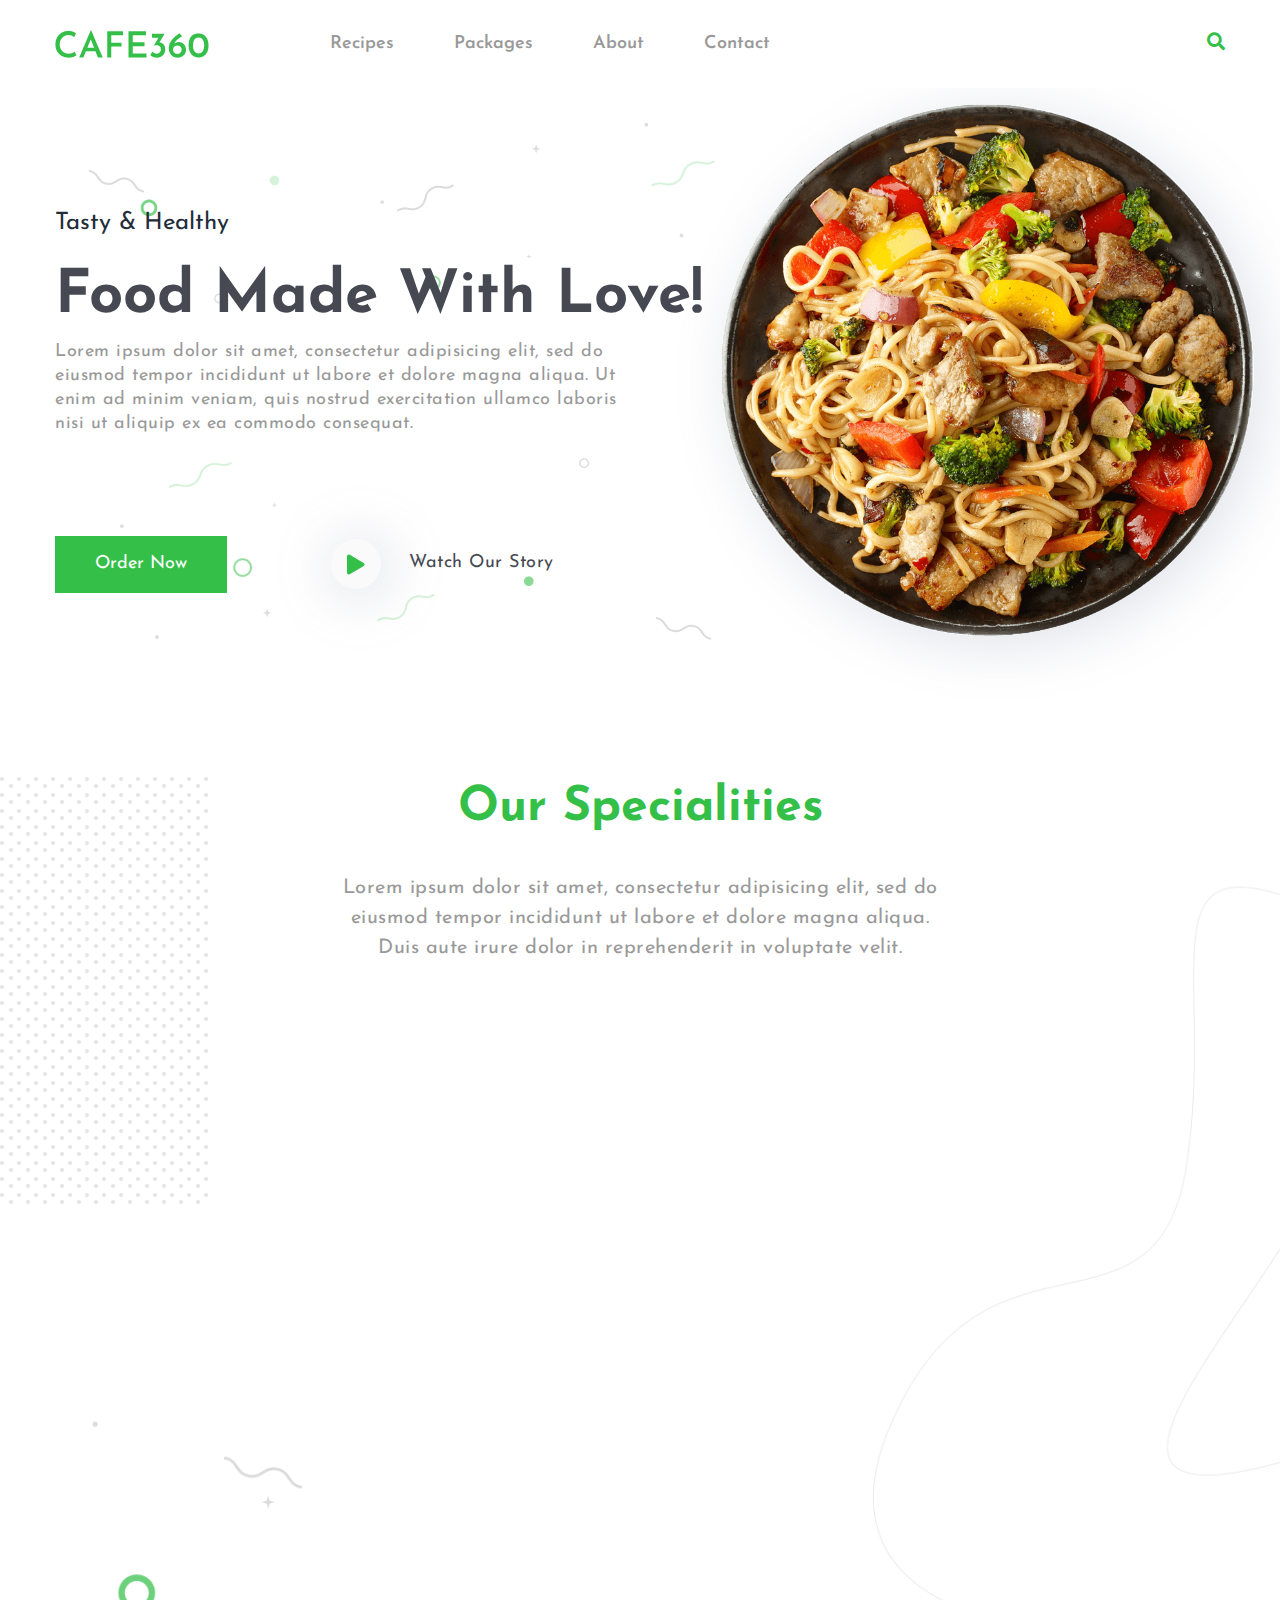
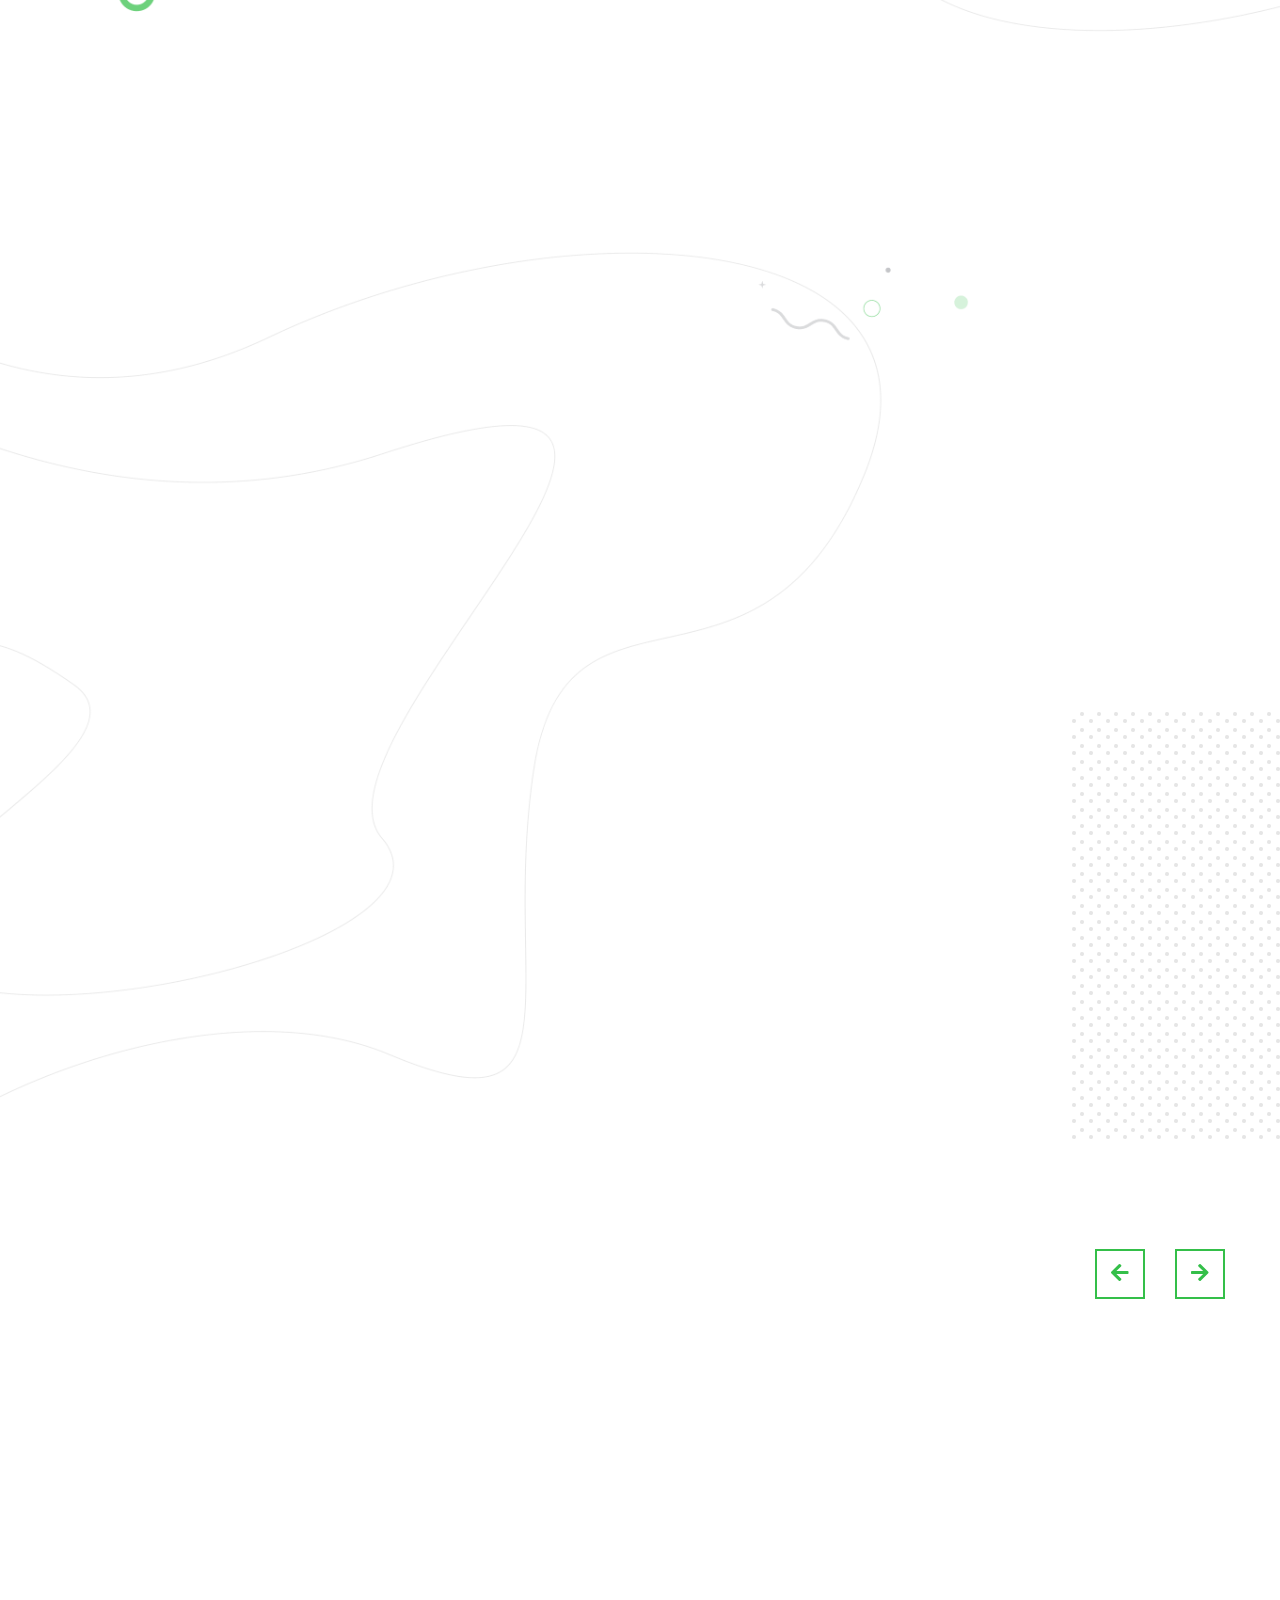
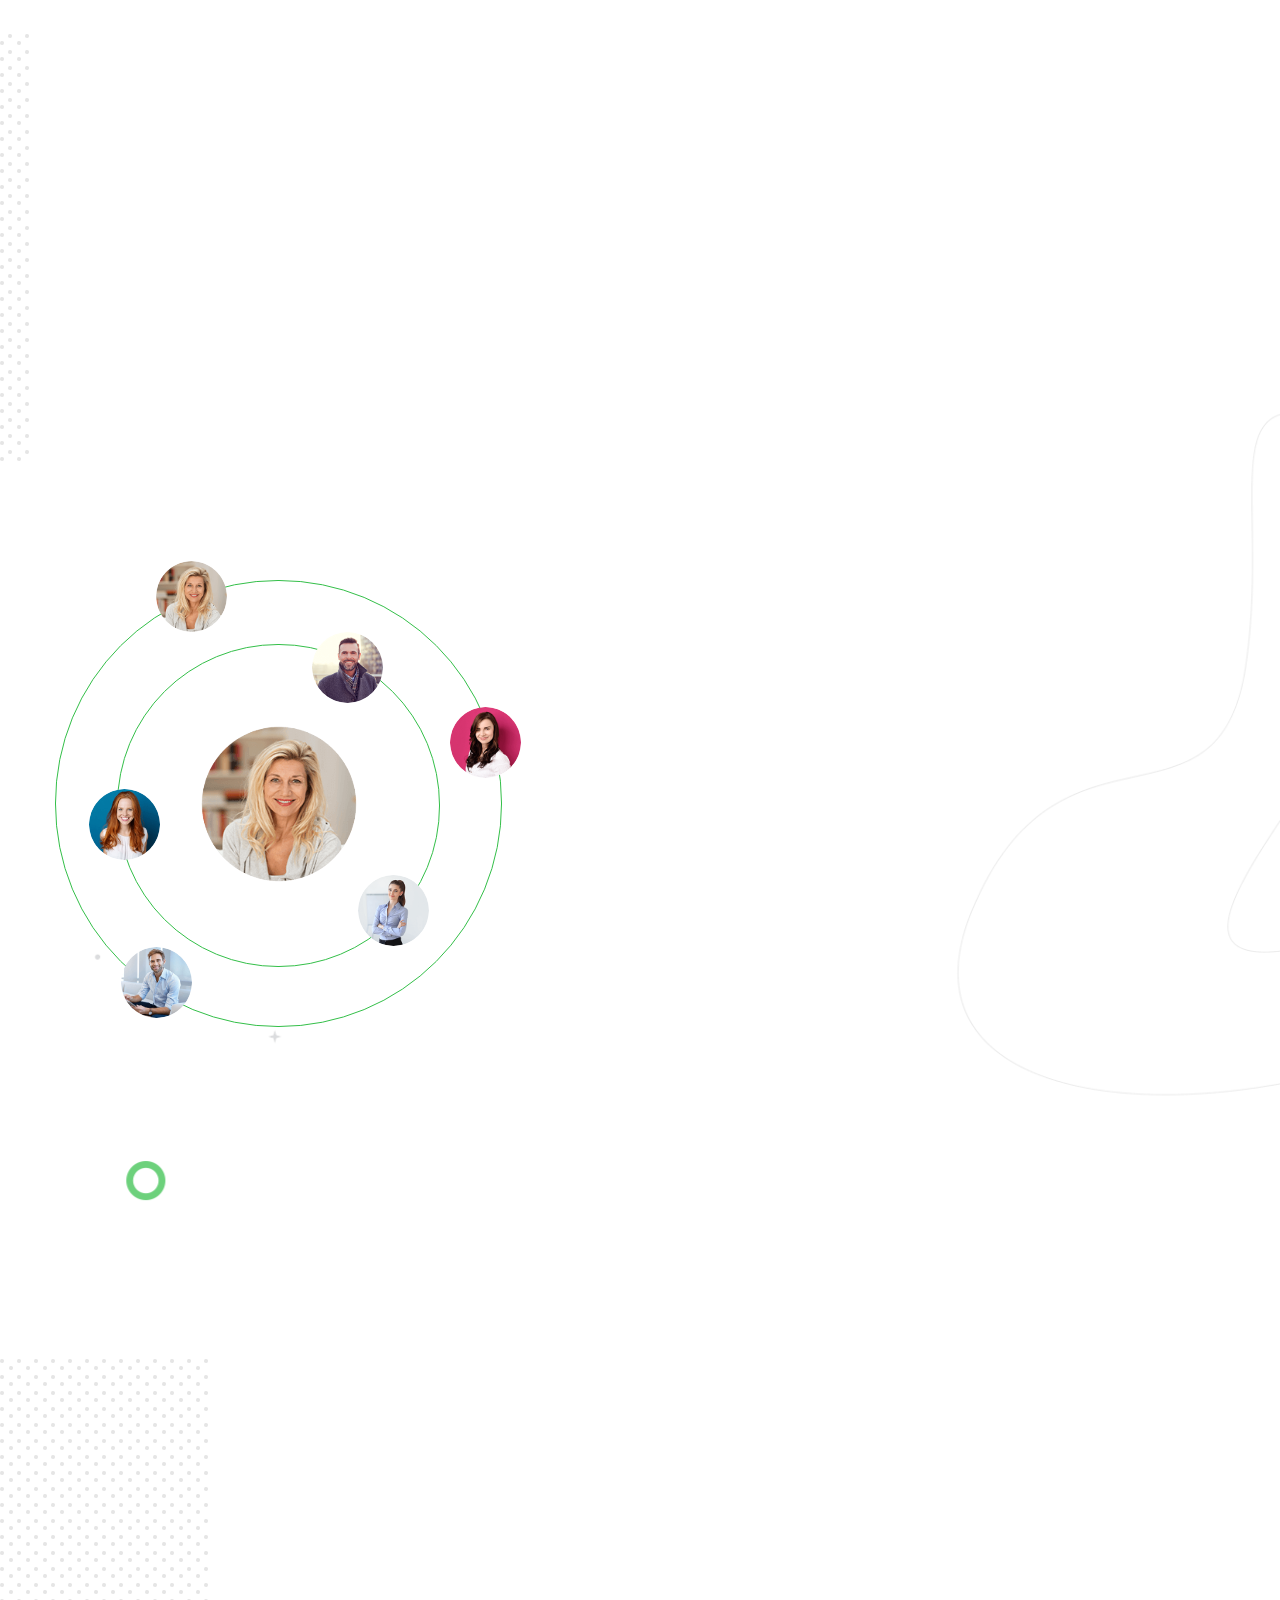
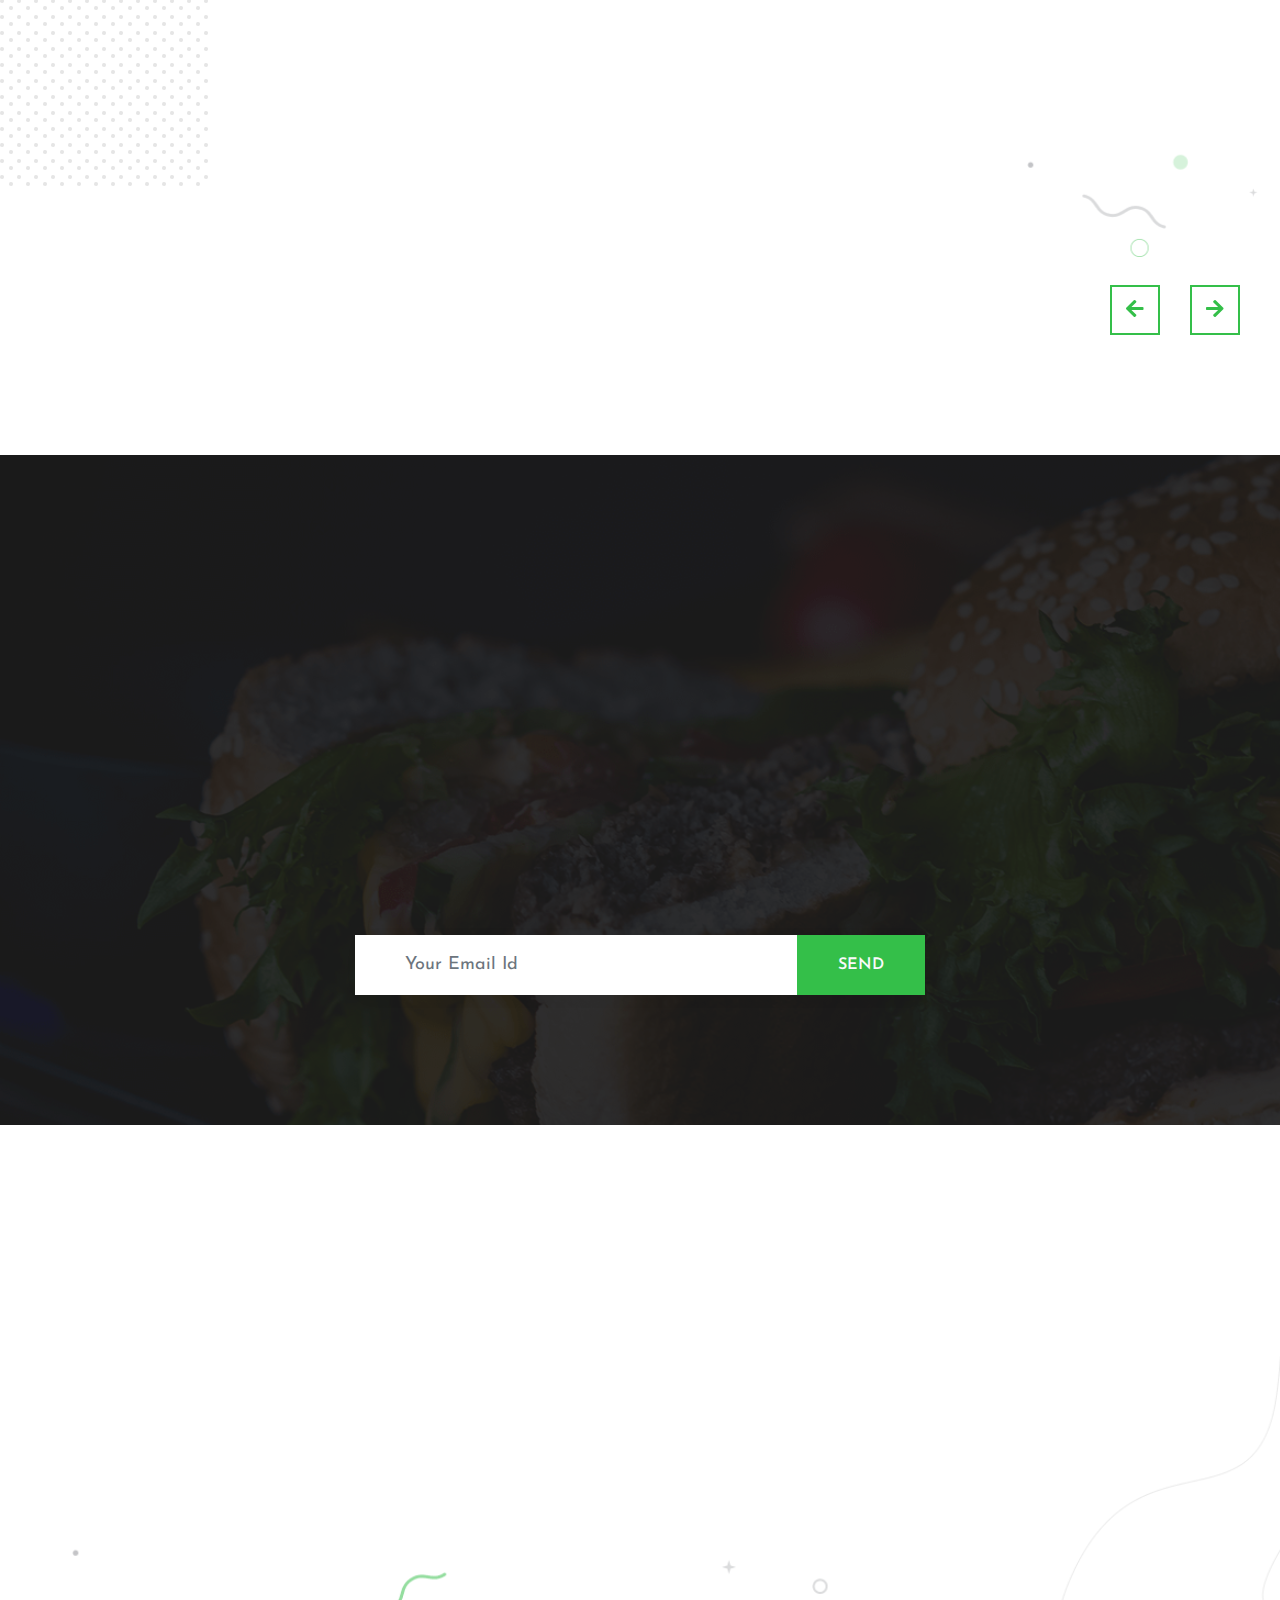
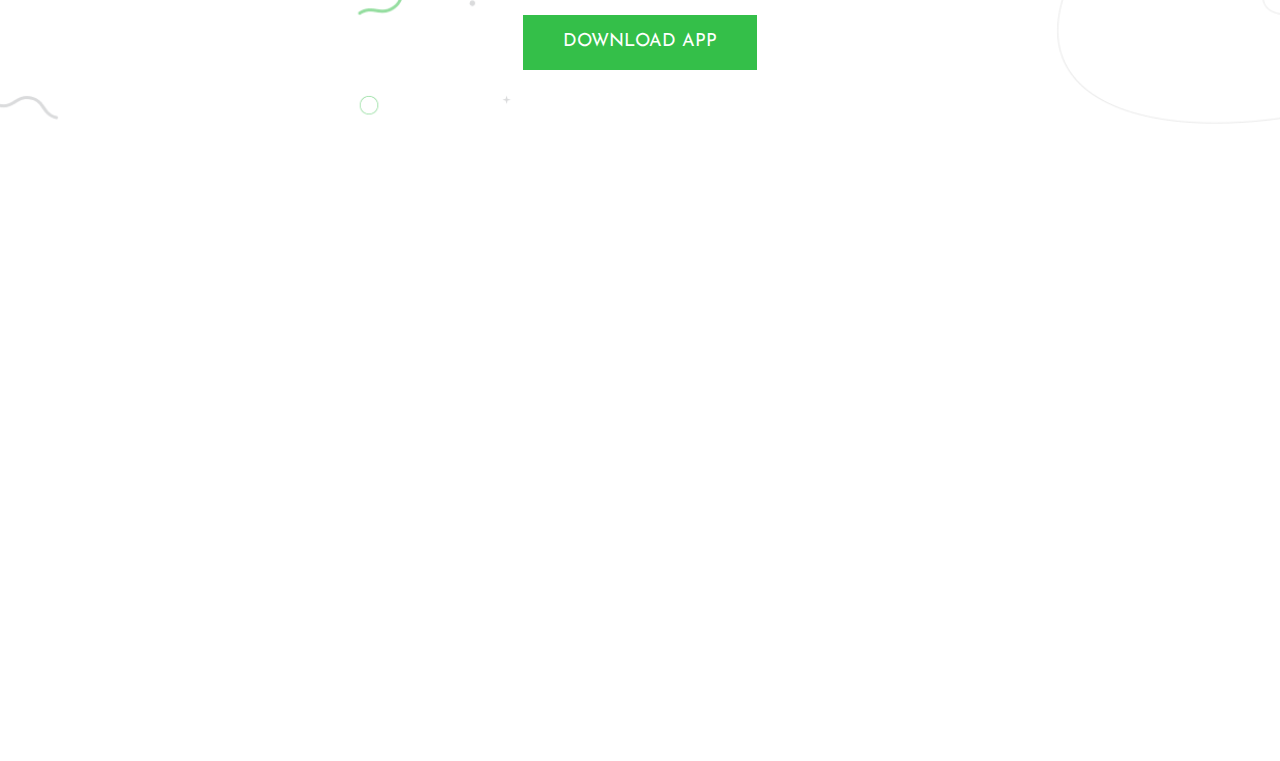
<file: index.html>
<!DOCTYPE html>
<html lang="zxx" dir="ltr">

<!-- Mirrored from up2client.com/envato/cafe360-HTML/main-file/index.html by HTTrack Website Copier/3.x [XR&CO'2014], Fri, 05 Apr 2024 13:11:04 GMT -->
<head>
    <meta charset="utf-8">
    <meta http-equiv="X-UA-Compatible" content="IE=edge">
    <meta name="viewport" content="width=device-width, initial-scale=1, shrink-to-fit=no">
    <link href="assets/images/logo/favicon.ico" rel="icon">
    <title>Cafe360 - landing page</title>
    <link href="https://fonts.googleapis.com/css2?family=Josefin+Sans:wght@300;400;500;600;700&amp;display=swap" rel="stylesheet">
    <link rel="stylesheet" href="assets/css/animate.css" type="text/css">
    <link rel="stylesheet" type="text/css" href="assets/css/fontawesome-all-min.css">
    <link rel="stylesheet" href="assets/css/bootstrap.min.css" type="text/css">
    <link rel="stylesheet" type="text/css" href="assets/css/animate.css">
    <link rel="stylesheet" type="text/css" href="assets/css/style.css">
    <link rel="stylesheet" type="text/css" href="assets/css/media-query.css">
</head>

<body data-spy="scroll" data-target="#myHeader">

<!-- Preloader -->
<div class="preloader">
    <svg version="1.1" id="Capa_1" xmlns="http://www.w3.org/2000/svg" xmlns:xlink="http://www.w3.org/1999/xlink" x="0px" y="0px" viewBox="0 0 35.235 35.235" xml:space="preserve">
        <g>
            <g id="b103_soup">
                <path id="cap" d="M26.776,12.687H19.25c0.68,0,1.233-0.553,1.233-1.234s-0.554-1.23-1.233-1.23h-3.078c-0.68,0-1.232,0.549-1.232,1.23
                    s0.553,1.234,1.232,1.234H8.645c-2.094,0-3.828,1.877-4.165,3.875h26.464C30.605,14.563,28.871,12.687,26.776,12.687z"></path>
                <path id="body" d="M31.005,18.677v-0.352H4.479H4.417H0v1.762h4.417v10.918c0,2.338,1.894,4.229,4.228,4.229h18.132
                c2.336,0,4.229-1.891,4.229-4.229V20.439h4.229v-1.762H31.005z"></path>
                <path class="smell" id="elem-1" d="M11.24,4.235c0.123,0.162,0.254,0.318,0.391,0.465l0.341,0.342c0.216,0.217,0.417,0.434,0.577,0.629
                    c0.08,0.098,0.146,0.191,0.195,0.268c0.047,0.076,0.09,0.135,0.1,0.223c0.012,0.094-0.037,0.221-0.133,0.348
                    c-0.096,0.125-0.23,0.246-0.387,0.367c0.186,0.072,0.389,0.096,0.605,0.07c0.215-0.025,0.451-0.121,0.648-0.326
                    c0.195-0.205,0.304-0.508,0.321-0.775c0.019-0.27-0.022-0.514-0.083-0.734c-0.123-0.438-0.327-0.793-0.545-1.119
                    c-0.109-0.16-0.244-0.322-0.34-0.447c-0.096-0.113-0.185-0.229-0.266-0.344c-0.33-0.459-0.561-0.873-0.647-1.359
                    c-0.09-0.492,0.01-1.121,0.307-1.842c-0.771,0.162-1.457,0.807-1.681,1.709c-0.111,0.445-0.087,0.934,0.032,1.363
                    C10.793,3.511,11.002,3.897,11.24,4.235z"></path>
                <path class="smell" id="elem-2" d="M15.809,4.235C15.932,4.397,16.064,4.553,16.2,4.7l0.34,0.342c0.216,0.217,0.416,0.434,0.58,0.629
                    c0.077,0.098,0.143,0.191,0.193,0.268c0.049,0.076,0.09,0.135,0.098,0.223c0.013,0.094-0.035,0.221-0.131,0.348
                    c-0.095,0.125-0.23,0.246-0.389,0.367c0.188,0.072,0.392,0.096,0.607,0.07c0.214-0.025,0.453-0.121,0.648-0.326
                    c0.197-0.205,0.304-0.508,0.322-0.775c0.019-0.27-0.021-0.514-0.082-0.734c-0.125-0.438-0.33-0.793-0.548-1.119
                    c-0.107-0.16-0.243-0.322-0.339-0.447c-0.094-0.113-0.185-0.229-0.264-0.344c-0.331-0.459-0.563-0.873-0.649-1.359
                    c-0.09-0.49,0.008-1.119,0.304-1.84c-0.77,0.162-1.455,0.807-1.678,1.709c-0.111,0.445-0.088,0.934,0.031,1.363
                    C15.363,3.511,15.568,3.897,15.809,4.235z"></path>
                <path class="smell" id="elem-3" d="M19.972,4.235c0.122,0.162,0.253,0.318,0.39,0.465l0.341,0.342c0.216,0.217,0.415,0.434,0.577,0.629
                    c0.08,0.098,0.146,0.191,0.195,0.268c0.047,0.076,0.088,0.135,0.1,0.223c0.013,0.094-0.037,0.221-0.133,0.348
                    c-0.095,0.125-0.23,0.246-0.389,0.367c0.188,0.072,0.392,0.096,0.605,0.07c0.215-0.025,0.453-0.121,0.65-0.326
                    c0.195-0.205,0.303-0.508,0.32-0.775c0.02-0.27-0.021-0.514-0.082-0.734c-0.123-0.438-0.326-0.793-0.545-1.119
                    c-0.109-0.16-0.244-0.322-0.34-0.447c-0.096-0.113-0.186-0.229-0.266-0.344c-0.33-0.459-0.561-0.873-0.646-1.359
                    c-0.091-0.492,0.009-1.121,0.304-1.842c-0.77,0.162-1.457,0.807-1.679,1.709c-0.11,0.445-0.087,0.934,0.032,1.363
                    C19.524,3.511,19.731,3.897,19.972,4.235z"></path>
            </g>
            <g id="Capa_1_128_"></g>
        </g>
    </svg>
</div>
<!-- Page Wrapper -->
<div id="wrap">
    <!-- Start Header -->
    <header class="header" id="myHeader">
        <div class="container">
            <div class="row align-items-center">
                <div class="col-6 col-md-4 col-lg-2">
                    <div class="logo">
                        <a href="index.html">
                            <img src="assets/images/logo/logo.png" class="img-fluid" alt="The cafe360 Logo Image">
                        </a>
                    </div>
                </div>
                <div class="col-6 col-md-8 col-lg-10">
                    <!-- Nav -->
                    <nav class="navbar navbar-expand-lg nabar-own p-0">
                        <button class="navbar-toggler collapsed" type="button" data-toggle="collapse"
                                data-target="#navbarSupportedContent" aria-controls="navbarSupportedContent"
                                aria-expanded="false" aria-label="Toggle navigation"> 
                            <span class="navbar-toggler-icon">
                            <span class="menu_line_1"></span>
                            <span class="menu_line_2"></span>
                            <span class="menu_line_3"></span>
                            </span>
                        </button>
                        <div class="collapse navbar-collapse tr-nabar-collapse" id="navbarSupportedContent">
                            <ul class="navbar-nav mr-auto align-self-center">
                                <li class="nav-item tr-nav-item"><a class="nav-link" href="#Recipes">Recipes</a>
                                </li>
                                <li class="nav-item tr-nav-item"><a class="nav-link" href="#Packages">Packages</a>
                                </li>
                                <li class="nav-item tr-nav-item"><a class="nav-link" href="#About">About</a>
                                </li>
                                <li class="nav-item tr-nav-item"><a class="nav-link" href="#Contact">Contact</a>
                                </li>
                            </ul>
                        <div class="header-search"><input type="text" class="form-control header-input" placeholder="Search" ><span class="search-icon"><i class="fas fa-search"></i></span><span class='close-icon'><i class='fas fa-times'></i></span></div></div>
                    </nav>
                </div>
            </div>
        </div>
    </header>
    <!-- End Header -->
    <!-- start slider section -->
    <section class="home-slider">
        <div class="home-slider-image  wow fadeInRight col-xl-5 col-lg-6 col-md-6 col-12 p-0" data-wow-duration="2s" data-wow-delay=".4s">
            <img src="assets/images/silders/dish.png" class="img-fluid" alt="tasty and healthy food made" data-wow-delay="1s"> 
        </div>
        <div class="container">
            <div class="row">
                <div class="col-12 col-sm-11 col-md-6 col-lg-9 col-xl-10">
                    <div class="slider-content">
                        <span class="wow fadeInDown" data-wow-duration="1s" data-wow-delay=".3s">Tasty & Healthy</span>
                        <h1 class="wow fadeInDown" data-wow-duration="1.5s" data-wow-delay=".4s">Food Made With Love!</h1>
                        <p class="mb-0 wow fadeInDown"  data-wow-duration="2s" data-wow-delay=".5s">Lorem ipsum dolor sit amet, consectetur adipisicing elit, sed do eiusmod tempor incididunt ut labore et dolore magna aliqua. Ut enim ad minim veniam, quis nostrud exercitation ullamco laboris nisi ut aliquip ex ea commodo consequat.</p>
                    </div>
                    <div class="slider-video-section wow fadeInUp" data-wow-duration="1.5s" data-wow-delay=".4s">
                        <div class="slider-obutton">
                            <a href="javascript:void(0);" class="btn">Order Now</a>
                        </div>
                        <div class="slider-pbutton">
                            <div class="play-button" data-toggle="modal" data-target="#exampleModalCenter">
                                <img src="assets/images/silders/paly-icon.png" alt="the Girl on the beach - best destination Image" >
                            </div>
                            <p class="mb-0 ml-4">Watch Our Story</p>                            
                            
                        </div>

                    </div>
                </div>
            </div>
        </div>
    </section>
    <!-- END slider section -->

    <!-- start specialities section -->
    <section class="specialities position-relative" id="Recipes">
        <h2 class="d-none">hidden</h2>
        <div class="shape-image-one">
            <img src="assets/images/background-shape/dottd-squre.png" class="img-fluid" alt="the background decorated dotted square image">
        </div>
        <div class="container">
            <div class="row specialities-top">
                <div class="col-12 col-md-12 col-lg-12">
                    <div class="wow fadeInDown" data-wow-duration="2s" data-wow-delay=".4s">
                        <h2 class="mb-0">Our Specialities</h2>
                    </div>
                     <p class="wow fadeIn" data-wow-duration="2s" data-wow-delay=".4s">Lorem ipsum dolor sit amet, consectetur adipisicing elit, sed do eiusmod tempor incididunt ut labore et dolore magna aliqua. Duis aute irure dolor in reprehenderit in voluptate velit.</p>
                </div>
            </div>
            <div class="row specialities-section">
                <div class="col-12 col-md-6 col-lg-5">
                    <div class="specialities-image wow fadeInLeft" data-wow-duration="2s" data-wow-delay=".4s">
                        <img src="assets/images/specialities/specialities1.png" alt="find your best healthy food" >
                    </div>
                </div>
                <div class="col-12 col-lg-1 d-lg-block d-none p-0"></div>
                <div class="col-12 col-md-6 col-lg-6 p-lg-0 specialities-column">
                    <div class="wow fadeInRight" data-wow-duration="2s" data-wow-delay=".4s">
                        <h3 class="mb-0">Find the best healthy food<br>
                            from us</h3>
                    </div>
                    <p class="wow fadeIn mb-0" data-wow-duration="2s" data-wow-delay=".4s">
                        Slightly believable here are many variations of passages of Lorem Ipsum available, but the majority have suffered alteration in top some form, by injected humour, or randomised words which is to don't look even.</p>
                </div>
            </div>
            <div class="row specialities-section">
                <div class="col-12 col-md-6 col-lg-6 p-lg-0 specialities-column specialities-middle">
                    <div class="wow fadeInLeft" data-wow-duration="2s" data-wow-delay=".4s">
                        <h3 class="mb-0"> The most attractive dishes<br>
                            for you</h3>                           
                    </div>
                    <p class="wow fadeIn mb-0" data-wow-duration="2s" data-wow-delay=".4s">
                        Slightly believable here are many variations of passages of Lorem Ipsum available, but the majority have suffered alteration in top some form, by injected humour, or randomised words which is to don't look even.</p>
                </div>
                <div class="col-12 col-lg-1 d-lg-block d-none p-0"></div>
                <div class="col-12 col-md-6 col-lg-5">
                     <div class="specialities-image wow fadeInRight" data-wow-duration="2s" data-wow-delay=".4s">
                        <img src="assets/images/specialities/specialities2.png" alt="attractive dish for yoy" >
                    </div>
                </div>
            </div>
            <div class="row specialities-section">
                <div class="col-12 col-md-6 col-lg-5">
                     <div class="specialities-image wow fadeInLeft" data-wow-duration="2s" data-wow-delay=".4s">
                        <img src="assets/images/specialities/specialities3.png" alt="home delivery dishes" >
                    </div>
                </div>
                <div class="col-12 col-lg-1 d-lg-block d-none p-0"></div>
                <div class="col-12 col-md-6 col-lg-6 p-lg-0 specialities-column">
                    <div class="wow fadeInRight" data-wow-duration="2s" data-wow-delay=".4s">
                        <h3 class="mb-0"> Super fast home delivery<br>
                            service</h3>                        
                    </div>
                    <p class="wow fadeIn mb-0" data-wow-duration="2s" data-wow-delay=".4s">
                        Slightly believable here are many variations of passages of Lorem Ipsum available, but the majority have suffered alteration in top some form, by injected humour, or randomised words which is to don't look even.</p>
                </div>
            </div>  
        </div>
    </section>
    <!-- END specialities section -->

    <!-- start our item section -->
    <section class="our-item-section position-relative" id="Packages">
        <h2 class="d-none">hidden</h2>
         <div class="shape-image-two">
            <img src="assets/images/background-shape/dottd-squre.png" class="img-fluid" alt="the background decorated image">
        </div>
        <div class="container">
            <div class="row specialities-top">
                <div class="col-12 col-md-12 col-lg-12">
                    <div class="wow fadeInDown" data-wow-duration="2s" data-wow-delay=".4s">
                        <h2 class="mb-0">Top Item's We Have</h2>
                    </div>
                     <p class="wow fadeIn" data-wow-duration="2s" data-wow-delay=".4s">Lorem ipsum dolor sit amet, consectetur adipisicing elit, sed do eiusmod tempor incididunt ut labore et dolore magna aliqua. Duis aute irure dolor in reprehenderit in voluptate velit.</p>
                </div>
            </div>
            <div class="row mx-md-0">
                <div class="col-12 col-md-4 col-lg-3 p-lg-0">
                    <ul class="our-item-tab nav nav-tabs flex-column pl-0 wow fadeIn" data-wow-duration="2s" data-wow-delay=".4s">
                      <li class="nav-item">
                        <a class="nav-link active" href="#Breakfast" data-toggle="tab">Breakfast</a>
                      </li>
                      <li class="nav-item">
                        <a class="nav-link" href="#Launch" data-toggle="tab">Launch</a>
                      </li>
                      <li class="nav-item">
                        <a class="nav-link" href="#Dinner" data-toggle="tab">Dinner</a>
                      </li>
                      <li class="nav-item">
                        <a class="nav-link" href="#Dessert" data-toggle="tab">Dessert</a>
                      </li>
                      <li class="nav-item">
                        <a class="nav-link" href="#Shake" data-toggle="tab">Shake</a>
                      </li>
                    </ul>
                </div>
                <div class="col-12 col-lg-1 d-lg-block d-none p-0"></div>
                <div class="col-12 col-md-8 col-lg-8 p-lg-0">
                    <div class="tab-content " id="tabs">
                        <div class="tab-pane active" id="Breakfast">
                            <div class="our-item-slider breakfast-slider">                                
                                 <div class="our-item">
                                    <div class="our-item-inner">
                                        <div class="wow fadeInRight" data-wow-duration="2s" data-wow-delay=".4s">
                                            <h3 class="mb-0"> Bread buuter with zam<br>
                                                        and milk shake</h3>    
                                        </div>
                                        <div class="item_order">
                                            <p class="wow fadeIn mb-0" data-wow-duration="2s" data-wow-delay=".4s">
                                                Slightly believable here are many variations of passages of Lorem Ipsum available, but the majority have suffered alteration in top some form, by injected humour, or randomised words which is to don't look even .</p>
                                            <div class="our-item-button wow fadeIn" data-wow-duration="2s" data-wow-delay=".4s">
                                                    <button class="btn">Order Now</button>
                                            </div>
                                        </div>   
                                        <div class="our-item-image wow fadeIn" data-wow-duration="2s" data-wow-delay=".4s">
                                            <img src="assets/images/our-item/breakfast/breakfast-2.png" alt="pasta ieth tomato and chiken source" >
                                            <div class="item-price">$20</div>
                                        </div>
                                    </div>
                                 </div>
                                 <div class="our-item">
                                    <div class="our-item-inner">
                                        <div class="wow fadeInRight" data-wow-duration="2s" data-wow-delay=".4s">
                                            <h3 class="mb-0"> Milk in the fruite and zam <br>
                                                        Tomato Paniyaram</h3>    
                                        </div>
                                        <div class="item_order">
                                            <p class="wow fadeIn mb-0" data-wow-duration="2s" data-wow-delay=".4s">
                                                Slightly believable here are many variations of passages of Lorem Ipsum available, but the majority have suffered alteration in top some form, by injected humour, or randomised words which is to don't look even .</p>
                                            <div class="our-item-button wow fadeIn" data-wow-duration="2s" data-wow-delay=".4s">
                                                    <button class="btn">Order Now</button>
                                            </div>
                                        </div>   
                                        <div class="our-item-image wow fadeIn" data-wow-duration="2s" data-wow-delay=".4s">
                                            <img src="assets/images/our-item/breakfast/breakfast-1.png" alt="pasta ieth tomato and chiken source" >
                                            <div class="item-price">$20</div>
                                        </div>
                                    </div>
                                 </div>                                    
                            </div>
                        </div> 
                        <div class="tab-pane" id="Launch">
                            <div class="our-item-slider launch-slider">
                                <div class="our-item">
                                    <div class="our-item-inner">
                                        <div class="wow fadeInRight" data-wow-duration="2s" data-wow-delay=".4s">
                                            <h3 class="mb-0">South Indian Chicken <br>
                                                        and anjir dishes</h3>    
                                        </div>
                                        <div class="item_order">
                                            <p class="wow fadeIn mb-0" data-wow-duration="2s" data-wow-delay=".4s">
                                                Slightly believable here are many variations of passages of Lorem Ipsum available, but the majority have suffered alteration in top some form, by injected humour, or randomised words which is to don't look even .</p>
                                            <div class="our-item-button wow fadeIn" data-wow-duration="2s" data-wow-delay=".4s">
                                                    <button class="btn">Order Now</button>
                                            </div>
                                        </div>   
                                        <div class="our-item-image wow fadeIn" data-wow-duration="2s" data-wow-delay=".4s">
                                            <img src="assets/images/our-item/launch/launch-1.png" alt="pasta ieth tomato and chiken source" >
                                            <div class="item-price">$20</div>
                                        </div>
                                    </div>
                                 </div>
                                 <div class="our-item">
                                    <div class="our-item-inner">
                                        <div class="wow fadeInRight" data-wow-duration="2s" data-wow-delay=".4s">
                                            <h3 class="mb-0">Schezuan Pepper Spiced South<br>
                                                        and Indian 'sundal'</h3>    
                                        </div>
                                        <div class="item_order">
                                            <p class="wow fadeIn mb-0" data-wow-duration="2s" data-wow-delay=".4s">
                                                Slightly believable here are many variations of passages of Lorem Ipsum available, but the majority have suffered alteration in top some form, by injected humour, or randomised words which is to don't look even .</p>
                                            <div class="our-item-button wow fadeIn" data-wow-duration="2s" data-wow-delay=".4s">
                                                    <button class="btn">Order Now</button>
                                            </div>
                                        </div>   
                                        <div class="our-item-image wow fadeIn" data-wow-duration="2s" data-wow-delay=".4s">
                                            <img src="assets/images/our-item/launch/launch-2.png" alt="pasta ieth tomato and chiken source" >
                                            <div class="item-price">$20</div>
                                        </div>
                                    </div>
                                 </div>                                    
                            </div>
                        </div>
                        <div class="tab-pane" id="Dinner">
                            <div class="our-item-slider dinner-slider">
                                <div class="our-item">
                                    <div class="our-item-inner">
                                        <div class="wow fadeInRight" data-wow-duration="2s" data-wow-delay=".4s">
                                            <h3 class="mb-0"> Pasta in the shape of hearts with chicken<br>
                                                        Guilt-Free Galouti Kebab</h3>    
                                        </div>
                                        <div class="item_order">
                                            <p class="wow fadeIn mb-0" data-wow-duration="2s" data-wow-delay=".4s">
                                                Slightly believable here are many variations of passages of Lorem Ipsum available, but the majority have suffered alteration in top some form, by injected humour, or randomised words which is to don't look even .</p>
                                            <div class="our-item-button wow fadeIn" data-wow-duration="2s" data-wow-delay=".4s">
                                                    <button class="btn">Order Now</button>
                                            </div>
                                        </div>   
                                        <div class="our-item-image wow fadeIn" data-wow-duration="2s" data-wow-delay=".4s">
                                            <img src="assets/images/our-item/dinner/dinner-1.png" alt="pasta ieth tomato and chiken source" >
                                            <div class="item-price">$20</div>
                                        </div>
                                    </div>
                                 </div>
                                 <div class="our-item">
                                    <div class="our-item-inner">
                                        <div class="wow fadeInRight" data-wow-duration="2s" data-wow-delay=".4s">
                                            <h3 class="mb-0"> Keema Biryani with Makhmali Kofte<br>
                                                        Ajwaini Paneer Kofta Curry </h3>    
                                        </div>
                                        <div class="item_order">
                                            <p class="wow fadeIn mb-0" data-wow-duration="2s" data-wow-delay=".4s">
                                                Slightly believable here are many variations of passages of Lorem Ipsum available, but the majority have suffered alteration in top some form, by injected humour, or randomised words which is to don't look even .</p>
                                            <div class="our-item-button wow fadeIn" data-wow-duration="2s" data-wow-delay=".4s">
                                                    <button class="btn">Order Now</button>
                                            </div>
                                        </div>   
                                        <div class="our-item-image wow fadeIn" data-wow-duration="2s" data-wow-delay=".4s">
                                            <img src="assets/images/our-item/dinner/dinner-2.png" alt="pasta ieth tomato and chiken source" >
                                            <div class="item-price">$20</div>
                                        </div>
                                    </div>
                                 </div>                                    
                            </div>
                        </div>
                        <div class="tab-pane" id="Dessert">
                            <div class="our-item-slider dessert-slider">
                                <div class="our-item">
                                    <div class="our-item-inner">
                                        <div class="wow fadeInRight" data-wow-duration="2s" data-wow-delay=".4s">
                                            <h3 class="mb-0"> Butterfinger Cookie Cheesecake Bars<br>
                                                        and Meyer Lemon Bars</h3>    
                                        </div>
                                        <div class="item_order">
                                            <p class="wow fadeIn mb-0" data-wow-duration="2s" data-wow-delay=".4s">
                                                Slightly believable here are many variations of passages of Lorem Ipsum available, but the majority have suffered alteration in top some form, by injected humour, or randomised words which is to don't look even .</p>
                                            <div class="our-item-button wow fadeIn" data-wow-duration="2s" data-wow-delay=".4s">
                                                    <button class="btn">Order Now</button>
                                            </div>
                                        </div>   
                                        <div class="our-item-image wow fadeIn" data-wow-duration="2s" data-wow-delay=".4s">
                                            <img src="assets/images/our-item/dessert/dessert-1.png" alt="pasta ieth tomato and chiken source" >
                                            <div class="item-price">$20</div>
                                        </div>
                                    </div>
                                 </div>
                                 <div class="our-item">
                                    <div class="our-item-inner">
                                        <div class="wow fadeInRight" data-wow-duration="2s" data-wow-delay=".4s">
                                            <h3 class="mb-0"> Chocolate Chip Cookies With Nutella<br>
                                                        and Brown Butter And Sea Salt</h3>    
                                        </div>
                                        <div class="item_order">
                                            <p class="wow fadeIn mb-0" data-wow-duration="2s" data-wow-delay=".4s">
                                                Slightly believable here are many variations of passages of Lorem Ipsum available, but the majority have suffered alteration in top some form, by injected humour, or randomised words which is to don't look even .</p>
                                            <div class="our-item-button wow fadeIn" data-wow-duration="2s" data-wow-delay=".4s">
                                                    <button class="btn">Order Now</button>
                                            </div>
                                        </div>   
                                        <div class="our-item-image wow fadeIn" data-wow-duration="2s" data-wow-delay=".4s">
                                            <img src="assets/images/our-item/dessert/dessert-2.png" alt="pasta ieth tomato and chiken source" >
                                            <div class="item-price">$20</div>
                                        </div>
                                    </div>
                                 </div>                                    
                            </div>
                        </div>
                        <div class="tab-pane" id="Shake">
                            <div class="our-item-slider shake-slider">
                                <div class="our-item">
                                    <div class="our-item-inner">
                                        <div class="wow fadeInRight" data-wow-duration="2s" data-wow-delay=".4s">
                                            <h3 class="mb-0"> Olive Oil–Almond<br>
                                                        and Mocha-Hazelnut</h3>    
                                        </div>
                                        <div class="item_order">
                                            <p class="wow fadeIn mb-0" data-wow-duration="2s" data-wow-delay=".4s">
                                                Slightly believable here are many variations of passages of Lorem Ipsum available, but the majority have suffered alteration in top some form, by injected humour, or randomised words which is to don't look even .</p>
                                            <div class="our-item-button wow fadeIn" data-wow-duration="2s" data-wow-delay=".4s">
                                                    <button class="btn">Order Now</button>
                                            </div>
                                        </div>   
                                        <div class="our-item-image wow fadeIn" data-wow-duration="2s" data-wow-delay=".4s">
                                            <img src="assets/images/our-item/shake/shake-1.png" alt="pasta ieth tomato and chiken source" >
                                            <div class="item-price">$20</div>
                                        </div>
                                    </div>
                                 </div>
                                 <div class="our-item">
                                    <div class="our-item-inner">
                                        <div class="wow fadeInRight" data-wow-duration="2s" data-wow-delay=".4s">
                                            <h3 class="mb-0">Triple Chocolate Stripe<br>
                                                        with Peach Melba</h3>    
                                        </div>
                                        <div class="item_order">
                                            <p class="wow fadeIn mb-0" data-wow-duration="2s" data-wow-delay=".4s">
                                                Slightly believable here are many variations of passages of Lorem Ipsum available, but the majority have suffered alteration in top some form, by injected humour, or randomised words which is to don't look even .</p>
                                            <div class="our-item-button wow fadeIn" data-wow-duration="2s" data-wow-delay=".4s">
                                                    <button class="btn">Order Now</button>
                                            </div>
                                        </div>   
                                        <div class="our-item-image wow fadeIn" data-wow-duration="2s" data-wow-delay=".4s">
                                            <img src="assets/images/our-item/shake/shake-1.png" alt="pasta ieth tomato and chiken source" >
                                            <div class="item-price">$20</div>
                                        </div>
                                    </div>
                                 </div>                                    
                            </div>
                        </div>                                   
                    </div>
                </div>
            </div>
        </div>
    </section>
    <!-- END our item section -->

    <!-- start testimonials section -->
    <section class="testimonials position-relative">
        <h2 class="d-none">hidden</h2>
         <div class="shape-image-three">
            <img src="assets/images/background-shape/dottd-squre.png" class="img-fluid" alt="dotts background image in testiomonial">
        </div>
        <div class="container">
            <div class="row specialities-top">
                <div class="col-12 col-md-12 col-lg-12">
                    <div class="wow fadeInDown" data-wow-duration="2s" data-wow-delay=".4s">
                        <h2 class="mb-0">Our Happy User</h2>
                    </div>
                     <p class="wow fadeIn" data-wow-duration="2s" data-wow-delay=".4s">Lorem ipsum dolor sit amet, consectetur adipisicing elit, sed do eiusmod tempor incididunt ut labore et dolore magna aliqua. Duis aute irure dolor in reprehenderit in voluptate velit.</p>
                </div>
            </div>
            <div class="row">
                <div class="col-12 col-md-12 col-lg-6">
                    <div id="testimonials-slider-pager">
                        <div class="testimonials-slider-pager-one">
                            <a href="#" class="pager-item" data-slide-index="0"><img src="assets/images/testiomonial/t-1.png" class="img-fluid" alt="Sukh Kaur | Client Image"></a>
                            <a href="#" class="pager-item " data-slide-index="1"><img src="assets/images/testiomonial/t-2.png" class="img-fluid" alt="Ricardo Mendes | Client Image"></a>
                            <a href="#" class="pager-item" data-slide-index="2"><img src="assets/images/testiomonial/t-3.png" class="img-fluid" alt="Nick Carney | Client Image"></a>
                        </div>

                        <div class="testimonials-slider-pager-two">
                            <a href="#" class="pager-item " data-slide-index="3"><img src="assets/images/testiomonial/t-4.png" class="img-fluid" alt="Plixail | Client Image"></a>
                            <a href="#" class="pager-item" data-slide-index="4"><img src="assets/images/testiomonial/t-5.png" class="img-fluid" alt="Brandon Mahilios | Client Image"></a>
                            <a href="#" class="pager-item" data-slide-index="5"><img src="assets/images/testiomonial/t-6.png" class="img-fluid" alt="Clara Maria | Client Image"></a>
                        </div>
                        <div class="testimonials-slider-pager-three">
                            <a href="#" class="pager-item" data-slide-index="0"><img src="assets/images/testiomonial/t-1.png" class="img-fluid" alt="Sukh Kaur | Client Image"></a>
                            <a href="#" class="pager-item " data-slide-index="1"><img src="assets/images/testiomonial/t-2.png" class="img-fluid" alt="Ricardo Mendes | Client Image"></a>
                            <a href="#" class="pager-item" data-slide-index="2"><img src="assets/images/testiomonial/t-3.png" class="img-fluid" alt="Nick Carney | Client Image"></a>
                            <a href="#" class="pager-item" data-slide-index="3"><img src="assets/images/testiomonial/t-4.png" class="img-fluid" alt="Plixail | Client Image"></a>
                            <a href="#" class="pager-item" data-slide-index="4"><img src="assets/images/testiomonial/t-5.png" class="img-fluid" alt="Brandon Mahilios | Client Image"></a>
                            <a href="#" class="pager-item" data-slide-index="5"><img src="assets/images/testiomonial/t-6.png" class="img-fluid" alt="Clara Maria | Client Image"></a>
                            
                        </div>
                    </div>
                </div>
                <div class="col-12 col-md-12 col-lg-6">
                    <ul class="slider testimonials-slider wow fadeInwow fadeIn" data-wow-duration="2s" data-wow-delay=".4s">
                        <li class="slide-item" >
                            <div class="quote-image"><img src="assets/images/testiomonial/quote-left.png" class="img-fluid" alt="testimonials first quotes images"></div>
                            <div class="single-testi-one">
                               <p>Lorem ipsum dolor sit amet, consectetur adipisicing elit, sed do eiusmod tempor incididunt ut labore et dolore magna aliqua. Ut enim ad minim veniam, quis nostrud exercitation ullamco laboris nisi ut aliquip ex ea commodo consequat.
                               </p>
                               <p>Duis aute irure dolor in reprehenderit in voluptate velit esse cillum dolore eu fugiat nulla pariatur. Excepteur sint occaecat cupidatat non proident, sunt in culpa qui officia deserunt mollit anim id est laborum. 
                               </p>
                               <h3 class="mb-0">Shofia Anderson</h3>
                               <span>CEO, Cafe Dine </span>
                            </div>
                         </li>
                         <li class="slide-item" >
                            <div class="quote-image"><img src="assets/images/testiomonial/quote-left.png" class="img-fluid" alt="testimonials second quotes images"></div>
                            <div class="single-testi-one">
                               <p>Lorem ipsum dolor sit amet, consectetur adipisicing elit, sed do eiusmod tempor incididunt ut labore et dolore magna aliqua. Ut enim ad minim veniam, quis nostrud exercitation ullamco laboris nisi ut aliquip ex ea commodo consequat.
                               </p>
                               <p>Duis aute irure dolor in reprehenderit in voluptate velit esse cillum dolore eu fugiat nulla pariatur. Excepteur sint occaecat cupidatat non proident, sunt in culpa qui officia deserunt mollit anim id est laborum. 
                               </p>
                               <h3 class="mb-0">Shofia Anderson</h3>
                               <span>CEO, Cafe Dine </span>
                            </div>
                         </li>
                         <li class="slide-item" >
                            <div class="quote-image"><img src="assets/images/testiomonial/quote-left.png" class="img-fluid" alt="testimonials Third quotes images"></div>
                            <div class="single-testi-one">
                               <p>Lorem ipsum dolor sit amet, consectetur adipisicing elit, sed do eiusmod tempor incididunt ut labore et dolore magna aliqua. Ut enim ad minim veniam, quis nostrud exercitation ullamco laboris nisi ut aliquip ex ea commodo consequat.
                               </p>
                               <p>Duis aute irure dolor in reprehenderit in voluptate velit esse cillum dolore eu fugiat nulla pariatur. Excepteur sint occaecat cupidatat non proident, sunt in culpa qui officia deserunt mollit anim id est laborum. 
                               </p>
                               <h3 class="mb-0">Shofia Anderson</h3>
                               <span>CEO, Cafe Dine </span>
                            </div>
                         </li>
                         <li class="slide-item" >
                            <div class="quote-image"><img src="assets/images/testiomonial/quote-left.png" class="img-fluid" alt="testimonials fourth quotes images"></div>
                            <div class="single-testi-one">
                               <p>Lorem ipsum dolor sit amet, consectetur adipisicing elit, sed do eiusmod tempor incididunt ut labore et dolore magna aliqua. Ut enim ad minim veniam, quis nostrud exercitation ullamco laboris nisi ut aliquip ex ea commodo consequat.
                               </p>
                               <p>Duis aute irure dolor in reprehenderit in voluptate velit esse cillum dolore eu fugiat nulla pariatur. Excepteur sint occaecat cupidatat non proident, sunt in culpa qui officia deserunt mollit anim id est laborum. 
                               </p>
                               <h3 class="mb-0">Shofia Anderson</h3>
                               <span>CEO, Cafe Dine </span>
                            </div>
                         </li>
                         <li class="slide-item" >
                            <div class="quote-image"><img src="assets/images/testiomonial/quote-left.png" class="img-fluid" alt="testimonials five quotes images"></div>
                            <div class="single-testi-one">
                               <p>Lorem ipsum dolor sit amet, consectetur adipisicing elit, sed do eiusmod tempor incididunt ut labore et dolore magna aliqua. Ut enim ad minim veniam, quis nostrud exercitation ullamco laboris nisi ut aliquip ex ea commodo consequat.
                               </p>
                               <p>Duis aute irure dolor in reprehenderit in voluptate velit esse cillum dolore eu fugiat nulla pariatur. Excepteur sint occaecat cupidatat non proident, sunt in culpa qui officia deserunt mollit anim id est laborum. 
                               </p>
                               <h3 class="mb-0">Shofia Anderson</h3>
                               <span>CEO, Cafe Dine </span>
                            </div>
                         </li>
                        <li class="slide-item" >
                            <div class="quote-image"><img src="assets/images/testiomonial/quote-left.png" class="img-fluid" alt="testimonials six quotes images"></div>
                            <div class="single-testi-one">
                               <p>Lorem ipsum dolor sit amet, consectetur adipisicing elit, sed do eiusmod tempor incididunt ut labore et dolore magna aliqua. Ut enim ad minim veniam, quis nostrud exercitation ullamco laboris nisi ut aliquip ex ea commodo consequat.
                               </p>
                               <p>Duis aute irure dolor in reprehenderit in voluptate velit esse cillum dolore eu fugiat nulla pariatur. Excepteur sint occaecat cupidatat non proident, sunt in culpa qui officia deserunt mollit anim id est laborum. 
                               </p>
                               <h3 class="mb-0">Shofia Anderson</h3>
                               <span>CEO, Cafe Dine </span>
                            </div>
                         </li>

                    </ul>
                </div>
            </div>
        </div>
    </section>
    <!-- End testimonials section testimonials -->

    <!-- start chef section -->
    <section class="chef-section position-relative" id="About">
        <h2 class="d-none">hidden</h2>
        <div class="shape-image-four">
            <img src="assets/images/background-shape/dottd-squre.png" class="img-fluid" alt="the background decorated dotted chef square image">
        </div>
        <div class="container position-relative">
            <div class="row specialities-top">
                <div class="col-12 col-md-12 col-lg-12">
                    <div class="wow fadeInDown" data-wow-duration="2s" data-wow-delay=".4s">
                        <h2 class="mb-0">Meet Our Great Chefs</h2>
                    </div>
                     <p class="wow fadeIn" data-wow-duration="2s" data-wow-delay=".4s">Lorem ipsum dolor sit amet, consectetur adipisicing elit, sed do eiusmod tempor incididunt ut labore et dolore magna aliqua. Duis aute irure dolor in reprehenderit in voluptate velit.</p>
                </div>
            </div>
            <div class="chef-slider">
                <div class="chef-slider-inner">
                    <div class="row mx-lg-0">
                        <div class="col-12 col-md-4 col-lg-4 p-0">
                            <div class="chef-image wow fadeInLeft" data-wow-duration="2s" data-wow-delay=".4s">
                                <img src="assets/images/chef/chef-1.png" alt="meet our top level great chef" >
                            </div>
                        </div>
                        <div class="col-12 col-md-1 col-lg-1 p-lg-0 d-lg-block d-none">
                        </div>
                        <div class="col-12 col-md-8 col-lg-7 p-lg-0">
                            <div class="chef-content wow fadeIn" data-wow-duration="2s" data-wow-delay=".4s">
                                <h3 class="mb-0">Magic chef ready to cook a new dish</h3>
                                <p class="wow fadeIn" data-wow-duration="2s" data-wow-delay=".4s">Slightly believable here are many variations of passages of Lorem Ipsum available, but the majority have suffered alteration in top some form, by injected humour, or randomised words which is to don't look even.</p>
                                <p class="wow fadeIn" data-wow-duration="2s" data-wow-delay=".4s">Lorem ipsum dolor sit amet, consectetur adipisicing elit, sed do eiusmod tempor incididunt ut labore et dolore magna aliqua. Ut enim ad minim veniam, quis nostrud exercitation ullamco laboris nisi ut aliquip ex ea commodo consequat. Duis aute irure dolor in reprehenderit in voluptate velit esse cillum dolore eu fugiat nulla pariatur.</p>
                                <div class="chef-name">Jemmy Deniza</div>
                                <span>Senior Chef, Cafe 360.</span>
                                <div class="social-share">
                                    <a class="fb-ic">
                                        <i class="fab fa-facebook-f  mr-4"> </i>
                                    </a>
                                    <a class="tw-ic">
                                        <i class="fab fa-twitter  mr-4"> </i>
                                    </a>
                                    <a class="ins-ic">
                                        <i class="fab fa-instagram  mr-4"> </i>
                                    </a>
                                    <a class="pin-ic">
                                        <i class="fab fa-pinterest  mr-4"> </i>
                                    </a>
                                    <a class="sn-ic">
                                      <i class="fab fa-snapchat  mr-4"> </i>
                                    </a>
                                </div>
                            </div>
                        </div>
                    </div>
                </div>
                <div class="chef-slider-inner">
                    <div class="row mx-lg-0">
                        <div class="col-12 col-md-4 col-lg-4 p-0">
                            <div class="chef-image wow fadeInLeft" data-wow-duration="2s" data-wow-delay=".4s">
                                <img src="assets/images/chef/chef-2.png" alt="meet our best  great chef in cafe" >
                            </div>
                        </div>
                        <div class="col-12 col-md-1 col-lg-1 p-lg-0 d-lg-block d-none">
                        </div>
                        <div class="col-12 col-md-8 col-lg-7 p-lg-0">
                            <div class="chef-content wow fadeIn" data-wow-duration="2s" data-wow-delay=".4s">
                                <h3 class="mb-0">Chef made a new butter dish</h3>
                                <p class="wow fadeIn" data-wow-duration="2s" data-wow-delay=".4s">Slightly believable here are many variations of passages of Lorem Ipsum available, but the majority have suffered alteration in top some form, by injected humour, or randomised words which is to don't look even.</p>
                                <p class="wow fadeIn" data-wow-duration="2s" data-wow-delay=".4s">Lorem ipsum dolor sit amet, consectetur adipisicing elit, sed do eiusmod tempor incididunt ut labore et dolore magna aliqua. Ut enim ad minim veniam, quis nostrud exercitation ullamco laboris nisi ut aliquip ex ea commodo consequat. Duis aute irure dolor in reprehenderit in voluptate velit esse cillum dolore eu fugiat nulla pariatur.</p>
                                <div class="chef-name">Shell Desuza</div>
                                <span>Senior Chef, Cafe 360.</span>
                                <div class="social-share">
                                    <a class="fb-ic">
                                        <i class="fab fa-facebook-f  mr-4"> </i>
                                    </a>
                                    <a class="tw-ic">
                                        <i class="fab fa-twitter  mr-4"> </i>
                                    </a>
                                    <a class="ins-ic">
                                        <i class="fab fa-instagram  mr-4"> </i>
                                    </a>
                                    <a class="pin-ic">
                                        <i class="fab fa-pinterest  mr-4"> </i>
                                    </a>
                                    <a class="sn-ic">
                                      <i class="fab fa-snapchat  mr-4"> </i>
                                    </a>
                                </div>
                            </div>
                        </div>
                    </div>
                </div>
            </div>
        </div>
    </section>
    <!-- END chef section -->
    <!--start email-subscription-->
    <section class="email-subscription position-relative" id="Contact">
        <div class="container">
             <div class="row specialities-top">
                <div class="col-12 col-md-12 col-lg-12">
                    <div class="wow fadeInDown" data-wow-duration="2s" data-wow-delay=".4s">
                        <h2 class="mb-0">Want to get the latest update?</h2>
                    </div>
                     <p class="wow fadeIn" data-wow-duration="2s" data-wow-delay=".4s">There are many variations of passagessuffered alteration or eipsum dolor sit amet, consectetur adipiscing elit, sed do teiusmod tempor.<br>Lorem ipsum dolor sit amet, consectetur adipisicing elit, sed do eiusmod tempor incididunt ut labore et dolore magna aliqua. Duis aute irure dolor in reprehenderit in voluptate velit.</p>
                </div>
            </div> 
            <div class="row justify-content-center">
                <div class="col-12 col-md-10 col-lg-6">
                    <form class="email-form">
                        <div class="form-group position-relative mb-0">
                            <input type="email" class="form-control" placeholder="Your Email Id">
                            <button type="submit" class="btn btn-primary email-form-button">SEND</button>
                        </div>
                    </form>
                </div>
            </div>
        </div>
    </section>
    <!--END  email-subscription-->

    <!--start download app-->
    <section class="download-app-section">
        <div class="container">
            <div class="row specialities-top">
                <div class="col-12 col-md-12 col-lg-12">
                    <div class="wow fadeInDown" data-wow-duration="2s" data-wow-delay=".4s">
                        <h2 class="mb-0">Download our App Today & Experience <br>Endless Possibilities</h2>
                    </div>
                    <p class="wow fadeIn" data-wow-duration="2s" data-wow-delay=".4s">Lorem ipsum dolor sit amet, consectetur adipisicing elit, sed do eiusmod tempor incididunt ut labore et dolore magna aliqua. Duis aute irure dolor in reprehenderit in voluptate velit.</p>
                    <div class="download-button text-center">
                        <button class="btn">DOWNLOAD APP</button>
                    </div>
                </div>
             </div> 
        </div>
    </section>
    <!--end download app-->
</div>
<!-- Page Wrapper -->
<!--start footer-->
<footer class="position-relative wow fadeIn" data-wow-duration="2s" data-wow-delay=".4s">
    <div class="footer-bottom">
        <div class="container position-relative">
            <div class="row">
                <div class="col-12 col-md-12 col-lg-12">
                    <div class="footer-menu text-center">
                        <ul>
                            <li class="nav-item"><a class="nav-link" href="#">Home</a>
                            </li>
                            <li class="nav-item"><a class="nav-link" href="#">About</a>
                            </li>
                            <li class="nav-item"><a class="nav-link" href="#">Story</a>
                            </li>
                            <li class="nav-item"><a class="nav-link" href="#">Booking</a>
                            </li>
                            <li class="nav-item"><a class="nav-link" href="#">Reviews</a>
                            </li>
                            <li class="nav-item"><a class="nav-link" href="#">TopFoods</a>
                            </li>
                        </ul>
                    </div>
                 </div>
            </div>
            <div class="row">
                <div class="col-12 col-md-12 col-lg-12 text-center">
                    <div class="footer-logo">
                        <img src="assets/images/footer-images/footer-logo.png" alt="the logo image | Footer cafe Logo" >
                    </div>
                </div>
            </div>
            <div class="row">
                <div class="col-md-12 footer-icon text-center">
                  <a class="fb-ic">
                    <i class="fab fa-facebook-f wow fadeInDown mr-md-5 mr-2" data-wow-duration="1.5s" data-wow-delay=".4s"> </i>
                  </a>
                  <a class="tw-ic">
                    <i class="fab fa-twitter wow fadeInUp mr-md-5 mr-2" data-wow-duration="1.5s" data-wow-delay=".4s"> </i>
                  </a>
                  <a class="ins-ic">
                    <i class="fab fa-instagram wow fadeInDown mr-md-5 mr-2" data-wow-duration="1.5s" data-wow-delay=".4s"> </i>
                  </a>
                  <a class="pin-ic">
                    <i class="fab fa-pinterest wow fadeInUp mr-md-5 mr-2" data-wow-duration="1.5s" data-wow-delay=".4s"> </i>
                  </a>
                  <a class="sn-ic">
                    <i class="fab fa-snapchat wow fadeInDown mr-md-5 mr-2" data-wow-duration="1.5s" data-wow-delay=".4s"> </i>
                  </a>
                </div>
            </div>

            <div class="row">
                <div class="col-md-12">
                    <div class="footer-copylink text-center"><span><i class="fas fa-copyright"></i> All Rights Reserved by Cafe360 I Made with <i class="fas fa-heart" style="color: #ff0000;"></i>  I 2022</span>
                    </div>
                </div>  
            </div>
        </div>
    </div>
</footer>
<!--end footer-->

<span class="scroll-top" data-scroll="up">
    <i class="fas fa-long-arrow-alt-up"></i>
</span>            

<!-- Modal -->
    <div class="modal fade" id="exampleModalCenter" tabindex="-1" role="dialog" aria-hidden="true">
      <div class="modal-dialog modal-dialog-centered modal-lg" role="document">
        <div class="modal-content">
            <button type="button" class="close" data-dismiss="modal" aria-label="Close">
              <i class="fas fa-window-close" style=""></i>
            </button>
            <div class="modal-body"> 
                <!-- video tag  -->
                <video  controls width="727" height="600">
                    <source src="assets/videos/productionID-4068787.mp4" type="video/mp4">
                </video>   
                <!-- iframe video -->                                 
               <!-- <iframe class="vid" id="yt" width="727" height="600" src="https://www.youtube.com/embed/7oDb-6kHXZo?autoplay=1" allowfullscreen allow="autoplay"></iframe>  -->
            </div>
        </div>
      </div>
    </div>
<!-- End Modal -->

<script src="assets/js/jquery-3.5.1.slim.min.js"></script>
<script src="assets/js/bootstrap.bundle.min.js"></script>
<script src="assets/js/wow.min.js"></script>
<script src="assets/js/bx-slider/jquery.bxslider.js"></script>
<script src="assets/js/bx-slider/jquery.easing.1.3.js"></script>
<script src="assets/js/bx-slider/jquery.fitvids.js"></script>
<script src="assets/js/style.js"></script>
<script src="assets/js/ajax-jquery.min.js"></script>
<script>
    new WOW().init();
</script>
</body>


<!-- Mirrored from up2client.com/envato/cafe360-HTML/main-file/index.html by HTTrack Website Copier/3.x [XR&CO'2014], Fri, 05 Apr 2024 13:11:05 GMT -->
</html>
</file>
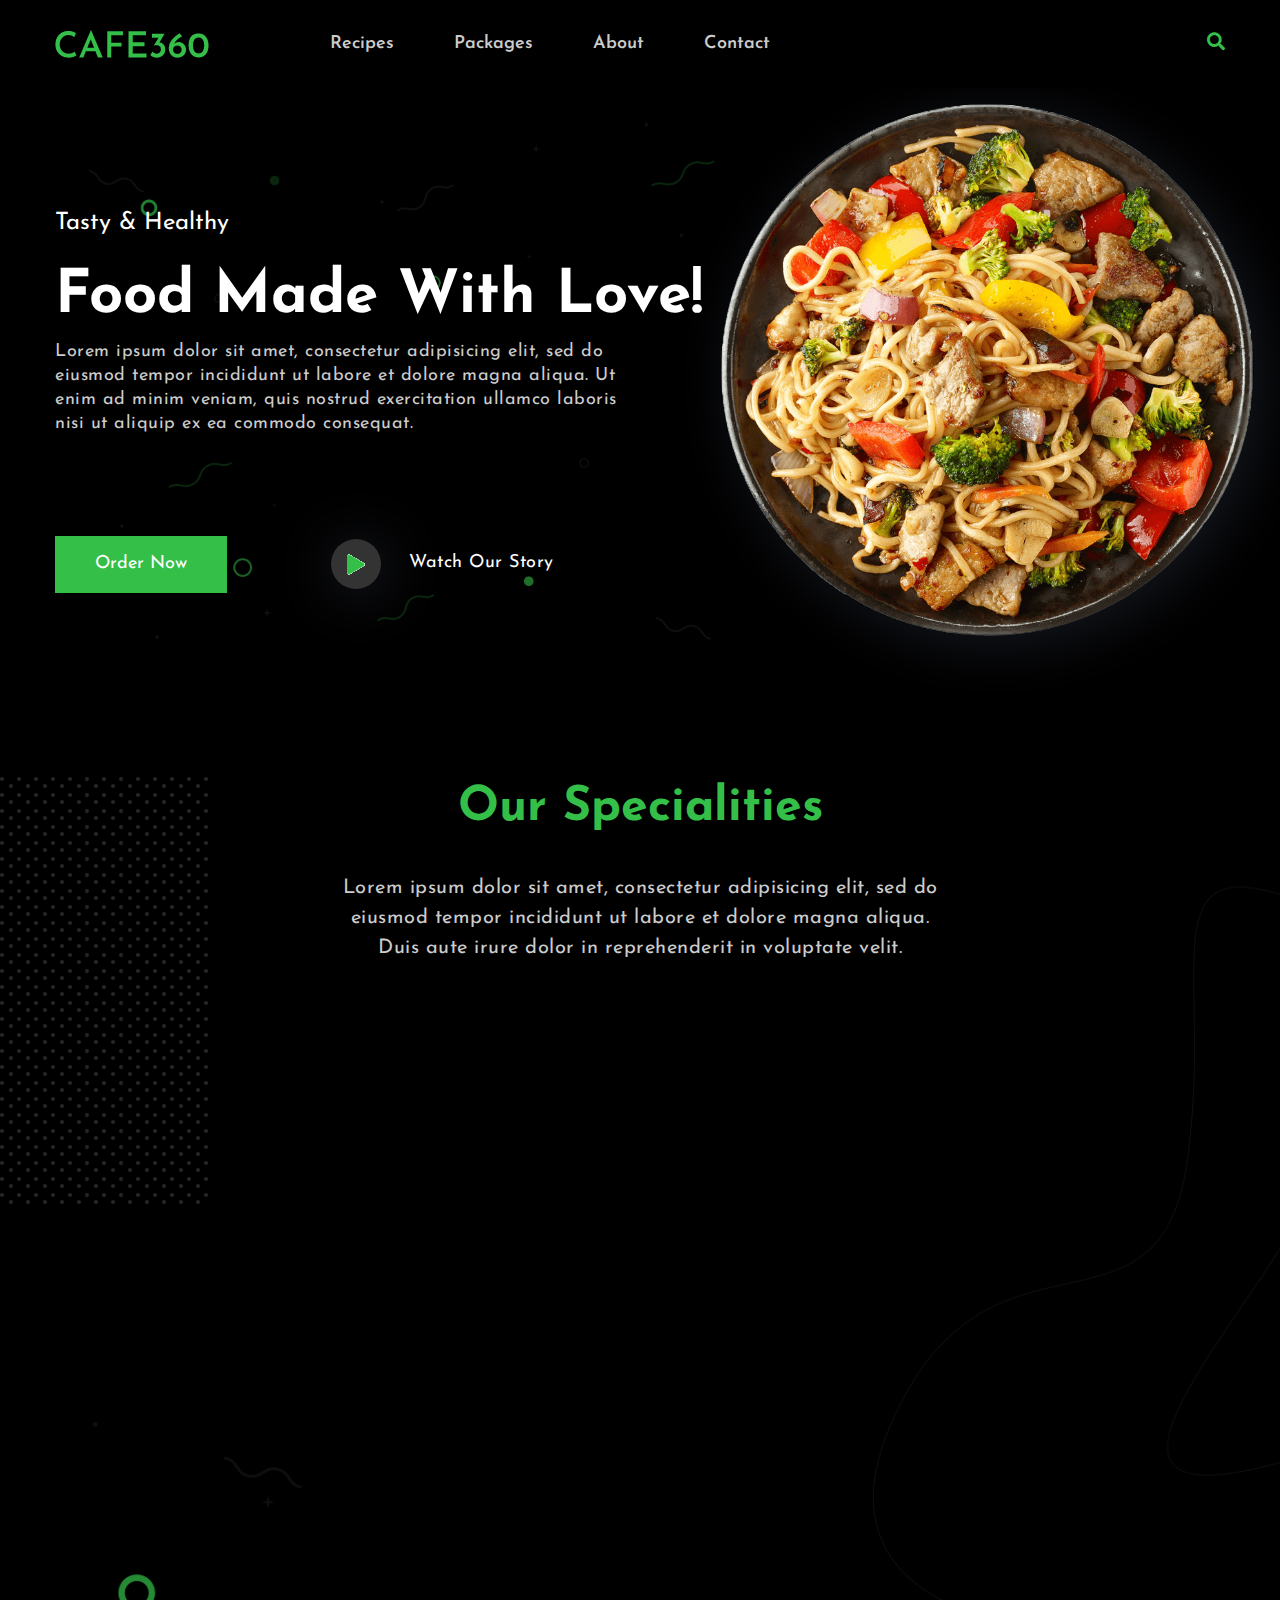
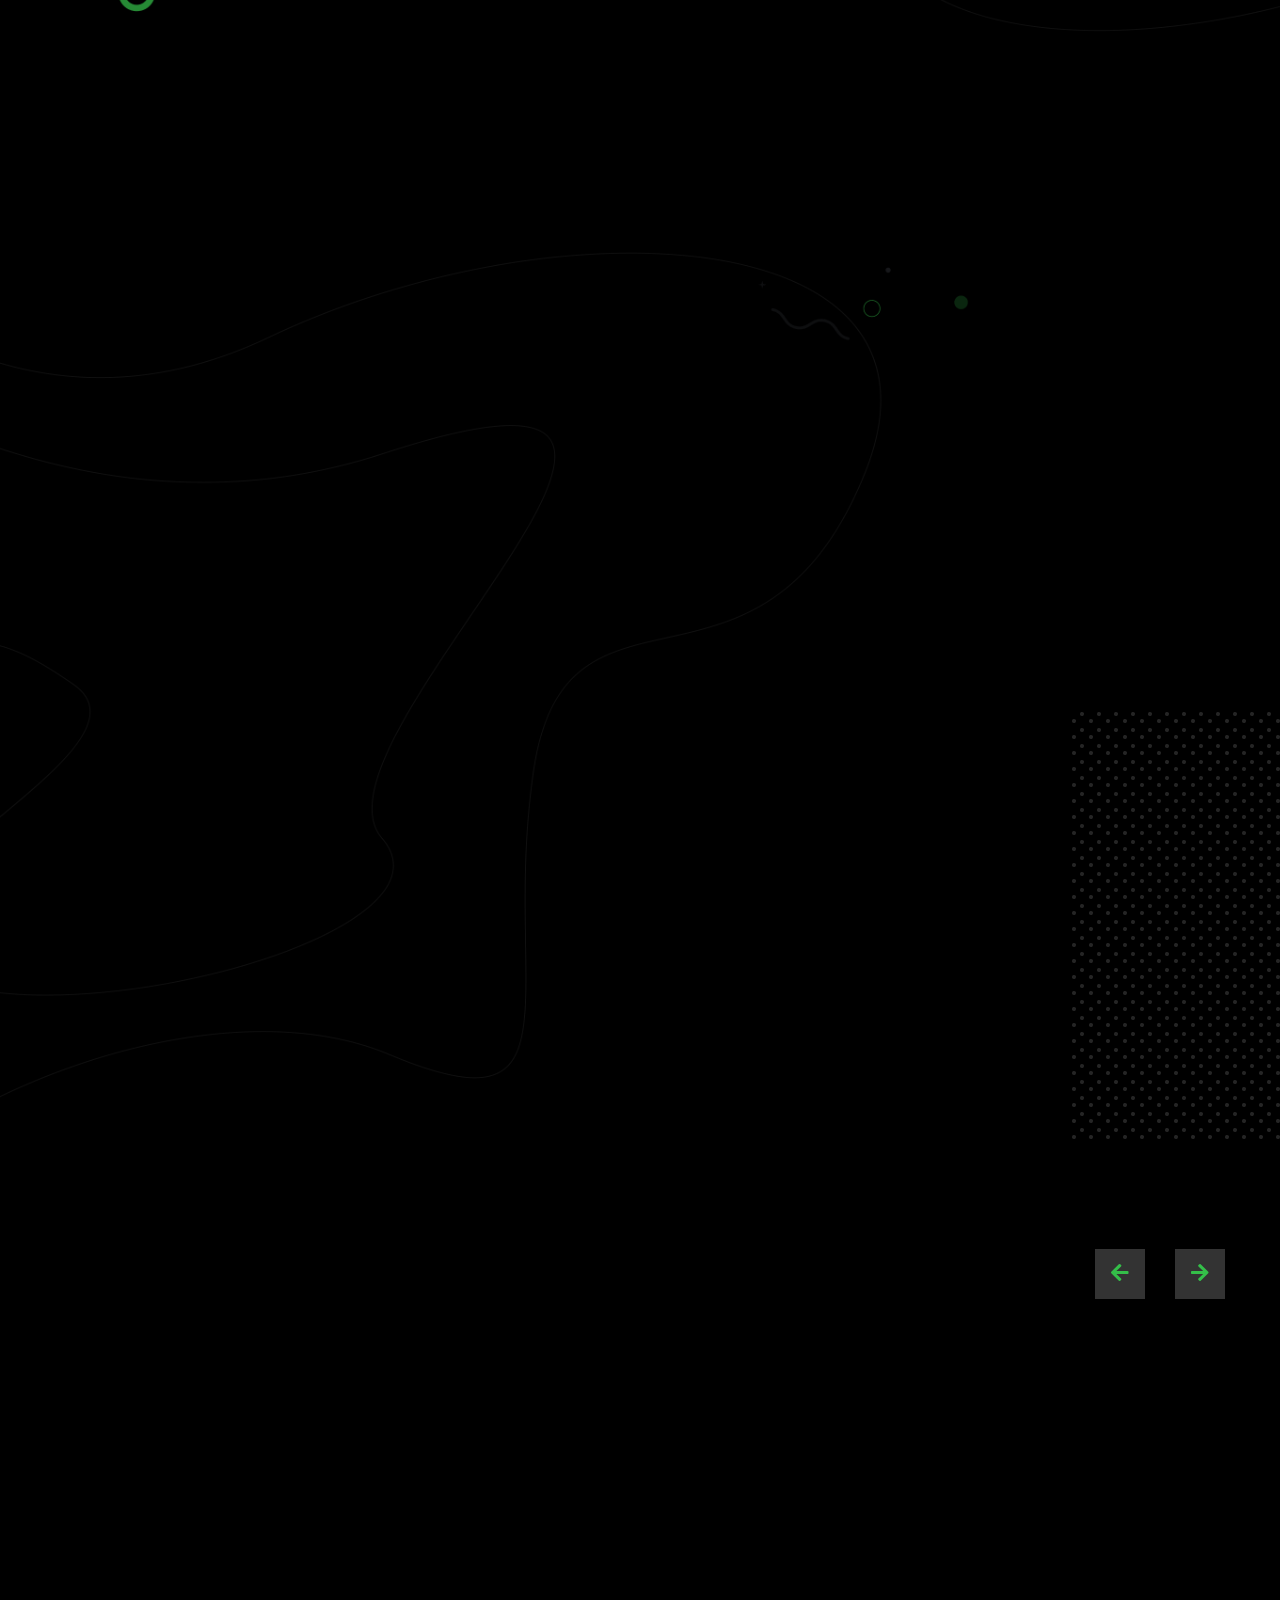
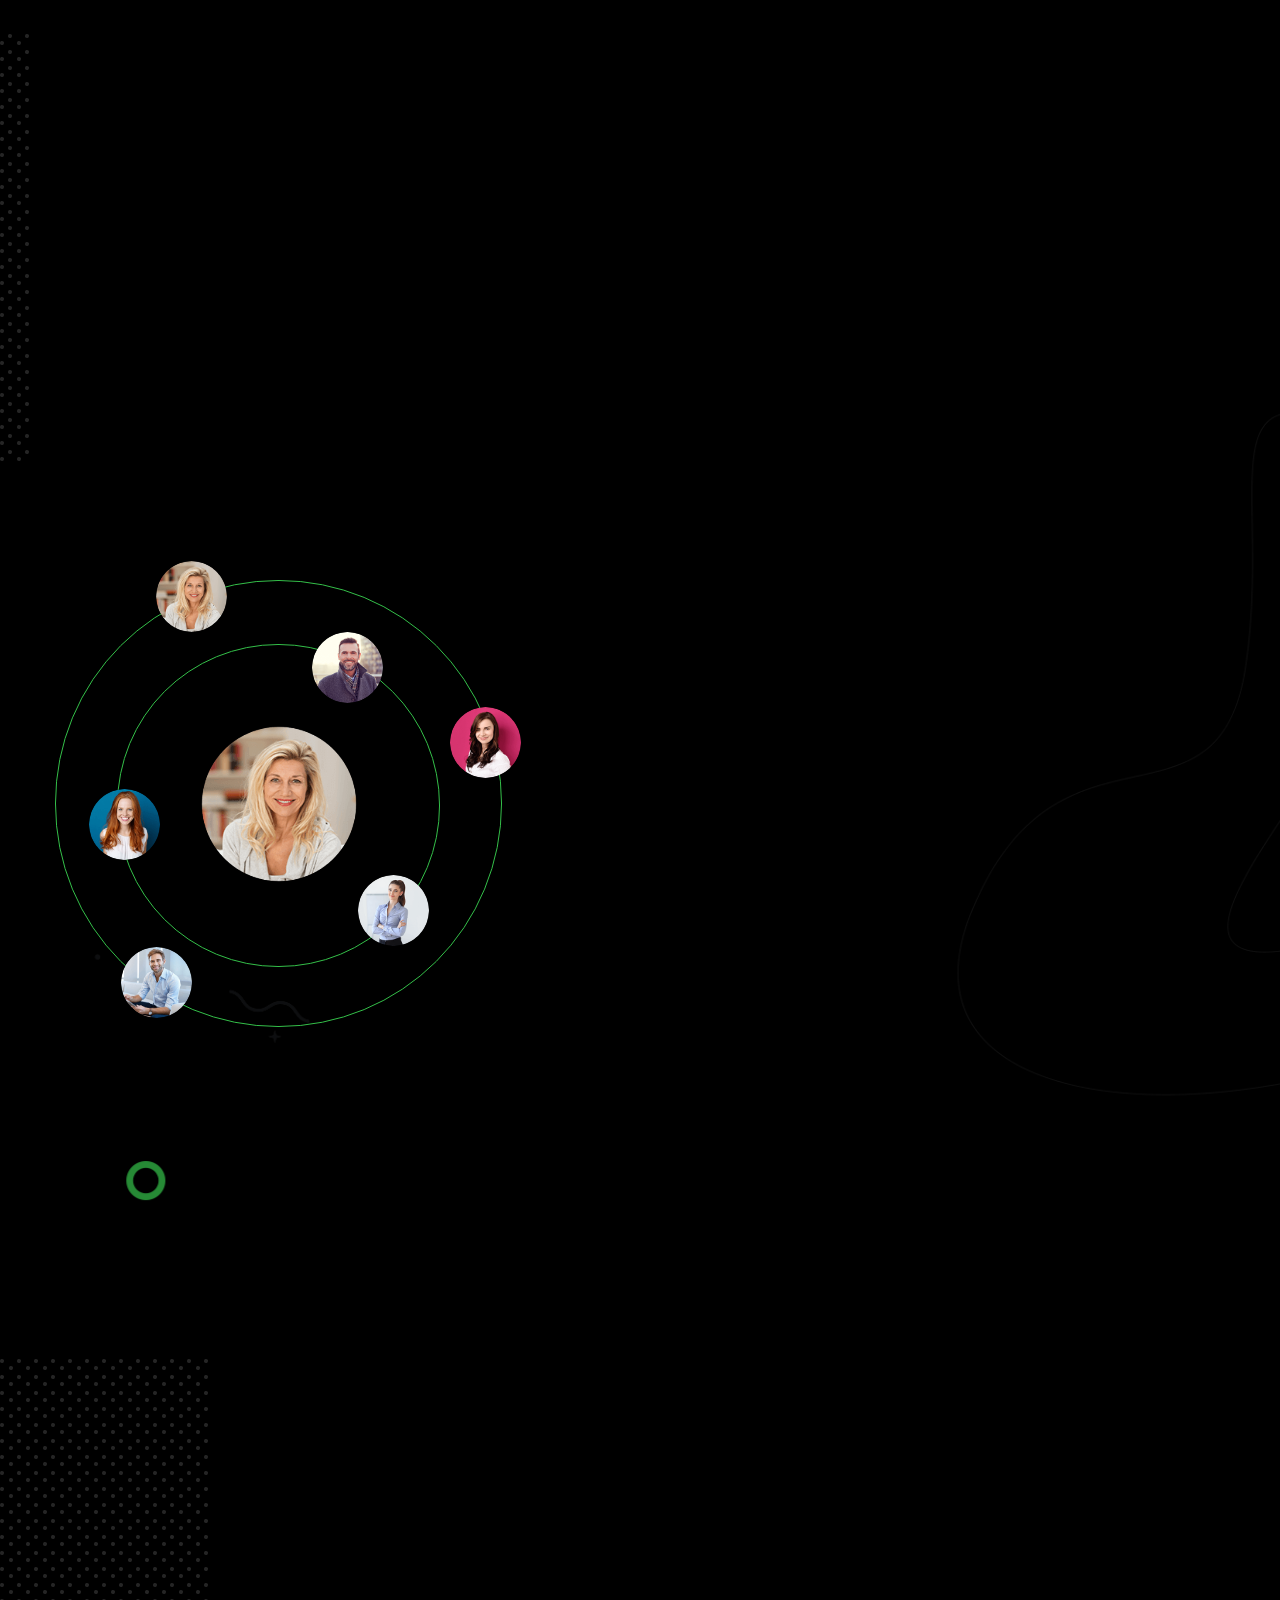
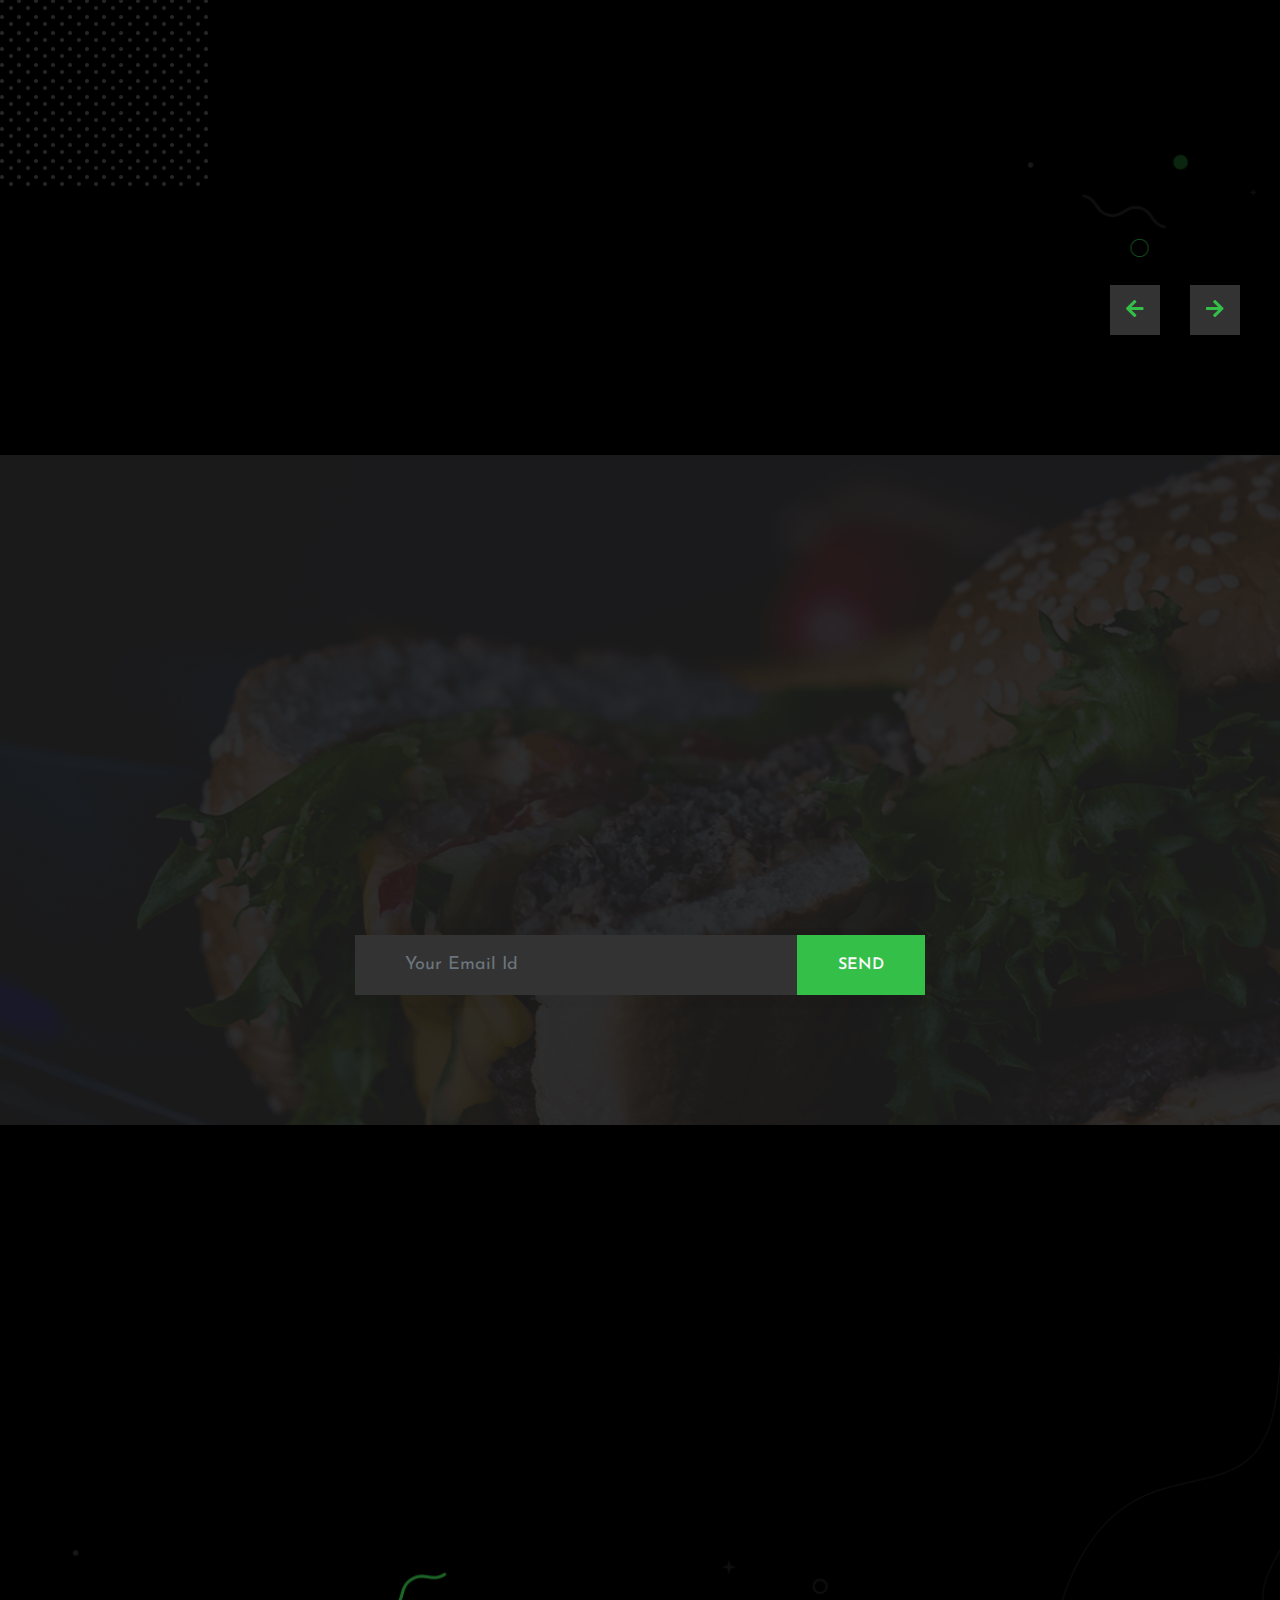
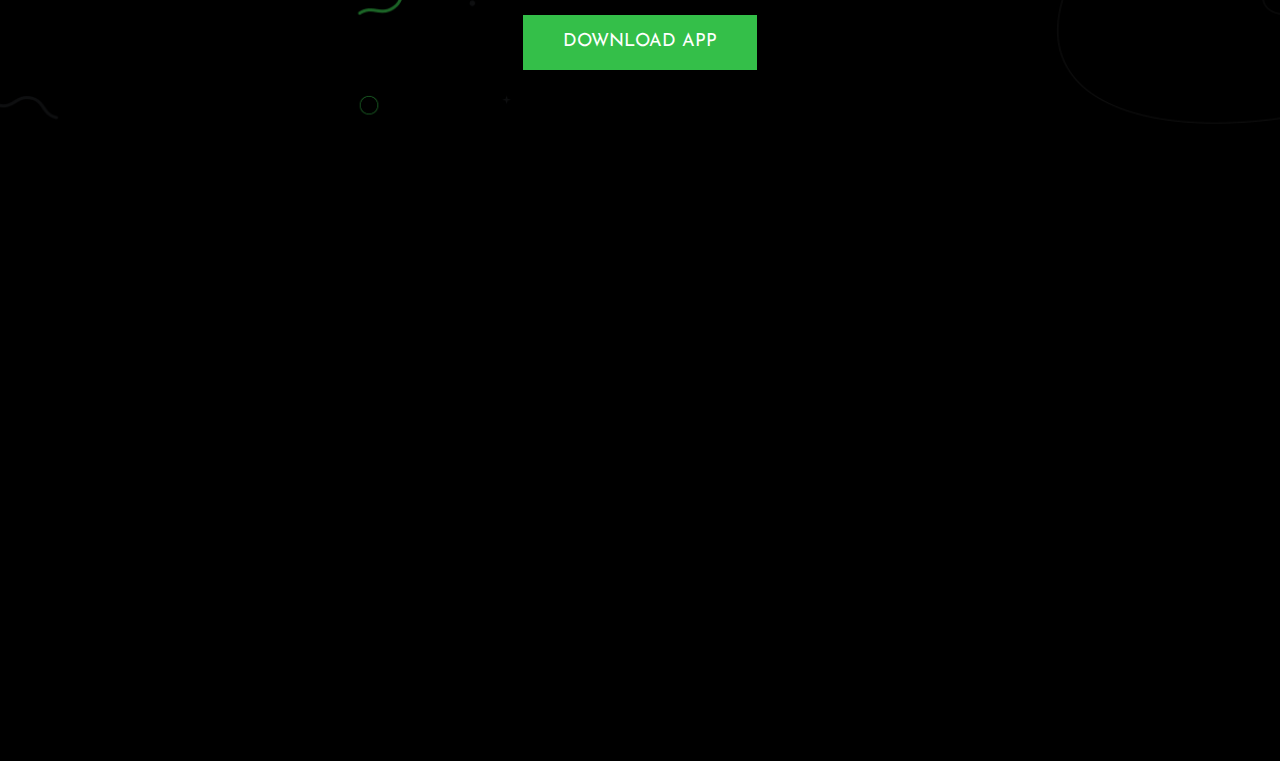
<file: index-dark.html>
<!DOCTYPE html>
<html lang="zxx" dir="ltr">

<!-- Mirrored from up2client.com/envato/cafe360-HTML/main-file/index-dark.html by HTTrack Website Copier/3.x [XR&CO'2014], Fri, 05 Apr 2024 13:09:55 GMT -->
<head>
    <meta charset="utf-8">
    <meta http-equiv="X-UA-Compatible" content="IE=edge">
    <meta name="viewport" content="width=device-width, initial-scale=1, shrink-to-fit=no">
    <link href="assets/images/logo/favicon.ico" rel="icon">
    <title>Cafe360 - landing page</title>
    <link href="https://fonts.googleapis.com/css2?family=Josefin+Sans:wght@300;400;500;600;700&amp;display=swap" rel="stylesheet">
    <link rel="stylesheet" href="assets/css/animate.css" type="text/css">
    <link rel="stylesheet" type="text/css" href="assets/css/fontawesome-all-min.css">
    <link rel="stylesheet" href="assets/css/bootstrap.min.css" type="text/css">
    <link rel="stylesheet" type="text/css" href="assets/css/animate.css">
    <link rel="stylesheet" type="text/css" href="assets/css/style.css">
    <link rel="stylesheet" type="text/css" href="assets/css/media-query.css">
    <link rel="stylesheet" type="text/css" href="assets/css/dark-style.css">
</head>

<body data-spy="scroll" data-target="#myHeader" class="dark-layout">

<!-- Preloader -->
<div class="preloader">
    <svg version="1.1" id="Capa_1" xmlns="http://www.w3.org/2000/svg" xmlns:xlink="http://www.w3.org/1999/xlink" x="0px" y="0px" viewBox="0 0 35.235 35.235" xml:space="preserve">
        <g>
            <g id="b103_soup">
                <path id="cap" d="M26.776,12.687H19.25c0.68,0,1.233-0.553,1.233-1.234s-0.554-1.23-1.233-1.23h-3.078c-0.68,0-1.232,0.549-1.232,1.23
                    s0.553,1.234,1.232,1.234H8.645c-2.094,0-3.828,1.877-4.165,3.875h26.464C30.605,14.563,28.871,12.687,26.776,12.687z"></path>
                <path id="body" d="M31.005,18.677v-0.352H4.479H4.417H0v1.762h4.417v10.918c0,2.338,1.894,4.229,4.228,4.229h18.132
                c2.336,0,4.229-1.891,4.229-4.229V20.439h4.229v-1.762H31.005z"></path>
                <path class="smell" id="elem-1" d="M11.24,4.235c0.123,0.162,0.254,0.318,0.391,0.465l0.341,0.342c0.216,0.217,0.417,0.434,0.577,0.629
                    c0.08,0.098,0.146,0.191,0.195,0.268c0.047,0.076,0.09,0.135,0.1,0.223c0.012,0.094-0.037,0.221-0.133,0.348
                    c-0.096,0.125-0.23,0.246-0.387,0.367c0.186,0.072,0.389,0.096,0.605,0.07c0.215-0.025,0.451-0.121,0.648-0.326
                    c0.195-0.205,0.304-0.508,0.321-0.775c0.019-0.27-0.022-0.514-0.083-0.734c-0.123-0.438-0.327-0.793-0.545-1.119
                    c-0.109-0.16-0.244-0.322-0.34-0.447c-0.096-0.113-0.185-0.229-0.266-0.344c-0.33-0.459-0.561-0.873-0.647-1.359
                    c-0.09-0.492,0.01-1.121,0.307-1.842c-0.771,0.162-1.457,0.807-1.681,1.709c-0.111,0.445-0.087,0.934,0.032,1.363
                    C10.793,3.511,11.002,3.897,11.24,4.235z"></path>
                <path class="smell" id="elem-2" d="M15.809,4.235C15.932,4.397,16.064,4.553,16.2,4.7l0.34,0.342c0.216,0.217,0.416,0.434,0.58,0.629
                    c0.077,0.098,0.143,0.191,0.193,0.268c0.049,0.076,0.09,0.135,0.098,0.223c0.013,0.094-0.035,0.221-0.131,0.348
                    c-0.095,0.125-0.23,0.246-0.389,0.367c0.188,0.072,0.392,0.096,0.607,0.07c0.214-0.025,0.453-0.121,0.648-0.326
                    c0.197-0.205,0.304-0.508,0.322-0.775c0.019-0.27-0.021-0.514-0.082-0.734c-0.125-0.438-0.33-0.793-0.548-1.119
                    c-0.107-0.16-0.243-0.322-0.339-0.447c-0.094-0.113-0.185-0.229-0.264-0.344c-0.331-0.459-0.563-0.873-0.649-1.359
                    c-0.09-0.49,0.008-1.119,0.304-1.84c-0.77,0.162-1.455,0.807-1.678,1.709c-0.111,0.445-0.088,0.934,0.031,1.363
                    C15.363,3.511,15.568,3.897,15.809,4.235z"></path>
                <path class="smell" id="elem-3" d="M19.972,4.235c0.122,0.162,0.253,0.318,0.39,0.465l0.341,0.342c0.216,0.217,0.415,0.434,0.577,0.629
                    c0.08,0.098,0.146,0.191,0.195,0.268c0.047,0.076,0.088,0.135,0.1,0.223c0.013,0.094-0.037,0.221-0.133,0.348
                    c-0.095,0.125-0.23,0.246-0.389,0.367c0.188,0.072,0.392,0.096,0.605,0.07c0.215-0.025,0.453-0.121,0.65-0.326
                    c0.195-0.205,0.303-0.508,0.32-0.775c0.02-0.27-0.021-0.514-0.082-0.734c-0.123-0.438-0.326-0.793-0.545-1.119
                    c-0.109-0.16-0.244-0.322-0.34-0.447c-0.096-0.113-0.186-0.229-0.266-0.344c-0.33-0.459-0.561-0.873-0.646-1.359
                    c-0.091-0.492,0.009-1.121,0.304-1.842c-0.77,0.162-1.457,0.807-1.679,1.709c-0.11,0.445-0.087,0.934,0.032,1.363
                    C19.524,3.511,19.731,3.897,19.972,4.235z"></path>
            </g>
            <g id="Capa_1_128_"></g>
        </g>
    </svg>
</div>

<!-- Page Wrapper -->    
<div id="wrap">
    <!-- Start Header -->
    <header class="header" id="myHeader">
        <div class="container">
            <div class="row align-items-center">
                <div class="col-6 col-md-4 col-lg-2">
                    <div class="logo">
                        <a href="index.html">
                            <img src="assets/images/logo/logo.png" class="img-fluid" alt="The cafe360 Logo Image">
                        </a>
                    </div>
                </div>
                <div class="col-6 col-md-8 col-lg-10">
                    <!-- Nav -->
                    <nav class="navbar navbar-expand-lg nabar-own p-0">
                        <button class="navbar-toggler collapsed" type="button" data-toggle="collapse"
                                data-target="#navbarSupportedContent" aria-controls="navbarSupportedContent"
                                aria-expanded="false" aria-label="Toggle navigation"> 
                            <span class="navbar-toggler-icon">
                            <span class="menu_line_1"></span>
                            <span class="menu_line_2"></span>
                            <span class="menu_line_3"></span>
                            </span>
                        </button>
                        <div class="collapse navbar-collapse tr-nabar-collapse" id="navbarSupportedContent">
                            <ul class="navbar-nav mr-auto align-self-center">
                                <li class="nav-item tr-nav-item"><a class="nav-link" href="#Recipes">Recipes</a>
                                </li>
                                <li class="nav-item tr-nav-item"><a class="nav-link" href="#Packages">Packages</a>
                                </li>
                                <li class="nav-item tr-nav-item"><a class="nav-link" href="#About">About</a>
                                </li>
                                <li class="nav-item tr-nav-item"><a class="nav-link" href="#Contact">Contact</a>
                                </li>
                            </ul>
                        <div class="header-search"><input type="text" class="form-control header-input" placeholder="Search" ><span class="search-icon"><i class="fas fa-search"></i></span><span class='close-icon'><i class='fas fa-times'></i></span></div></div>
                    </nav>
                </div>
            </div>
        </div>
    </header>
    <!-- End Header -->
    <!-- start slider section -->
    <section class="home-slider">
        <div class="home-slider-image  wow fadeInRight col-xl-5 col-lg-6 col-md-6 col-12 p-0" data-wow-duration="2s" data-wow-delay=".4s">
            <img src="assets/images/silders/dish.png" class="img-fluid" alt="tasty and healthy food made" data-wow-delay="1s"> 
        </div>
        <div class="container">
            <div class="row">
                <div class="col-12 col-sm-11 col-md-6 col-lg-9 col-xl-10">
                    <div class="slider-content">
                        <span class="wow fadeInDown" data-wow-duration="1s" data-wow-delay=".3s">Tasty & Healthy</span>
                        <h1 class="wow fadeInDown" data-wow-duration="1.5s" data-wow-delay=".4s">Food Made With Love!</h1>
                        <p class="mb-0 wow fadeInDown"  data-wow-duration="2s" data-wow-delay=".5s">Lorem ipsum dolor sit amet, consectetur adipisicing elit, sed do eiusmod tempor incididunt ut labore et dolore magna aliqua. Ut enim ad minim veniam, quis nostrud exercitation ullamco laboris nisi ut aliquip ex ea commodo consequat.</p>
                    </div>
                    <div class="slider-video-section wow fadeInUp" data-wow-duration="1.5s" data-wow-delay=".4s">
                        <div class="slider-obutton">
                            <a href="javascript:void(0);" class="btn">Order Now</a>
                        </div>
                        <div class="slider-pbutton">
                            <div class="play-button" data-toggle="modal" data-target="#exampleModalCenter">
                                <img src="assets/images/silders/paly-icon.png" alt="the Girl on the beach - best destination Image" >
                            </div>
                            <p class="mb-0 ml-4">Watch Our Story</p>                            
                            
                        </div>

                    </div>
                </div>
            </div>
        </div>
    </section>
    <!-- END slider section -->

    <!-- start specialities section -->
    <section class="specialities position-relative" id="Recipes">
        <h2 class="d-none">hidden</h2>
        <div class="shape-image-one">
            <img src="assets/images/background-shape/dottd-squre-dark.png" class="img-fluid" alt="the background decorated dotted square image">
        </div>
        <div class="container">
            <div class="row specialities-top">
                <div class="col-12 col-md-12 col-lg-12">
                    <div class="wow fadeInDown" data-wow-duration="2s" data-wow-delay=".4s">
                        <h2 class="mb-0">Our Specialities</h2>
                    </div>
                     <p class="wow fadeIn" data-wow-duration="2s" data-wow-delay=".4s">Lorem ipsum dolor sit amet, consectetur adipisicing elit, sed do eiusmod tempor incididunt ut labore et dolore magna aliqua. Duis aute irure dolor in reprehenderit in voluptate velit.</p>
                </div>
            </div>
            <div class="row specialities-section">
                <div class="col-12 col-md-6 col-lg-5">
                    <div class="specialities-image wow fadeInLeft" data-wow-duration="2s" data-wow-delay=".4s">
                        <img src="assets/images/specialities/specialities1.png" alt="find your best healthy food" >
                    </div>
                </div>
                <div class="col-12 col-lg-1 d-lg-block d-none p-0"></div>
                <div class="col-12 col-md-6 col-lg-6 p-lg-0 specialities-column">
                    <div class="wow fadeInRight" data-wow-duration="2s" data-wow-delay=".4s">
                        <h3 class="mb-0">Find the best healthy food<br>
                            from us</h3>
                    </div>
                    <p class="wow fadeIn mb-0" data-wow-duration="2s" data-wow-delay=".4s">
                        Slightly believable here are many variations of passages of Lorem Ipsum available, but the majority have suffered alteration in top some form, by injected humour, or randomised words which is to don't look even.</p>
                </div>
            </div>
            <div class="row specialities-section">
                <div class="col-12 col-md-6 col-lg-6 p-lg-0 specialities-column specialities-middle">
                    <div class="wow fadeInLeft" data-wow-duration="2s" data-wow-delay=".4s">
                        <h3 class="mb-0"> The most attractive dishes<br>
                            for you</h3>                           
                    </div>
                    <p class="wow fadeIn mb-0" data-wow-duration="2s" data-wow-delay=".4s">
                        Slightly believable here are many variations of passages of Lorem Ipsum available, but the majority have suffered alteration in top some form, by injected humour, or randomised words which is to don't look even.</p>
                </div>
                <div class="col-12 col-lg-1 d-lg-block d-none p-0"></div>
                <div class="col-12 col-md-6 col-lg-5">
                     <div class="specialities-image wow fadeInRight" data-wow-duration="2s" data-wow-delay=".4s">
                        <img src="assets/images/specialities/specialities2.png" alt="attractive dish for yoy" >
                    </div>
                </div>
            </div>
            <div class="row specialities-section">
                <div class="col-12 col-md-6 col-lg-5">
                     <div class="specialities-image wow fadeInLeft" data-wow-duration="2s" data-wow-delay=".4s">
                        <img src="assets/images/specialities/specialities3.png" alt="home delivery dishes" >
                    </div>
                </div>
                <div class="col-12 col-lg-1 d-lg-block d-none p-0"></div>
                <div class="col-12 col-md-6 col-lg-6 p-lg-0 specialities-column">
                    <div class="wow fadeInRight" data-wow-duration="2s" data-wow-delay=".4s">
                        <h3 class="mb-0"> Super fast home delivery<br>
                            service</h3>                        
                    </div>
                    <p class="wow fadeIn mb-0" data-wow-duration="2s" data-wow-delay=".4s">
                        Slightly believable here are many variations of passages of Lorem Ipsum available, but the majority have suffered alteration in top some form, by injected humour, or randomised words which is to don't look even.</p>
                </div>
            </div>  
        </div>
    </section>
    <!-- END specialities section -->

    <!-- start our item section -->
    <section class="our-item-section position-relative" id="Packages">
        <h2 class="d-none">hidden</h2>
         <div class="shape-image-two">
            <img src="assets/images/background-shape/dottd-squre-dark.png" class="img-fluid" alt="the background decorated image">
        </div>
        <div class="container">
            <div class="row specialities-top">
                <div class="col-12 col-md-12 col-lg-12">
                    <div class="wow fadeInDown" data-wow-duration="2s" data-wow-delay=".4s">
                        <h2 class="mb-0">Top Item's We Have</h2>
                    </div>
                     <p class="wow fadeIn" data-wow-duration="2s" data-wow-delay=".4s">Lorem ipsum dolor sit amet, consectetur adipisicing elit, sed do eiusmod tempor incididunt ut labore et dolore magna aliqua. Duis aute irure dolor in reprehenderit in voluptate velit.</p>
                </div>
            </div>
            <div class="row mx-md-0">
                <div class="col-12 col-md-4 col-lg-3 p-lg-0">
                    <ul class="our-item-tab nav nav-tabs flex-column pl-0 wow fadeIn" data-wow-duration="2s" data-wow-delay=".4s">
                      <li class="nav-item">
                        <a class="nav-link active" href="#Breakfast" data-toggle="tab">Breakfast</a>
                      </li>
                      <li class="nav-item">
                        <a class="nav-link" href="#Launch" data-toggle="tab">Launch</a>
                      </li>
                      <li class="nav-item">
                        <a class="nav-link" href="#Dinner" data-toggle="tab">Dinner</a>
                      </li>
                      <li class="nav-item">
                        <a class="nav-link" href="#Dessert" data-toggle="tab">Dessert</a>
                      </li>
                      <li class="nav-item">
                        <a class="nav-link" href="#Shake" data-toggle="tab">Shake</a>
                      </li>
                    </ul>
                </div>
                <div class="col-12 col-lg-1 d-lg-block d-none p-0"></div>
                <div class="col-12 col-md-8 col-lg-8 p-lg-0">
                    <div class="tab-content " id="tabs">
                        <div class="tab-pane active" id="Breakfast">
                            <div class="our-item-slider breakfast-slider">                                
                                 <div class="our-item">
                                    <div class="our-item-inner">
                                        <div class="wow fadeInRight" data-wow-duration="2s" data-wow-delay=".4s">
                                            <h3 class="mb-0"> Bread buuter with zam<br>
                                                        and milk shake</h3>    
                                        </div>
                                        <div class="item_order">
                                            <p class="wow fadeIn mb-0" data-wow-duration="2s" data-wow-delay=".4s">
                                                Slightly believable here are many variations of passages of Lorem Ipsum available, but the majority have suffered alteration in top some form, by injected humour, or randomised words which is to don't look even .</p>
                                            <div class="our-item-button wow fadeIn" data-wow-duration="2s" data-wow-delay=".4s">
                                                    <button class="btn">Order Now</button>
                                            </div>
                                        </div>   
                                        <div class="our-item-image wow fadeIn" data-wow-duration="2s" data-wow-delay=".4s">
                                            <img src="assets/images/our-item/breakfast/breakfast-2.png" alt="pasta ieth tomato and chiken source" >
                                            <div class="item-price">$20</div>
                                        </div>
                                    </div>
                                 </div>
                                 <div class="our-item">
                                    <div class="our-item-inner">
                                        <div class="wow fadeInRight" data-wow-duration="2s" data-wow-delay=".4s">
                                            <h3 class="mb-0"> Milk in the fruite and zam <br>
                                                        Tomato Paniyaram</h3>    
                                        </div>
                                        <div class="item_order">
                                            <p class="wow fadeIn mb-0" data-wow-duration="2s" data-wow-delay=".4s">
                                                Slightly believable here are many variations of passages of Lorem Ipsum available, but the majority have suffered alteration in top some form, by injected humour, or randomised words which is to don't look even .</p>
                                            <div class="our-item-button wow fadeIn" data-wow-duration="2s" data-wow-delay=".4s">
                                                    <button class="btn">Order Now</button>
                                            </div>
                                        </div>   
                                        <div class="our-item-image wow fadeIn" data-wow-duration="2s" data-wow-delay=".4s">
                                            <img src="assets/images/our-item/breakfast/breakfast-1.png" alt="pasta ieth tomato and chiken source" >
                                            <div class="item-price">$20</div>
                                        </div>
                                    </div>
                                 </div>                                    
                            </div>
                        </div> 
                        <div class="tab-pane" id="Launch">
                            <div class="our-item-slider launch-slider">
                                <div class="our-item">
                                    <div class="our-item-inner">
                                        <div class="wow fadeInRight" data-wow-duration="2s" data-wow-delay=".4s">
                                            <h3 class="mb-0">South Indian Chicken <br>
                                                        and anjir dishes</h3>    
                                        </div>
                                        <div class="item_order">
                                            <p class="wow fadeIn mb-0" data-wow-duration="2s" data-wow-delay=".4s">
                                                Slightly believable here are many variations of passages of Lorem Ipsum available, but the majority have suffered alteration in top some form, by injected humour, or randomised words which is to don't look even .</p>
                                            <div class="our-item-button wow fadeIn" data-wow-duration="2s" data-wow-delay=".4s">
                                                    <button class="btn">Order Now</button>
                                            </div>
                                        </div>   
                                        <div class="our-item-image wow fadeIn" data-wow-duration="2s" data-wow-delay=".4s">
                                            <img src="assets/images/our-item/launch/launch-1.png" alt="pasta ieth tomato and chiken source" >
                                            <div class="item-price">$20</div>
                                        </div>
                                    </div>
                                 </div>
                                 <div class="our-item">
                                    <div class="our-item-inner">
                                        <div class="wow fadeInRight" data-wow-duration="2s" data-wow-delay=".4s">
                                            <h3 class="mb-0">Schezuan Pepper Spiced South<br>
                                                        and Indian 'sundal'</h3>    
                                        </div>
                                        <div class="item_order">
                                            <p class="wow fadeIn mb-0" data-wow-duration="2s" data-wow-delay=".4s">
                                                Slightly believable here are many variations of passages of Lorem Ipsum available, but the majority have suffered alteration in top some form, by injected humour, or randomised words which is to don't look even .</p>
                                            <div class="our-item-button wow fadeIn" data-wow-duration="2s" data-wow-delay=".4s">
                                                    <button class="btn">Order Now</button>
                                            </div>
                                        </div>   
                                        <div class="our-item-image wow fadeIn" data-wow-duration="2s" data-wow-delay=".4s">
                                            <img src="assets/images/our-item/launch/launch-2.png" alt="pasta ieth tomato and chiken source" >
                                            <div class="item-price">$20</div>
                                        </div>
                                    </div>
                                 </div>                                    
                            </div>
                        </div>
                        <div class="tab-pane" id="Dinner">
                            <div class="our-item-slider dinner-slider">
                                <div class="our-item">
                                    <div class="our-item-inner">
                                        <div class="wow fadeInRight" data-wow-duration="2s" data-wow-delay=".4s">
                                            <h3 class="mb-0"> Pasta in the shape of hearts with chicken<br>
                                                        Guilt-Free Galouti Kebab</h3>    
                                        </div>
                                        <div class="item_order">
                                            <p class="wow fadeIn mb-0" data-wow-duration="2s" data-wow-delay=".4s">
                                                Slightly believable here are many variations of passages of Lorem Ipsum available, but the majority have suffered alteration in top some form, by injected humour, or randomised words which is to don't look even .</p>
                                            <div class="our-item-button wow fadeIn" data-wow-duration="2s" data-wow-delay=".4s">
                                                    <button class="btn">Order Now</button>
                                            </div>
                                        </div>   
                                        <div class="our-item-image wow fadeIn" data-wow-duration="2s" data-wow-delay=".4s">
                                            <img src="assets/images/our-item/dinner/dinner-1.png" alt="pasta ieth tomato and chiken source" >
                                            <div class="item-price">$20</div>
                                        </div>
                                    </div>
                                 </div>
                                 <div class="our-item">
                                    <div class="our-item-inner">
                                        <div class="wow fadeInRight" data-wow-duration="2s" data-wow-delay=".4s">
                                            <h3 class="mb-0"> Keema Biryani with Makhmali Kofte<br>
                                                        Ajwaini Paneer Kofta Curry </h3>    
                                        </div>
                                        <div class="item_order">
                                            <p class="wow fadeIn mb-0" data-wow-duration="2s" data-wow-delay=".4s">
                                                Slightly believable here are many variations of passages of Lorem Ipsum available, but the majority have suffered alteration in top some form, by injected humour, or randomised words which is to don't look even .</p>
                                            <div class="our-item-button wow fadeIn" data-wow-duration="2s" data-wow-delay=".4s">
                                                    <button class="btn">Order Now</button>
                                            </div>
                                        </div>   
                                        <div class="our-item-image wow fadeIn" data-wow-duration="2s" data-wow-delay=".4s">
                                            <img src="assets/images/our-item/dinner/dinner-2.png" alt="pasta ieth tomato and chiken source" >
                                            <div class="item-price">$20</div>
                                        </div>
                                    </div>
                                 </div>                                    
                            </div>
                        </div>
                        <div class="tab-pane" id="Dessert">
                            <div class="our-item-slider dessert-slider">
                                <div class="our-item">
                                    <div class="our-item-inner">
                                        <div class="wow fadeInRight" data-wow-duration="2s" data-wow-delay=".4s">
                                            <h3 class="mb-0"> Butterfinger Cookie Cheesecake Bars<br>
                                                        and Meyer Lemon Bars</h3>    
                                        </div>
                                        <div class="item_order">
                                            <p class="wow fadeIn mb-0" data-wow-duration="2s" data-wow-delay=".4s">
                                                Slightly believable here are many variations of passages of Lorem Ipsum available, but the majority have suffered alteration in top some form, by injected humour, or randomised words which is to don't look even .</p>
                                            <div class="our-item-button wow fadeIn" data-wow-duration="2s" data-wow-delay=".4s">
                                                    <button class="btn">Order Now</button>
                                            </div>
                                        </div>   
                                        <div class="our-item-image wow fadeIn" data-wow-duration="2s" data-wow-delay=".4s">
                                            <img src="assets/images/our-item/dessert/dessert-1.png" alt="pasta ieth tomato and chiken source" >
                                            <div class="item-price">$20</div>
                                        </div>
                                    </div>
                                 </div>
                                 <div class="our-item">
                                    <div class="our-item-inner">
                                        <div class="wow fadeInRight" data-wow-duration="2s" data-wow-delay=".4s">
                                            <h3 class="mb-0"> Chocolate Chip Cookies With Nutella<br>
                                                        and Brown Butter And Sea Salt</h3>    
                                        </div>
                                        <div class="item_order">
                                            <p class="wow fadeIn mb-0" data-wow-duration="2s" data-wow-delay=".4s">
                                                Slightly believable here are many variations of passages of Lorem Ipsum available, but the majority have suffered alteration in top some form, by injected humour, or randomised words which is to don't look even .</p>
                                            <div class="our-item-button wow fadeIn" data-wow-duration="2s" data-wow-delay=".4s">
                                                    <button class="btn">Order Now</button>
                                            </div>
                                        </div>   
                                        <div class="our-item-image wow fadeIn" data-wow-duration="2s" data-wow-delay=".4s">
                                            <img src="assets/images/our-item/dessert/dessert-2.png" alt="pasta ieth tomato and chiken source" >
                                            <div class="item-price">$20</div>
                                        </div>
                                    </div>
                                 </div>                                    
                            </div>
                        </div>
                        <div class="tab-pane" id="Shake">
                            <div class="our-item-slider shake-slider">
                                <div class="our-item">
                                    <div class="our-item-inner">
                                        <div class="wow fadeInRight" data-wow-duration="2s" data-wow-delay=".4s">
                                            <h3 class="mb-0"> Olive Oil–Almond<br>
                                                        and Mocha-Hazelnut</h3>    
                                        </div>
                                        <div class="item_order">
                                            <p class="wow fadeIn mb-0" data-wow-duration="2s" data-wow-delay=".4s">
                                                Slightly believable here are many variations of passages of Lorem Ipsum available, but the majority have suffered alteration in top some form, by injected humour, or randomised words which is to don't look even .</p>
                                            <div class="our-item-button wow fadeIn" data-wow-duration="2s" data-wow-delay=".4s">
                                                    <button class="btn">Order Now</button>
                                            </div>
                                        </div>   
                                        <div class="our-item-image wow fadeIn" data-wow-duration="2s" data-wow-delay=".4s">
                                            <img src="assets/images/our-item/shake/shake-1.png" alt="pasta ieth tomato and chiken source" >
                                            <div class="item-price">$20</div>
                                        </div>
                                    </div>
                                 </div>
                                 <div class="our-item">
                                    <div class="our-item-inner">
                                        <div class="wow fadeInRight" data-wow-duration="2s" data-wow-delay=".4s">
                                            <h3 class="mb-0">Triple Chocolate Stripe<br>
                                                        with Peach Melba</h3>    
                                        </div>
                                        <div class="item_order">
                                            <p class="wow fadeIn mb-0" data-wow-duration="2s" data-wow-delay=".4s">
                                                Slightly believable here are many variations of passages of Lorem Ipsum available, but the majority have suffered alteration in top some form, by injected humour, or randomised words which is to don't look even .</p>
                                            <div class="our-item-button wow fadeIn" data-wow-duration="2s" data-wow-delay=".4s">
                                                    <button class="btn">Order Now</button>
                                            </div>
                                        </div>   
                                        <div class="our-item-image wow fadeIn" data-wow-duration="2s" data-wow-delay=".4s">
                                            <img src="assets/images/our-item/shake/shake-1.png" alt="pasta ieth tomato and chiken source" >
                                            <div class="item-price">$20</div>
                                        </div>
                                    </div>
                                 </div>                                    
                            </div>
                        </div>                                   
                    </div>
                </div>
            </div>
        </div>
    </section>
    <!-- END our item section -->

    <!-- start testimonials section -->
    <section class="testimonials position-relative">
        <h2 class="d-none">hidden</h2>
         <div class="shape-image-three">
            <img src="assets/images/background-shape/dottd-squre-dark.png" class="img-fluid" alt="dotts background image in testiomonial">
        </div>
        <div class="container">
            <div class="row specialities-top">
                <div class="col-12 col-md-12 col-lg-12">
                    <div class="wow fadeInDown" data-wow-duration="2s" data-wow-delay=".4s">
                        <h2 class="mb-0">Our Happy User</h2>
                    </div>
                     <p class="wow fadeIn" data-wow-duration="2s" data-wow-delay=".4s">Lorem ipsum dolor sit amet, consectetur adipisicing elit, sed do eiusmod tempor incididunt ut labore et dolore magna aliqua. Duis aute irure dolor in reprehenderit in voluptate velit.</p>
                </div>
            </div>
            <div class="row">
                <div class="col-12 col-md-12 col-lg-6">
                    <div id="testimonials-slider-pager">
                        <div class="testimonials-slider-pager-one">
                            <a href="javascript:void(0);" class="pager-item" data-slide-index="0"><img src="assets/images/testiomonial/t-1.png" class="img-fluid" alt="Sukh Kaur | Client Image"></a>
                            <a href="javascript:void(0);" class="pager-item " data-slide-index="1"><img src="assets/images/testiomonial/t-2.png" class="img-fluid" alt="Ricardo Mendes | Client Image"></a>
                            <a href="javascript:void(0);" class="pager-item" data-slide-index="2"><img src="assets/images/testiomonial/t-3.png" class="img-fluid" alt="Nick Carney | Client Image"></a>
                        </div>

                        <div class="testimonials-slider-pager-two">
                            <a href="javascript:void(0);" class="pager-item " data-slide-index="3"><img src="assets/images/testiomonial/t-4.png" class="img-fluid" alt="Plixail | Client Image"></a>
                            <a href="javascript:void(0);" class="pager-item" data-slide-index="4"><img src="assets/images/testiomonial/t-5.png" class="img-fluid" alt="Brandon Mahilios | Client Image"></a>
                            <a href="javascript:void(0);" class="pager-item" data-slide-index="5"><img src="assets/images/testiomonial/t-6.png" class="img-fluid" alt="Clara Maria | Client Image"></a>
                        </div>
                        <div class="testimonials-slider-pager-three">
                            <a href="javascript:void(0);" class="pager-item" data-slide-index="0"><img src="assets/images/testiomonial/t-1.png" class="img-fluid" alt="Sukh Kaur | Client Image"></a>
                            <a href="javascript:void(0);" class="pager-item " data-slide-index="1"><img src="assets/images/testiomonial/t-2.png" class="img-fluid" alt="Ricardo Mendes | Client Image"></a>
                            <a href="javascript:void(0);" class="pager-item" data-slide-index="2"><img src="assets/images/testiomonial/t-3.png" class="img-fluid" alt="Nick Carney | Client Image"></a>
                            <a href="javascript:void(0);" class="pager-item" data-slide-index="3"><img src="assets/images/testiomonial/t-4.png" class="img-fluid" alt="Plixail | Client Image"></a>
                            <a href="javascript:void(0);" class="pager-item" data-slide-index="4"><img src="assets/images/testiomonial/t-5.png" class="img-fluid" alt="Brandon Mahilios | Client Image"></a>
                            <a href="javascript:void(0);" class="pager-item" data-slide-index="5"><img src="assets/images/testiomonial/t-6.png" class="img-fluid" alt="Clara Maria | Client Image"></a>
                            
                        </div>
                    </div>
                </div>
                <div class="col-12 col-md-12 col-lg-6">
                    <ul class="slider testimonials-slider wow fadeInwow fadeIn" data-wow-duration="2s" data-wow-delay=".4s">
                        <li class="slide-item" >
                            <div class="quote-image"><img src="assets/images/testiomonial/quote-left.png" class="img-fluid" alt="testimonials first quotes images"></div>
                            <div class="single-testi-one">
                               <p>Lorem ipsum dolor sit amet, consectetur adipisicing elit, sed do eiusmod tempor incididunt ut labore et dolore magna aliqua. Ut enim ad minim veniam, quis nostrud exercitation ullamco laboris nisi ut aliquip ex ea commodo consequat.
                               </p>
                               <p>Duis aute irure dolor in reprehenderit in voluptate velit esse cillum dolore eu fugiat nulla pariatur. Excepteur sint occaecat cupidatat non proident, sunt in culpa qui officia deserunt mollit anim id est laborum. 
                               </p>
                               <h3 class="mb-0">Shofia Anderson</h3>
                               <span>CEO, Cafe Dine </span>
                            </div>
                         </li>
                         <li class="slide-item" >
                            <div class="quote-image"><img src="assets/images/testiomonial/quote-left.png" class="img-fluid" alt="testimonials second quotes images"></div>
                            <div class="single-testi-one">
                               <p>Lorem ipsum dolor sit amet, consectetur adipisicing elit, sed do eiusmod tempor incididunt ut labore et dolore magna aliqua. Ut enim ad minim veniam, quis nostrud exercitation ullamco laboris nisi ut aliquip ex ea commodo consequat.
                               </p>
                               <p>Duis aute irure dolor in reprehenderit in voluptate velit esse cillum dolore eu fugiat nulla pariatur. Excepteur sint occaecat cupidatat non proident, sunt in culpa qui officia deserunt mollit anim id est laborum. 
                               </p>
                               <h3 class="mb-0">Shofia Anderson</h3>
                               <span>CEO, Cafe Dine </span>
                            </div>
                         </li>
                         <li class="slide-item" >
                            <div class="quote-image"><img src="assets/images/testiomonial/quote-left.png" class="img-fluid" alt="testimonials Third quotes images"></div>
                            <div class="single-testi-one">
                               <p>Lorem ipsum dolor sit amet, consectetur adipisicing elit, sed do eiusmod tempor incididunt ut labore et dolore magna aliqua. Ut enim ad minim veniam, quis nostrud exercitation ullamco laboris nisi ut aliquip ex ea commodo consequat.
                               </p>
                               <p>Duis aute irure dolor in reprehenderit in voluptate velit esse cillum dolore eu fugiat nulla pariatur. Excepteur sint occaecat cupidatat non proident, sunt in culpa qui officia deserunt mollit anim id est laborum. 
                               </p>
                               <h3 class="mb-0">Shofia Anderson</h3>
                               <span>CEO, Cafe Dine </span>
                            </div>
                         </li>
                         <li class="slide-item" >
                            <div class="quote-image"><img src="assets/images/testiomonial/quote-left.png" class="img-fluid" alt="testimonials fourth quotes images"></div>
                            <div class="single-testi-one">
                               <p>Lorem ipsum dolor sit amet, consectetur adipisicing elit, sed do eiusmod tempor incididunt ut labore et dolore magna aliqua. Ut enim ad minim veniam, quis nostrud exercitation ullamco laboris nisi ut aliquip ex ea commodo consequat.
                               </p>
                               <p>Duis aute irure dolor in reprehenderit in voluptate velit esse cillum dolore eu fugiat nulla pariatur. Excepteur sint occaecat cupidatat non proident, sunt in culpa qui officia deserunt mollit anim id est laborum. 
                               </p>
                               <h3 class="mb-0">Shofia Anderson</h3>
                               <span>CEO, Cafe Dine </span>
                            </div>
                         </li>
                         <li class="slide-item" >
                            <div class="quote-image"><img src="assets/images/testiomonial/quote-left.png" class="img-fluid" alt="testimonials five quotes images"></div>
                            <div class="single-testi-one">
                               <p>Lorem ipsum dolor sit amet, consectetur adipisicing elit, sed do eiusmod tempor incididunt ut labore et dolore magna aliqua. Ut enim ad minim veniam, quis nostrud exercitation ullamco laboris nisi ut aliquip ex ea commodo consequat.
                               </p>
                               <p>Duis aute irure dolor in reprehenderit in voluptate velit esse cillum dolore eu fugiat nulla pariatur. Excepteur sint occaecat cupidatat non proident, sunt in culpa qui officia deserunt mollit anim id est laborum. 
                               </p>
                               <h3 class="mb-0">Shofia Anderson</h3>
                               <span>CEO, Cafe Dine </span>
                            </div>
                         </li>
                        <li class="slide-item" >
                            <div class="quote-image"><img src="assets/images/testiomonial/quote-left.png" class="img-fluid" alt="testimonials six quotes images"></div>
                            <div class="single-testi-one">
                               <p>Lorem ipsum dolor sit amet, consectetur adipisicing elit, sed do eiusmod tempor incididunt ut labore et dolore magna aliqua. Ut enim ad minim veniam, quis nostrud exercitation ullamco laboris nisi ut aliquip ex ea commodo consequat.
                               </p>
                               <p>Duis aute irure dolor in reprehenderit in voluptate velit esse cillum dolore eu fugiat nulla pariatur. Excepteur sint occaecat cupidatat non proident, sunt in culpa qui officia deserunt mollit anim id est laborum. 
                               </p>
                               <h3 class="mb-0">Shofia Anderson</h3>
                               <span>CEO, Cafe Dine </span>
                            </div>
                         </li>

                    </ul>
                </div>
            </div>
        </div>
    </section>
    <!-- End testimonials section testimonials -->

    <!-- start chef section -->
    <section class="chef-section position-relative" id="About">
        <h2 class="d-none">hidden</h2>
        <div class="shape-image-four">
            <img src="assets/images/background-shape/dottd-squre-dark.png" class="img-fluid" alt="the background decorated dotted chef square image">
        </div>
        <div class="container position-relative">
            <div class="row specialities-top">
                <div class="col-12 col-md-12 col-lg-12">
                    <div class="wow fadeInDown" data-wow-duration="2s" data-wow-delay=".4s">
                        <h2 class="mb-0">Meet Our Great Chefs</h2>
                    </div>
                     <p class="wow fadeIn" data-wow-duration="2s" data-wow-delay=".4s">Lorem ipsum dolor sit amet, consectetur adipisicing elit, sed do eiusmod tempor incididunt ut labore et dolore magna aliqua. Duis aute irure dolor in reprehenderit in voluptate velit.</p>
                </div>
            </div>
            <div class="chef-slider">
                <div class="chef-slider-inner">
                    <div class="row mx-lg-0">
                        <div class="col-12 col-md-4 col-lg-4 p-0">
                            <div class="chef-image wow fadeInLeft" data-wow-duration="2s" data-wow-delay=".4s">
                                <img src="assets/images/chef/chef-1.png" alt="meet our top level great chef" >
                            </div>
                        </div>
                        <div class="col-12 col-md-1 col-lg-1 p-lg-0 d-lg-block d-none">
                        </div>
                        <div class="col-12 col-md-8 col-lg-7 p-lg-0">
                            <div class="chef-content wow fadeIn" data-wow-duration="2s" data-wow-delay=".4s">
                                <h3 class="mb-0">Magic chef ready to cook a new dish</h3>
                                <p class="wow fadeIn" data-wow-duration="2s" data-wow-delay=".4s">Slightly believable here are many variations of passages of Lorem Ipsum available, but the majority have suffered alteration in top some form, by injected humour, or randomised words which is to don't look even.</p>
                                <p class="wow fadeIn" data-wow-duration="2s" data-wow-delay=".4s">Lorem ipsum dolor sit amet, consectetur adipisicing elit, sed do eiusmod tempor incididunt ut labore et dolore magna aliqua. Ut enim ad minim veniam, quis nostrud exercitation ullamco laboris nisi ut aliquip ex ea commodo consequat. Duis aute irure dolor in reprehenderit in voluptate velit esse cillum dolore eu fugiat nulla pariatur.</p>
                                <div class="chef-name">Jemmy Deniza</div>
                                <span>Senior Chef, Cafe 360.</span>
                                <div class="social-share">
                                    <a class="fb-ic" href="javascript:void(0);">
                                        <i class="fab fa-facebook-f  mr-4"> </i>
                                    </a>
                                    <a class="tw-ic" href="javascript:void(0);">
                                        <i class="fab fa-twitter  mr-4"> </i>
                                    </a>
                                    <a class="ins-ic" href="javascript:void(0);">
                                        <i class="fab fa-instagram  mr-4"> </i>
                                    </a>
                                    <a class="pin-ic" href="javascript:void(0);">
                                        <i class="fab fa-pinterest  mr-4"> </i>
                                    </a>
                                    <a class="sn-ic" href="javascript:void(0);">
                                      <i class="fab fa-snapchat  mr-4"> </i>
                                    </a>
                                </div>
                            </div>
                        </div>
                    </div>
                </div>
                <div class="chef-slider-inner">
                    <div class="row mx-lg-0">
                        <div class="col-12 col-md-4 col-lg-4 p-0">
                            <div class="chef-image wow fadeInLeft" data-wow-duration="2s" data-wow-delay=".4s">
                                <img src="assets/images/chef/chef-2.png" alt="meet our best  great chef in cafe" >
                            </div>
                        </div>
                        <div class="col-12 col-md-1 col-lg-1 p-lg-0 d-lg-block d-none">
                        </div>
                        <div class="col-12 col-md-8 col-lg-7 p-lg-0">
                            <div class="chef-content wow fadeIn" data-wow-duration="2s" data-wow-delay=".4s">
                                <h3 class="mb-0">Chef made a new butter dish</h3>
                                <p class="wow fadeIn" data-wow-duration="2s" data-wow-delay=".4s">Slightly believable here are many variations of passages of Lorem Ipsum available, but the majority have suffered alteration in top some form, by injected humour, or randomised words which is to don't look even.</p>
                                <p class="wow fadeIn" data-wow-duration="2s" data-wow-delay=".4s">Lorem ipsum dolor sit amet, consectetur adipisicing elit, sed do eiusmod tempor incididunt ut labore et dolore magna aliqua. Ut enim ad minim veniam, quis nostrud exercitation ullamco laboris nisi ut aliquip ex ea commodo consequat. Duis aute irure dolor in reprehenderit in voluptate velit esse cillum dolore eu fugiat nulla pariatur.</p>
                                <div class="chef-name">Shell Desuza</div>
                                <span>Senior Chef, Cafe 360.</span>
                                <div class="social-share">
                                    <a class="fb-ic" href="javascript:void(0);">
                                        <i class="fab fa-facebook-f  mr-4"> </i>
                                    </a>
                                    <a class="tw-ic" href="javascript:void(0);">
                                        <i class="fab fa-twitter  mr-4"> </i>
                                    </a>
                                    <a class="ins-ic" href="javascript:void(0);">
                                        <i class="fab fa-instagram  mr-4"> </i>
                                    </a>
                                    <a class="pin-ic" href="javascript:void(0);">
                                        <i class="fab fa-pinterest  mr-4"> </i>
                                    </a>
                                    <a class="sn-ic" href="javascript:void(0);">
                                      <i class="fab fa-snapchat  mr-4"> </i>
                                    </a>
                                </div>
                            </div>
                        </div>
                    </div>
                </div>
            </div>
        </div>
    </section>
    <!-- END chef section -->
    <!--start email-subscription-->
    <section class="email-subscription position-relative" id="Contact">
        <div class="container">
             <div class="row specialities-top">
                <div class="col-12 col-md-12 col-lg-12">
                    <div class="wow fadeInDown" data-wow-duration="2s" data-wow-delay=".4s">
                        <h2 class="mb-0">Want to get the latest update?</h2>
                    </div>
                     <p class="wow fadeIn" data-wow-duration="2s" data-wow-delay=".4s">There are many variations of passagessuffered alteration or eipsum dolor sit amet, consectetur adipiscing elit, sed do teiusmod tempor.<br>Lorem ipsum dolor sit amet, consectetur adipisicing elit, sed do eiusmod tempor incididunt ut labore et dolore magna aliqua. Duis aute irure dolor in reprehenderit in voluptate velit.</p>
                </div>
            </div> 
            <div class="row justify-content-center">
                <div class="col-12 col-md-10 col-lg-6">
                    <form class="email-form">
                        <div class="form-group position-relative mb-0">
                            <input type="email" class="form-control" placeholder="Your Email Id">
                            <button type="submit" class="btn btn-primary email-form-button">SEND</button>
                        </div>
                    </form>
                </div>
            </div>
        </div>
    </section>
    <!--END  email-subscription-->

    <!--start download app-->
    <section class="download-app-section">
        <div class="container">
            <div class="row specialities-top">
                <div class="col-12 col-md-12 col-lg-12">
                    <div class="wow fadeInDown" data-wow-duration="2s" data-wow-delay=".4s">
                        <h2 class="mb-0">Download our App Today & Experience <br>Endless Possibilities</h2>
                    </div>
                    <p class="wow fadeIn" data-wow-duration="2s" data-wow-delay=".4s">Lorem ipsum dolor sit amet, consectetur adipisicing elit, sed do eiusmod tempor incididunt ut labore et dolore magna aliqua. Duis aute irure dolor in reprehenderit in voluptate velit.</p>
                    <div class="download-button text-center">
                        <button class="btn">DOWNLOAD APP</button>
                    </div>
                </div>
             </div> 
        </div>
    </section>
    <!--end download app-->
</div>
<!-- Page Wrapper -->
<!--start footer-->
<footer class="position-relative wow fadeIn" data-wow-duration="2s" data-wow-delay=".4s">
    <div class="footer-bottom">
        <div class="container position-relative">
            <div class="row">
                <div class="col-12 col-md-12 col-lg-12">
                    <div class="footer-menu text-center">
                        <ul>
                            <li class="nav-item"><a class="nav-link" href="javascript:void(0);">Home</a>
                            </li>
                            <li class="nav-item"><a class="nav-link" href="javascript:void(0);">About</a>
                            </li>
                            <li class="nav-item"><a class="nav-link" href="javascript:void(0);">Story</a>
                            </li>
                            <li class="nav-item"><a class="nav-link" href="javascript:void(0);">Booking</a>
                            </li>
                            <li class="nav-item"><a class="nav-link" href="javascript:void(0);">Reviews</a>
                            </li>
                            <li class="nav-item"><a class="nav-link" href="javascript:void(0);">TopFoods</a>
                            </li>
                        </ul>
                    </div>
                 </div>
            </div>
            <div class="row">
                <div class="col-12 col-md-12 col-lg-12 text-center">
                    <div class="footer-logo">
                        <img src="assets/images/footer-images/footer-logo.png" alt="the logo image | Footer cafe Logo" >
                    </div>
                </div>
            </div>
            <div class="row">
                <div class="col-md-12 footer-icon text-center">
                  <a class="fb-ic">
                    <i class="fab fa-facebook-f wow fadeInDown mr-md-5 mr-2" data-wow-duration="1.5s" data-wow-delay=".4s"> </i>
                  </a>
                  <a class="tw-ic">
                    <i class="fab fa-twitter wow fadeInUp mr-md-5 mr-2" data-wow-duration="1.5s" data-wow-delay=".4s"> </i>
                  </a>
                  <a class="ins-ic">
                    <i class="fab fa-instagram wow fadeInDown mr-md-5 mr-2" data-wow-duration="1.5s" data-wow-delay=".4s"> </i>
                  </a>
                  <a class="pin-ic">
                    <i class="fab fa-pinterest wow fadeInUp mr-md-5 mr-2" data-wow-duration="1.5s" data-wow-delay=".4s"> </i>
                  </a>
                  <a class="sn-ic">
                    <i class="fab fa-snapchat wow fadeInDown mr-md-5 mr-2" data-wow-duration="1.5s" data-wow-delay=".4s"> </i>
                  </a>
                </div>
            </div>

            <div class="row">
                <div class="col-md-12">
                    <div class="footer-copylink text-center"><span><i class="fas fa-copyright"></i> All Rights Reserved by Cafe360 I Made with <i class="fas fa-heart" style="color: #ff0000;"></i>  I 2022</span>
                    </div>
                </div>  
            </div>
        </div>
    </div>
</footer>
<!--end footer-->

<span class="scroll-top" data-scroll="up">
    <i class="fas fa-long-arrow-alt-up"></i>
</span>          

<!-- Modal -->
    <div class="modal fade" id="exampleModalCenter" tabindex="-1" role="dialog" aria-hidden="true">
      <div class="modal-dialog modal-dialog-centered modal-lg" role="document">
        <div class="modal-content">
            <button type="button" class="close" data-dismiss="modal" aria-label="Close">
              <i class="fas fa-window-close" style=""></i>
            </button>
            <div class="modal-body"> 
                <!-- video tag  -->
                <video  controls width="727" height="600">
                    <source src="assets/videos/productionID-4068787.mp4" type="video/mp4">
                </video>   
                <!-- iframe video -->                                 
               <!-- <iframe class="vid" id="yt" width="727" height="600" src="https://www.youtube.com/embed/7oDb-6kHXZo?autoplay=1" allowfullscreen allow="autoplay"></iframe>  -->
            </div>
        </div>
      </div>
    </div>
<!-- Over Modal -->  

<script src="assets/js/jquery-3.5.1.slim.min.js"></script>
<script src="assets/js/bootstrap.bundle.min.js"></script>
<script src="assets/js/wow.min.js"></script>
<script src="assets/js/bx-slider/jquery.bxslider.js"></script>
<script src="assets/js/bx-slider/jquery.easing.1.3.js"></script>
<script src="assets/js/bx-slider/jquery.fitvids.js"></script>
<script src="assets/js/style.js"></script>
<script src="assets/js/ajax-jquery.min.js"></script>
<script>
    new WOW().init();
</script>
</body>


<!-- Mirrored from up2client.com/envato/cafe360-HTML/main-file/index-dark.html by HTTrack Website Copier/3.x [XR&CO'2014], Fri, 05 Apr 2024 13:10:38 GMT -->
</html>
</file>
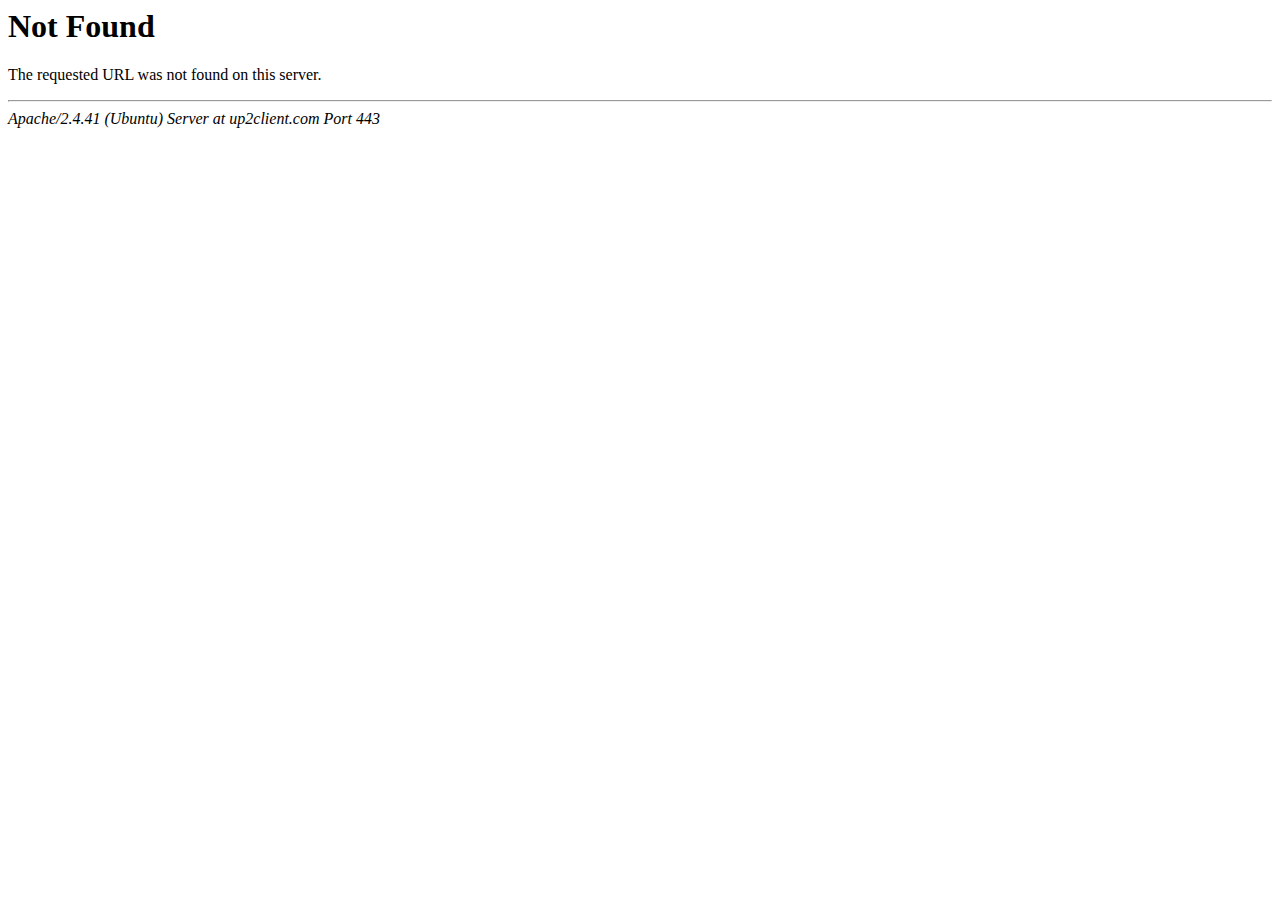
<file: assets/fonts/fa-brands-400.html>
<!DOCTYPE HTML PUBLIC "-//IETF//DTD HTML 2.0//EN">
<html><head>
<title>404 Not Found</title>
</head><body>
<h1>Not Found</h1>
<p>The requested URL was not found on this server.</p>
<hr>
<address>Apache/2.4.41 (Ubuntu) Server at up2client.com Port 443</address>
</body></html>
</file>
<file: assets/css/style.css>
/*------------------------------------------------------------------

Project:    cafe360
Last change:    24/03/2022 [fixed Float bug, vf]
Author : The_Krishna
Primary use:    Food & Restaurant Landing Page Template 

-------------------------------------------------------------------*/

/*------------------------------------------------------------------

							[Table of contents]

1. Default css
2. Button  
3. Preloader 
4. Animation
5. Background Shape Image css
6. Header
7. Slider-content
8. Heading-title
9. specialities
10. Our-items
11. testimonials
12. chef-section
13. email-subscription
14. Download App
15. Footer

-------------------------------------------------------------------*/

/*------------------------------------------------------------------

							[Updated Demo Pages CSS]

- Header Version 2
- Top Slider Demo
- Video Background
- Fullscreen Menu 
- Comming Soon Page 						

-------------------------------------------------------------------*/


/*------------------------ [Color codes] ------------------------
						

Background: #ffffff 
Content:    #999999 
Heading h2: #433a8b;
Header h1, h3, h4, h5, h6:  #000000  

a (standard):   #000000 
a (visited):    #34bf49 
a (hover):    #34bf49 
a (active): #34bf49

-------------------------------------------------------------------*/


/************************1. Default css***********************/

body {
	color: #999999;
	background-color: #ffffff;
	font: 400 14px/22px'Josefin Sans', sans-serif;
}
html {
	scroll-behavior: smooth;
}
h1,
h3,
h4,
h5,
h6 {
	color: #000000;
}
h1 {
	font-size: 60px;
	line-height: 70px;
	font-weight: 700;
}
h2 {
	font-size: 48px;
	line-height: 60px;;
	color: #34bf49;
}
h3 {
	color: #000000;
	font-size: 30px;
}
h4 {
	color: #000000;
	font-size: 24px;
}
h5 {
	color: #000000;
	font-size: 20px;
}
h6 {
	color: #000000;
	font-size: 16px;
}
p {
	font-family: 'Josefin Sans', sans-serif;
	color: #999999;
	font-size: 14px;
	letter-spacing: 0.5px;
	text-rendering: optimizeLegibility;
}
a {
	color: #999999;
	-webkit-transition: all 0.4s ease-in-out;
	-moz-transition: all 0.4s ease-in-out;
	-o-transition: all 0.4s ease-in-out;
	-ms-transition: all 0.4s ease-in-out;
	transition: all 0.4s ease-in-out;
	text-decoration: none !important;
	font-family: 'Josefin Sans', sans-serif;
	outline: none;
}
img {
	-webkit-transition: 0.4s ease-in-out;
	-moz-transition: 0.4s ease-in-out;
	-ms-transition: 0.4s ease-in-out;
	-o-transition: 0.4s ease-in-out;
	transition: 0.4s ease-in-out;
	display: inline-block !important;
}
ul {
	margin-bottom: 0px;
}
li {
	list-style: none;
}
a:hover{
	color: #433a8b;
	cursor: pointer;
}
span {
	color: #222d39;
	font-size: 14px;
}
#wrap {
	overflow: hidden;
	position: relative;
}

.form-control:focus {
	border: none;
	outline: 0;
	-moz-box-shadow: none;
	-webkit-box-shadow: none;
	box-shadow: none;
}
.sticky {
	position: fixed;
	top: 0;
	width: 100%
}
/************************ 2. Button ***********************/
.btn {
	background: #34bf49;
	display: inline-block;
	font-size: 16px;
	text-transform: capitalize;
	padding: 10px 30px;
	font-weight: normal;
	border-radius: 0px;
	color: #fff;
	position: relative;
	overflow: hidden;
	border: none;
	font-family: "Josefin Sans";
	text-align: center;
	opacity: 1;
	-webkit-transition: all 0.4s ease-in-out;
    -moz-transition: all 0.4s ease-in-out;
    -o-transition: all 0.4s ease-in-out;
    -ms-transition: all 0.4s ease-in-out;
    transition: all 0.4s ease-in-out;
	z-index: 1;
	position: relative;
}
.btn:before {
    top: 0;
    height: 100%;
    width: 0%;
    left: auto;
    right: 0;
    z-index: -1;
    content: "";
    position: absolute;
    -webkit-transition: 0.5s all ease-in-out;
    -moz-transition: 0.5s all ease-in-out;
    -ms-transition: 0.5s all ease-in-out;
    -o-transition: 0.5s all ease-in-out;
    transition: 0.5s all ease-in-out;
    background-color: #58ee6e;
}
.btn:hover:before {
    width: 100%;
    right: auto;
    left: 0;
}
.btn.focus, .btn:focus{
	
    -webkit-box-shadow: none;
    -moz-box-shadow: none;
    box-shadow: none;
    outline: none;
}

.btn-primary:hover
{
	
	color: #000;
    background-color: #58ee6e;
    border-color: #58ee6e;
}

/************************ 3. Preloader ***********************/
.preloader {
    width: 100%;
    height: 100vh;
    position: fixed;
    top: 0;
    bottom: 0;
    background: #34bf49;
    z-index: 9999;
    text-align: center;
    overflow: hidden;
    display: -webkit-box;      
	display: -moz-box;      
	display: -ms-flexbox;   
	display: -webkit-flex;
    display: flex;
}
.preloader svg {
    width: 80px;
    height: 80px;
    position: relative;
    display: -webkit-box;      
	display: -moz-box;      
	display: -ms-flexbox;   
	display: -webkit-flex;
    display: flex;
    -webkit-box-align:  center;
	-moz-box-align:  center;
	-ms-flex-align:  center;
	-webkit-align-items:  center;
	-webkit-box-pack:  center;
	-moz-box-pack: center;
	-ms-flex-pack:  center;
	-webkit-justify-content: center;
    justify-content: center;
    align-items: center;
    left: 0;
    right: 0;
    margin: auto;
    bottom: 0;
    filter: drop-shadow(2px 4px 6px black);
    fill: #fff;
}
svg #cap {
    transform-origin: center;
    animation: capAnimation 1s ease-in-out infinite
}


/************************ 4. Animation ***********************/

@keyframes fadetop {
	0% {
		-webkit-transform: translateY(-50px);
		-moz-transform: translateY(-50px);
		-ms-transform: translateY(-50px);
		-o-transform: translateY(-50px);
		transform: translateY(-50px);
	}
	
	 100% {
		-webkit-transform: translateY(0);
		-moz-transform: translateY(0);
		-ms-transform: translateY(0);
		-o-transform: translateY(0);
		transform: translateY(0);
	}
}
@keyframes capAnimation {
    0% {
        transform: rotate(5deg);
    }
    50% {
        transform: rotate(-5deg);
    }
    100% {
        transform: rotate(5deg);
    }
}
@keyframes rotate {
    from {
        transform: rotate(0deg);
    }
    to {
        transform: rotate(10deg);
    }
}

@keyframes tesiMove {
    0% {
        transform: rotate(0deg); }
    15% {
        transform: rotate(2deg); }
    33% {
        transform: rotate(4deg); }
    66% {
        transform: rotate(2deg); }
    100% {
        transform: rotate(0deg); }
}


@keyframes scrolltop {
	0% {
		box-shadow: 0 0 0 0px hsla(247, 41%, 39%, 0.6);
	}
	100% {
		box-shadow: 0 0 0 15px rgba(67, 58, 139, 0.01);
	}
}
@-webkit-keyframes scrolltop {

	0% {
		-webkit-box-shadow: 0 0 0 0px hsla(247, 41%, 39%, 0.6);
		box-shadow: 0 0 0 0px hsla(247, 41%, 39%, 0.6);
	}
	100% {
		-webkit-box-shadow: 0 0 0 15px rgba(67, 58, 139, 0.01);
		box-shadow: 0 0 0 15px rgba(67, 58, 139, 0.01);
	}
}
@-o-keyframes scrolltop {
    0% {
		-webkit-box-shadow: 0 0 0 0px hsla(247, 41%, 39%, 0.6);
		box-shadow: 0 0 0 0px hsla(247, 41%, 39%, 0.6);
	}
	100% {
		-webkit-box-shadow: 0 0 0 15px rgba(67, 58, 139, 0.01);
		box-shadow: 0 0 0 15px rgba(67, 58, 139, 0.01);
	}
}
@keyframes scrolltop {
	0% {
		-webkit-box-shadow: 0 0 0 0px hsla(247, 41%, 39%, 0.6);
		box-shadow: 0 0 0 0px hsla(247, 41%, 39%, 0.6);
	}
	100% {
		-webkit-box-shadow: 0 0 0 15px rgba(67, 58, 139, 0.01);
		box-shadow: 0 0 0 15px rgba(67, 58, 139, 0.01);
	}
}

@-o-keyframes animationFade {
    from {
        opacity: 0;
        -webkit-transform: translate3d(0, -100%, 0);
        transform: translate3d(0, -100%, 0);
    }
    to {
        opacity: 1;
        -webkit-transform: none;
        -o-transform: none;
        transform: none;
    }
}

@keyframes animationFade {
    from {
        opacity: 0;
        -webkit-transform: translate3d(0, -100%, 0);
        transform: translate3d(0, -100%, 0);
    }
    to {
        opacity: 1;
        -webkit-transform: none;
        -o-transform: none;
        transform: none;
    }
}

/************************ 5. Background Shape Image css ***********************/
.shape-image-one img
{
	position: absolute;
    left: 10%;
}
.shape-image-two img{
	position: absolute;
    right: 0;
    top: -27%;
}
.shape-image-three img{
    position: absolute;
    left: 0;
    top: -30%;
}
 .shape-image-four img {
    position: absolute;
    left: 10%;
    top: 22%;
}
/************************ 6. Header ***********************/
.header {
	padding: 30px 0;
	width: 100%;
	background-color: #ffffff;
	position: absolute;
	z-index: 999;
	-webkit-transition: all 0.4s ease-in-out;
	-moz-transition: all 0.4s ease-in-out;
	-ms-transition: all 0.4s ease-in-out;
	-o-transition: all 0.4s ease-in-out;
	transition: all 0.4s ease-in-out;
}
.header.sticky {
	padding: 15px 0;
	position: fixed;
	top: 0;
	background-color: #ffffff;
	-webkit-box-shadow: 3px 3px 25px 0px rgba(1, 2, 2, 0.06);
	-moz-box-shadow: 3px 3px 25px 0px rgba(1, 2, 2, 0.06);
	box-shadow: 3px 3px 25px 0px rgba(1, 2, 2, 0.06);
	-webkit-transition: all 0.4s ease-in-out;
	-moz-transition: all 0.4s ease-in-out;
	-ms-transition: all 0.4s ease-in-out;
	-o-transition: all 0.4s ease-in-out;
	transition: all 0.4s ease-in-out;
	-webkit-animation-name: animationFade;
    -o-animation-name: animationFade;
    animation-name: animationFade;
    -webkit-animation-duration: 1s;
    -o-animation-duration: 1s;
    animation-duration: 1s;
    -webkit-animation-fill-mode: both;
    -o-animation-fill-mode: both;
    animation-fill-mode: both;
}
.header .logo {
	float: left;
}
.tr-nav-item .nav-link {
	padding: 0!important;
	margin: 0 30px;
	color: #999999;
	font-weight: 600;
	font-size: 18px;
	position: relative;
}
.tr-nav-item .nav-link:after {
	position: absolute;
	left: 0px;
	bottom: -15px;
	height: 5px;
	width: 0;
	background: #34bf49;
	content: "";
	opacity: 0;
	border-radius: 16px;
	-webkit-transition: 0.2s ease-in-out;
	-moz-transition: 0.2s ease-in-out;
	-ms-transition: 0.2s ease-in-out;
	-o-transition: 0.2s ease-in-out;
	transition: 0.2s ease-in-out;
}
.tr-nav-item .nav-link.active:after,
.tr-nav-item .nav-link:hover:after {
	width: 40px;
	opacity: 1;
	-webkit-transition: 0.2s ease-in-out;
	-moz-transition: 0.2s ease-in-out;
	-ms-transition: 0.2s ease-in-out;
	-o-transition: 0.2s ease-in-out;
	transition: 0.2s ease-in-out;
}
.tr-nav-item .nav-link:hover {
	color: #34bf49;
}
.tr-nabar-collapse .navbar-nav {
	align-self: baseline;
	margin-left: 45px;
}

.header-search i
{
	color: #34bf49;
	font-size: 18px;
	display: inline;
}
.header-search i:hover
{
	cursor: pointer;
}
.header-search .header-input
{
	display: none;
}
.header-search{
	position: relative;
}
.header-input
{
	display: inline;
     width: 250px;
    border-top: none;
    border-right: none;
    border-left: none;
    border-image: initial;
    border-bottom: 1px solid #34bf49;
    border-radius: unset;
    padding-bottom: 0px;
    padding-top: 0px;
    margin-top: 0;
    height: 40px;
    background: rgb(255 255 255);
    color: #000;
    position: absolute;
    right: 0;
    top: 100%;
   	-webkit-box-shadow: 0 0 10px 0px rgba(242, 242, 242, 0.6);
   	-moz-box-shadow: 0 0 10px 0px rgba(242, 242, 242, 0.6);
   	-ms-box-shadow: 0 0 10px 0px rgba(242, 242, 242, 0.6);
   	box-shadow: 0 0 10px 0px rgba(242, 242, 242, 0.6);
}
.header-input:focus
{
	border-bottom: 1px solid #34bf49;
}
.close-icon
{
	display: none;
}


/************************ 7. slider content ***********************/
.home-slider {
    background-image: url(../images/background-shape/bg-shape1.png);
    background-size: cover;
    background-repeat: no-repeat;
  	padding: 400px 0 160px 0;
    position: relative; 
}
.slider-obutton ,.slider-pbutton ,.play-button ,.slider-pbutton p{
    display: inline-block;;
}
.slider-obutton .btn
{
	padding: 15px 40px;
    font-size: 18px;
}
.slider-content span
{
	font-size: 24px;
	line-height: 46px;
	color: #222d39;
	font-weight: 400;
	font-family: "Josefin Sans";
	margin-bottom: 16px;
    display: inline-block;
}
.slider-content h1
{
	color: #464952;
	font-weight: 700;
	font-family: "Josefin Sans";
	font-size: 60px;
	line-height: 70px;
}
.slider-content p
{
	width: 602px;
	font-size: 18px;
	line-height: 24px;
	color: #999999;
	font-weight: 400;
	font-family: "Josefin Sans";
}
.slider-video-section
{
	margin-top: 125px;
}
.play-button
{
	width: 50px;
    height: 50px;
    border-radius: 25px;
    filter: drop-shadow(4.95px 4.95px 28.5px rgba(103,114,148,0.31));
    background-color: #fafafb;
    line-height: 50px;
    text-align: center;
    cursor: pointer;
    transition: transform .2s;
}
.play-button:hover {
  transform: scale(1.2);
}
.slider-pbutton p
{
	font-size: 18px;
	line-height: 46px;
	color: #464952;
	font-weight: 400;
	font-family: "Josefin Sans";
}
.slider-pbutton
{
	padding-left: 100px;
}
.close i
{
	float: right;
    margin: 10px 10px 0;
    color: #ffffff;
}
.modal-content
{
	background-color: transparent;
	border: none;
    position: relative;
}
.modal-content button
{
	position: absolute;
    right: 4%;
    z-index: 100;
    top: 2%;
}
.modal-body iframe
{
	margin: 0 auto;
    display: block;
}
.modal-body video
{
	margin: 0 auto;
    display: block;
    height: 100%;
}
.modal-content button:focus
{
	outline: none;
}

.home-slider-image
{
	position: absolute;
    right: 2%;
    top: 15%;
}
.home-slider-image img
{
	animation: rotate 4s alternate infinite linear both;
	-webkit-box-shadow: 10px 10px 57px 0px rgba(103, 114, 148, 0.2);
	-moz-box-shadow: 10px 10px 57px 0px rgba(103, 114, 148, 0.2);
	-ms-box-shadow: 10px 10px 57px 0px rgba(103, 114, 148, 0.2);
	box-shadow: 10px 10px 57px 0px rgba(103, 114, 148, 0.2);
    border-radius: 100%;
}

/************************ 8. Heading-title ***********************/
.specialities-top h2 {
	font-size: 48px;
	line-height: 70px;
	color: #34bf49;
	font-weight: 700;
	font-family: "Josefin Sans";
	text-align: center;
}
.specialities-top p {
    width: 610px;
    font-size: 20px;
    line-height: 30px;
    color: #999999;
    font-weight: 400;
    font-family: "Josefin Sans";
    text-align: center;
    margin: 0 auto;
    padding: 30px 0 100px;
}

/*********************** 9. specialities ********************/
.specialities {
    background-image: url(../images/background-shape/bg-shape2.png);
    background-size: cover;
    background-repeat: no-repeat;
    padding-bottom: 300px;
    margin-top: 180px;
    background-position: 0px -100px;
}
.specialities-image {
	cursor: pointer;
	position: relative;
    overflow: hidden;
    -webkit-box-shadow: 10px 10px 57px 0 rgba(103, 114, 148, 0.2);
    -moz-box-shadow: 10px 10px 57px 0 rgba(103, 114, 148, 0.2);
    -ms-box-shadow: 10px 10px 57px 0 rgba(103, 114, 148, 0.2);
    box-shadow: 10px 10px 57px 0 rgba(103, 114, 148, 0.2);
}
.specialities-image img{
	-webkit-transform: scale(1);
	-moz-transform: scale(1);
	-ms-transform: scale(1);
	-o-transform: scale(1);
	-webkit-transition: all 0.4s ease-in-out;
	-moz-transition: all 0.4s ease-in-out;
	-ms-transition: all 0.4s ease-in-out;
	-o-transition: all 0.4s ease-in-out;
	transition: all 0.4s ease-in-out;
	width: 100%;
}
.specialities-image:hover img {
	-webkit-transform: scale(1.07);
	-moz-transform: scale(1.07);
	-ms-transform: scale(1.07);
	-o-transform: scale(1.07);
	transform: scale(1.07); 
	-webkit-transition: all 0.4s ease-in-out; 
	-moz-transition: all 0.4s ease-in-out;
	-ms-transition: all 0.4s ease-in-out;
	-o-transition: all 0.4s ease-in-out;
	transition: all 0.4s ease-in-out;
}

.specialities-image::before {
	position: absolute;
	top: 0;
	left: -75%;
	z-index: 2;
	display: block;
	content: '';
	width: 50%;
	height: 100%;
	background: -webkit-linear-gradient(left, rgba(52, 191, 73, 0.5) 0%, rgba(52, 191, 73, 0.5) 100%);
	background: linear-gradient(to right, rgba(52, 191, 73, 0.5) 0%, rgba(52, 191, 73, 0.5) 100%);
	-webkit-transform: skewX(-25deg);
	transform: skewX(-25deg);
	transition: all 0.4s ease-in-out;
}
.specialities-image:hover::before {
	-webkit-animation: shine .75s;
	animation: shine .75s;
	    z-index: 1;

}
@-webkit-keyframes shine {
	100% {
		left: 125%;
	}
}
@keyframes shine {
	100% {
		left: 125%;
	}
}
.specialities-section{
	padding-bottom:87px;
}
.specialities-column{
	padding-top: 80px !important;
}
.specialities-middle{
	padding-left: 100px !important;
}

.specialities-column h3{
	width: 400px;
	font-size: 30px;
	line-height: 40px;
	color: #464952;
	font-weight: 700;
	font-family: "Josefin Sans";
}
.specialities-column p{
	width: 500px;
	font-size: 18px;
	line-height: 24px;
	color: #999999;
	font-weight: 400;
	font-family: "Josefin Sans";
	margin-top: 30px;
}
/*********************** 10. Our_items ********************/

.our-item-section {
    margin-top: -265px;
    padding-bottom: 130px;
}
.our-item-tab.nav-tabs{
    border-bottom: none;
    display: block;
}
.our-item-tab.nav-tabs .nav-link:focus, .our-item-tab.nav-tabs .nav-link:hover
{
	border: none;
}
.our-item-tab.nav-tabs .nav-item:focus{
	outline: none;
}
.our-item-tab.nav-tabs .nav-item{
	margin-bottom: 39px;
}
.our-item-tab.nav-tabs .nav-item:last-child{
	margin-bottom: 0;
}
.our-item-tab.nav-tabs li a.active{
	color: #34bf49;
	background-color: #ffffff;
	border: none;
}
.our-item-tab.nav-tabs li a{
	font-size: 22px;
	line-height: 40px;
	color: #545760;
	font-weight: 600;
	font-family: "Josefin Sans";
	background-color: #f1f1f1;
	border: none;
	padding: 0;
	padding-left: 24px;
    height: 70px;
    width: 300px;
    line-height: 70px;
    border-radius: 6px;
	-webkit-box-shadow: 9.899px 9.899px 34.5px rgba(103,114,148,0.1);
	-moz-box-shadow: 9.899px 9.899px 34.5px rgba(103,114,148,0.1);
	-ms-box-shadow: 9.899px 9.899px 34.5px rgba(103,114,148,0.1);
	box-shadow: 9.899px 9.899px 34.5px rgba(103,114,148,0.1);
}
.our-item-tab li a::after {
    content: "\f105";
    font-family: "Font Awesome 5 Free";
    position: absolute;
    right: 30px;
}
.tab-content>.tab-pane {
    display: inherit !important;
    opacity: 0;
    visibility: hidden;
    height: 0;
}
.tab-content>.tab-pane.active {
    display: block !important;
    opacity: 1;
    height: 100%;
    visibility: visible;
}
.our-item-section .bx-controls.bx-has-controls-direction {
    position: absolute;
    top: 0;
    right: 0;
} 
.our-item-section .bx-default-pager
{
	display: none;
}
.our-item-section .bx-controls-direction a
{
	line-height: 48px;
    background-color: #fff;
    text-align: center;
    color: #34bf49;
    border: 2px solid #34bf49;
    height: 50px;
    width: 50px;
    display: inline-block;
    font-size: 20px;
}
.our-item-section .bx-controls-direction .bx-prev {
    margin-right: 30px;
}
.our-item-section .bx-controls-direction a:hover
{
    background-color: #34bf49;
    color: #fff;
    border: 2px solid #34bf49;
}
.our-item h3{
	width: 500px;
	height: 70px;
	font-size: 24px;
	line-height: 36px;
	color: #464952;
	font-weight: 700;
	font-family: "Josefin Sans";
}
.our-item .item_order {
    margin: 39px 0;
}
.our-item p{
	width: 500px;
	font-size: 14px;
	line-height: 20px;
	color: #999999;
	font-weight: 400;
	font-family: "Josefin Sans";
	display: inline-block;
}
.our-item .our-item-button{
	display: inline-block;
	vertical-align: top;
	float: right;
}
.our-item .our-item-button .btn{
	padding: 15px 40px;   
	font-size: 18px;
}
.our-item .our-item-image{
	position: relative;
}
.our-item .our-item-image img{
	width: 100%;
}
.our-item .item-price {
    font-size: 36px;
    line-height: 70px;
    color: #fff;
    font-weight: 700;
    text-align: center;
    width: 100px;
    height: 70px;
    background-color: rgba(52,191,73,0.8);
    position: absolute;
    bottom: 0;
}

/*********************** 11. testimonials ********************/

.testimonials
{
	background-image: url(../images/background-shape/bg-shape3.png);
    background-repeat: no-repeat;
    background-position: center;
	padding-bottom: 130px;
	background-size: cover;
    background-position: 0 -50px;
}
.bx-viewport {
    height: 100% !important;
}
#testimonials-slider-pager {
    border-style: solid;
    border-width: 1px;
    position: relative;
    animation-name: tesiMove; 
    animation-duration: 8s; 
    animation-timing-function: linear; 
    animation-iteration-count: infinite; 
    transition: all .4s ease;
    transform-origin: center center;
    width: 447px;
    height: 447px;
    border-radius: 223px;
    background-color: #ffffff;
    border: 1px solid #34bf49;
}

#testimonials-slider-pager:before {
    content: '';
    position: absolute;
    top: 50%;
    left: 50%;
    transform: translate(-50%, -50%);
    width: 174px;
    height: 174px;
    border-radius: 50%;
}
#testimonials-slider-pager .testimonials-slider-pager-one .pager-item {
    width: 71px;
    height: 71px;
    display: inline-block;
    vertical-align: middle;
    position: absolute; 
}
#testimonials-slider-pager .testimonials-slider-pager-one .pager-item:nth-child(1) {
    top: -20px;
    left: 100px;
}
#testimonials-slider-pager .testimonials-slider-pager-one .pager-item:nth-child(2) {
    top: 126px;
    right: -20px;
}
#testimonials-slider-pager .testimonials-slider-pager-one .pager-item:nth-child(3) {
    bottom: 8px;
    left: 65px;
}
#testimonials-slider-pager .testimonials-slider-pager-one .pager-item > img,#testimonials-slider-pager .testimonials-slider-pager-two .pager-item > img {
    width: 100%;
    border-radius: 50%;
    transition: all .4s ease;
}
.testimonials-slider-pager-two
{
	border-style: solid;
	animation-name: tesiMove; 
	animation-duration: 8s;
	animation-timing-function: linear; 
	animation-iteration-count: infinite; 
	transition: all .4s ease; 
	transform-origin: center center; 
	margin: 0 auto;
	vertical-align: middle;
	width: 323px;
	height: 323px;
	border-radius: 161px;
	background-color: #ffffff;
	border: 1px solid #34bf49;
	position: relative;
	top: 14%;
}
#testimonials-slider-pager .testimonials-slider-pager-two .pager-item {
    width: 71px;
    height: 71px;
    display: inline-block;
    vertical-align: middle;
    position: absolute;
}
#testimonials-slider-pager .testimonials-slider-pager-two .pager-item:nth-child(1) {
    top: -13px;
    right: 56px;
}
#testimonials-slider-pager .testimonials-slider-pager-two .pager-item:nth-child(2) {
    bottom: 20px;
    right: 10px;
}
#testimonials-slider-pager .testimonials-slider-pager-two .pager-item:nth-child(3) {
    bottom: 106px;
    left: -29px;
}
#testimonials-slider-pager .testimonials-slider-pager-three .pager-item {
    width: 163px;
    position: absolute;
    top: 50%;
    left: 50%;
    -webkit-transform: translate(-50%, -50%) scale(0);
    -moz-transform: translate(-50%, -50%) scale(0);
    -ms-transform: translate(-50%, -50%) scale(0);
    -o-transform: translate(-50%, -50%) scale(0);
    transform: translate(-50%, -50%) scale(0);
    opacity: 0;
    transition: all .4s ease;
}
#testimonials-slider-pager .testimonials-slider-pager-three .pager-item.active {
    opacity: 1;
    -webkit-transform: translate(-50%, -50%) scale(0.95);
    -moz-transform: translate(-50%, -50%) scale(0.95);
    -ms-transform: translate(-50%, -50%) scale(0.95);
    -o-transform: translate(-50%, -50%) scale(0.95);
    transform: translate(-50%, -50%) scale(0.95);
}
#testimonials-slider-pager .testimonials-slider-pager-three .pager-item > img {
    width: 100%;
    border-radius: 50%; 
}
.quote-image {
    margin-bottom: 30px;
}
.single-testi-one p{
  	width: 569px;
	font-size: 16px;
	line-height: 24px;
	color: #999999;
	font-weight: 400;
	font-family: "Josefin Sans";
}
.single-testi-one h3{
  	font-size: 20px;
	line-height: 30px;
	color: #464952;
	font-weight: 700;
	font-family: "Josefin Sans";
	margin-top: 103px;
}
.single-testi-one span{
  	font-size: 16px;
	line-height: 36px;
	color: #9a9a9a;
	font-weight: 400;
	font-family: "Josefin Sans";
}
/*********************** 12. chef section ********************/

.chef-section{
	background-image: url(../images/background-shape/bg-shape4.png);
    background-size: cover;
    background-repeat: no-repeat;
	padding-bottom:120px;
}
.chef-image img {
    -webkit-box-shadow: 10px 10px 57px 0px rgba(103, 114, 148, 0.2);
    -moz-box-shadow: 10px 10px 57px 0px rgba(103, 114, 148, 0.2);
    -ms-box-shadow: 10px 10px 57px 0px rgba(103, 114, 148, 0.2);
    box-shadow: 10px 10px 57px 0px rgba(103, 114, 148, 0.2);
    width: 100%;
}
.chef-content h3{ 
	font-size: 30px;
    line-height: 40px;
    color: #464952;
    font-weight: 700;
    font-family: "Josefin Sans";
    padding: 16px 0 30px;
}
.chef-content p{
	width: 657px;
	font-size: 16px;
	line-height: 24px;
	color: #999999;
	font-weight: 400;
	font-family: "Josefin Sans";
}
.chef-name{
	font-size: 20px;
	color: #34bf49;
	font-weight: 700;
	font-family: "Josefin Sans";
	margin: 80px 0 10px;
}
.chef-content span{
	font-size: 16px;
	line-height: 36px;
	color: #9a9a9a;
	font-weight: 400;
	font-family: "Josefin Sans";
}
.social-share {
    margin-top: 40px;
}
.social-share i{
	font-size: 18px;
	line-height: 28px;
	color: #9a9a9a;
	font-weight: 400;
	text-align: left;
}
.social-share a:hover i{
	color: #34bf49;
}
.chef-section .bx-controls.bx-has-controls-direction {
    position: absolute;
    bottom: 0;
    right: 0;
} 
.chef-section .bx-controls-direction a
{
	line-height: 48px;
    background-color: #fff;
    text-align: center;
    color: #34bf49;
    border: 2px solid #34bf49;
    height: 50px;
    width: 50px;
    display: inline-block;
    font-size: 20px;
}
.chef-section .bx-controls-direction .bx-prev {
    margin-right: 30px;
}
.chef-section .bx-controls-direction a:hover{
    background-color: #34bf49;
    color: #fff;
    border: 2px solid #34bf49;
}
.chef-slider-inner{
  	overflow: hidden;
}
/*********************** 13. email-subscription ********************/
.email-subscription{
 	background-image: url(../images/background-shape/bg-shape5.png);
    background-size: cover;
    background-repeat: no-repeat;
	padding: 130px 0;
}
.email-subscription:before {
    content: "";
    position: absolute;
    left: 0;
    right: 0;
    top: 0;
    bottom: 0;
    background: rgba(0,0,0,.8);
}
.email-subscription p{
 	width: 770px;
}
.email-form .form-control{
 	font-size: 18px;
	color: #9a9a9a;
	font-weight: 400;
	font-family: "Josefin Sans";
    padding: 0 100px 0 50px;
    height: 60px;
    border: none!important;
    -webkit-box-shadow: 3px 3px 24px 0px rgba(1, 2, 2, 0.02);
    -moz-box-shadow: 3px 3px 24px 0px rgba(1, 2, 2, 0.02);
    box-shadow: 3px 3px 24px 0px rgba(1, 2, 2, 0.02);
    border-radius: 0;

}
.email-form .email-form-button{
 	position: absolute;
    right: 0;
    top: 0;
    min-width: 128px;
    padding: 16px 0;
    font-size: 16px;
    color: #fafafb;
    font-weight: 600;
    font-family: "Josefin Sans";
    text-align: center;
    line-height: 28px;
}
.email-form .email-form-button:hover{
	color: #212529;
}
/*********************** 14. Download App ********************/
.download-app-section{
 	background-image: url(../images/background-shape/bg-shape6.png);
    background-size: cover;
    background-repeat: no-repeat;
    background-position: center;
	padding: 130px 0;
}
.download-app-section .btn{
    font-size: 18px;
    padding: 14px 40px;
}
/*********************** 15. Footer ********************/
.footer-bottom{
    background-image: url(../images/footer-images/footer-back.png);
    background-size: cover;
    background-repeat: no-repeat;
    position: relative;
    padding: 100px 0 43px;
}
.footer-bottom:before {
    content: "";
    position: absolute;
    left: 0;
    right: 0;
    top: 0;
    bottom: 0;
    background: rgba(0,0,0,.9);
}
.footer-icon a i{
	color: #464952;
    border: 2px solid #464952;
    height: 52px;
    width: 52px;
    line-height: 48px;
    text-align: center;
    border-radius: 50px;
    font-size: 25px;
}
.footer-icon a:hover i{
	background: #464952;
	color: #fff;
}
.footer-menu li {
	display: inline-block;
}
.footer-menu li a{
	height: 24px;
	font-size: 18px;
	color: #ffffff;
	font-weight: 600;
	font-family: "Josefin Sans";
	text-align: left;
}
.footer-menu li a:hover{
	color:#34bf49;
}
.footer-logo {
    padding: 109px 0;
}
.footer-copylink{
	padding-top: 40px;
}
.footer-copylink span{
	font-size: 20px;
    color: #ffffff;
    font-weight: 400;
    font-family: "Josefin Sans";
    text-align: center;
}
.scroll-top {
    display: none;
    position: fixed;
    bottom: 20px;
    right: 30px;
    z-index: 99;
    font-size: 18px;
    border: none;
    outline: none;
    background-color: #fff;
    color: #34bf49;
    cursor: pointer;
    -webkit-transition: all 0.2s ease 0s;
    -moz-transition: all 0.2s ease 0s;
    -ms-transition: all 0.2s ease 0s;
    -o-transition: all 0.2s ease 0s;
    transition: all 0.2s ease 0s;
    -webkit-animation: scrolltop 2s infinite;
    -moz-animation: scrolltop 2s infinite;
    -ms-animation: scrolltop 2s infinite;
    -o-animation: scrolltop 2s infinite;
    animation: scrolltop 2s infinite;
    border: 3px solid #34bf49;
    height: 50px;
    width: 50px;
    text-align: center;
    line-height: 47px;
}
.scroll-top:hover {
  background-color: #34bf49;
  color: #ffffff;
}


/******************* Header Version 2 *************/
.header.v2{
	width: 100%;
    background-color: transparent;
}
.v2 .tr-nav-item .nav-link,
.v2 .header-search i{
	color: #ffffff;
}
.v2.header.sticky{
	background-color: #ffffff;
}
.v2.header.sticky .tr-nav-item .nav-link{
	color: #999999;
}
.v2 .logo img{
	filter: brightness(100);
}
.v2.header.sticky .logo img{
	filter: none;
}
.v2.header.sticky .header-search i{
	color: #34bf49;
}


/*********************** Top Slider Demo ********************/
.mt-100{
	margin-top: 100px;
}
.home-fullwidth-slider{
	height: 950px;
	position: relative;
}
.slider_bg_image::before{
	position: absolute;
	content: "";
	height: 100%;
	width: 100%;
	top: 0;
	left: 0;
	z-index: 2;
	background-color: rgba(0, 0, 0, 0.5);
}
.slider_fullwidth,
.slider_fullwidth .bx-wrapper{
	height: 100%;
	position: relative;
}
.slider_bg_image{
	height: 100%;
    background-size: cover;
    width: 100%;
    position: absolute;
    left: 0;
    right: 0;
    background-position: center;
}
.tp-slide{
	height: 100%;
}
.slick-list,
.slider_fullwidth .slick-track,
.bx-slider_fullwidth{
	position: initial!important;
	    height: 100%;
}
.bx-slide-caption{
	position: relative;
	z-index: 2;
	display: -webkit-box;      
	display: -moz-box;      
	display: -ms-flexbox;   
	display: -webkit-flex;
    display: flex;
    -webkit-box-align:  center;
	-moz-box-align:  center;
	-ms-flex-align:  center;
	-webkit-align-items:  center;
    align-items: center;
    height: 100%;
}
.slider-content-inner{
	height: 100%;
	position: relative;
}
.slider-tp-content span{
    font-size: 24px;
    color: #34bf49;
    margin-bottom: 30px;
    display: block;
    line-height: 30px
}
.slider-tp-content h2{
    font-size: 70px;
    font-weight: 700;
    color: #ffffff;
    line-height: 90px;
    margin-bottom: 20px;
}
.slider-tp-content p{
	font-size: 20px;
	line-height: 30px;
	color: #ffffff;
	
}
.text-center-p{
	max-width: 66%;
    margin: 0 auto;
}
.text-left-p{
	max-width: 66%;
    margin: 0 auto 0 0;
}
.slider_fullwidth .slick-prev,
.slider_fullwidth .slick-next{
    height: 80px;
    width: 80px;
    border: 1px solid #ffffff;
    border-radius: 100px;
    text-align: center;
    display: inline-block;
    position: absolute;
    top: 50%;
    -webkit-transform: translateY(-50%);
    -moz-transform: translateY(-50%);
    -ms-transform: translateY(-50%);
    -o-transform: translateY(-50%);
    transform: translateY(-50%);
    z-index: 99;
    cursor: pointer;
}
.slider_fullwidth .slick-prev:hover,
.slider_fullwidth .slick-next:hover{
	background-color: #34bf49;
	color: #212529;
	border-color: #34bf49;
}
.slider_fullwidth .slick-prev{
	left: 50px;
}
.slider_fullwidth .slick-next{
	right: 50px;
}
.slider_fullwidth .slick-prev i,
.slider_fullwidth .slick-next i{
  font-size: 20px;
  line-height: 80px;
  color: #ffffff;
}	

.tp-slide .slider-tp-content.text-center > span,
.tp-slide .slider-tp-content.text-center h2,
.tp-slide .slider-tp-content.text-center > p,
.tp-slide .slider-tp-content.text-center .slider-video-section{
	-webkit-transform: translateY(-50px);
	-moz-transform: translateY(-50px);
	-ms-transform: translateY(-50px);
	-o-transform: translateY(-50px);
	transform: translateY(-50px);
	opacity: 0;
	visibility: hidden;
	transition: all 0.4s ease;
	display: none;
}
.tp-slide.slick-active .slider-tp-content.text-center > span{
	animation: fadetop 0.4s linear forwards;
	opacity: 1;
	visibility: visible;
	display: block;
}
.tp-slide.slick-active .slider-tp-content.text-center h2{
	animation: fadetop 0.6s linear forwards;
	opacity: 1;
	display: block;
	visibility: visible;
}
.tp-slide.slick-active .slider-tp-content.text-center > p{
	animation: fadetop 0.8s linear forwards;
	opacity: 1;
	visibility: visible;
	display: block;
}
.tp-slide.slick-active .slider-tp-content.text-center .slider-video-section{
	animation: fadetop 1s linear forwards;
	opacity: 1;
	visibility: visible;
	display: block;
}




/*********************** Video Background  ********************/
.bg-dark-video{
	position: relative;
}
.bg-dark-video .video-overlay{
	position: absolute;
	content: "";
	height: 100%;
	width: 100%;
	background-color: rgba(0,0,0,0.5);
	top: 0;
	left: 0;
	z-index: 1;
}
.video-height-full{
    height: 700px;
    overflow: hidden;
    position: relative;
    width: 100%;
    padding-bottom: 56.25%;
}    
.video-height-full video {
  position: absolute;
  top: 50%;
  left: 50%;
  width: 100vw;
  height: auto;
  -webkit-transform: translate(-50%, -50%);
  -moz-transform: translate(-50%, -50%);
  -ms-transform: translate(-50%, -50%);
  -o-transform: translate(-50%, -50%);
  transform: translate(-50%, -50%);
}
iframe#player {
    position: absolute;
    top: 0;
    left: 0;
    width: 100%;
    height: 100%;
    border: 0;
}

.video-content{
	position: relative;
    z-index: 2;
    display: -webkit-box;      
	display: -moz-box;      
	display: -ms-flexbox;   
	display: -webkit-flex;
    display: flex;
    -webkit-box-align:  center;
	-moz-box-align:  center;
	-ms-flex-align:  center;
	-webkit-align-items:  center;
    align-items: center;
    -webkit-box-pack:  center;
	-moz-box-pack: center;
	-ms-flex-pack:  center;
	-webkit-justify-content: center;
    justify-content: center;
    padding-top: 17%;
}

/********************* Fullscreen Menu  ****************/
.fullscreen_navbar {
	margin-left: 30px;
}
.fullscreen-menu .header-search,
.fullscreen-menu .fullscreen_navbar {
	display: inline-block;
	vertical-align: middle;
}
.hamburger-menu .navbar-toggler-icon{
	height: 40px;
	width: 40px;
	position: relative;
}
.hamburger-menu{
	padding: 0;
	z-index: 999;
    position: relative;
}
.fullscreen-menu-list {
    padding: 100px;
    position: fixed;
    width: 100%;
    height: 100vh;
    left: 0;
    top: 0;
    -webkit-transform: translateY(-100%);
    -moz-transform: translateY(-100%);
    -ms-transform: translateY(-100%);
    -o-transform: translateY(-100%);
    transform: translateY(-100%);
    margin: auto;
    z-index: 100;
    overflow: hidden;
    opacity: 0;
    visibility: hidden;
    display: -webkit-box;      
	display: -moz-box;      
	display: -ms-flexbox;   
	display: -webkit-flex;
    display: flex;
    -webkit-box-align:  center;
	-moz-box-align:  center;
	-ms-flex-align:  center;
	-webkit-align-items:  center;
    align-items: center;
	-webkit-box-pack:  center;
	-moz-box-pack: center;
	-ms-flex-pack:  center;
	-webkit-justify-content: center;
    justify-content: center;
}
.fullscreen-menu-list.show {
    opacity: 1;
    visibility: visible;
    -webkit-transform: translate(0, 0);
    -moz-transform: translate(0, 0);
    -ms-transform: translate(0, 0);
    -o-transform: translate(0, 0);
    transform: translate(0, 0);
    background-color: rgba(14, 14, 14, 0.94);
    -webkit-transition: 0.4s ease-in-out;
    -moz-transition: 0.4s ease-in-out;
    -ms-transition: 0.4s ease-in-out;
    -o-transition: 0.4s ease-in-out;
    overflow-y: auto;
}

.hamburger-menu.collapsed .menu_line, 
.hamburger-menu .menu_line {
    position: absolute;
    width: 100%;
    height: 2px;
    opacity: 1;
    background-color: #000000;
    -webkit-transition: all 0.2s cubic-bezier(0.785, 0.135, 0.15, 0.86);
    -moz-transition: all 0.2s cubic-bezier(0.785, 0.135, 0.15, 0.86);
    -ms-transition: all 0.2s cubic-bezier(0.785, 0.135, 0.15, 0.86);
    -o-transition: all 0.2s cubic-bezier(0.785, 0.135, 0.15, 0.86);
    transition: all 0.2s cubic-bezier(0.785, 0.135, 0.15, 0.86);
}

.hamburger-menu.collapsed .menu_line:nth-of-type(1){
    top: 9px;
    left: 0;
    -webkit-transform-origin: right center;
    -moz-transform-origin: right center;
    -ms-transform-origin: right center;
    -o-transform-origin: right center;
    transform-origin: right center;
    -webkit-transform: scaleX(0.75);
    -moz-transform: scaleX(0.75);
    -ms-transform: scaleX(0.75);
    -o-transform: scaleX(0.75);
    transform: scaleX(0.75);
    background-color: #000000;
}
.hamburger-menu.collapsed .menu_line:nth-of-type(3){
    bottom: 9px;
    left: 0;
    -webkit-transform-origin: right center;
    -moz-transform-origin: right center;
    -ms-transform-origin: right center;
    -o-transform-origin: right center;
    transform-origin: right center;
    -webkit-transform: scaleX(0.75);
    -moz-transform: scaleX(0.75);
    -ms-transform: scaleX(0.75);
    -o-transform: scaleX(0.75);
    background-color: #000000;
    transform: scaleX(0.75);
}
.hamburger-menu.collapsed .menu_line:nth-of-type(2) {
	display: block;
    top: 0;
    left: 0;
    bottom: 0;
    margin: auto;
    -webkit-transform-origin: left center;
    -moz-transform-origin: left center;
    -ms-transform-origin: left center;
    -o-transform-origin: left center;
    transform-origin: left center;
    opacity: 1;
    background-color: #000000;
}

.hamburger-menu .menu_line:nth-of-type(1) {
	top: 19px;
    left: 0;
    -webkit-transform: scaleX(1) rotate(45deg);
    -moz-transform: scaleX(1) rotate(45deg);
    -ms-transform: scaleX(1) rotate(45deg);
    -o-transform: scaleX(1) rotate(45deg);
    transform: scaleX(1) rotate(45deg);
    background-color: #ffffff;
}
.hamburger-menu .menu_line:nth-of-type(2) {
    opacity: 0;
    display: none;
}
.hamburger-menu .menu_line:nth-of-type(3) {
	background-color: #ffffff;
	bottom: 19px;
    left: 0;
    -webkit-transform: scaleX(1) rotate(-45deg);
    -moz-transform: scaleX(1) rotate(-45deg);
    -ms-transform: scaleX(1) rotate(-45deg);
    -o-transform: scaleX(1) rotate(-45deg);
    transform: scaleX(1) rotate(-45deg);
}
.full-nav-item .nav-link{
	display: block;
	font-size: 36px;
	color: #ffffff;
	padding: 0;
	position: relative;
}
.full-nav-item {
	text-align: center;
	margin: 50px 0;
	width: 200px;
    margin-left: auto;
    margin-right: auto
}
.fullscreen-menu-list .navbar-nav{
	width: 50%;
    text-align: center;
}
.full-nav-item .nav-link:hover,
.full-nav-item .nav-link.active{
	color: #34bf49;
	padding-left: 80px;
	 -webkit-transition: 0.4s ease-in-out;
    -moz-transition: 0.4s ease-in-out;
    -ms-transition: 0.4s ease-in-out;
    -o-transition: 0.4s ease-in-out;
    transition: 0.4s ease-in-out;
}
.full-nav-item .nav-link:before{
	position: absolute;
	content: "";
	height: 2px;
	width: 0;
	left: 0;
	top: 50%;
	-webkit-transform: translateY(-50%);
	-moz-transform: translateY(-50%);
	-ms-transform: translateY(-50%);
	-o-transform: translateY(-50%);
	transform: translateY(-50%);
	background-color: #34bf49;
 	-webkit-transition: 0.4s ease-in-out;
    -moz-transition: 0.4s ease-in-out;
    -ms-transition: 0.4s ease-in-out;
    -o-transition: 0.4s ease-in-out;
    transition: 0.4s ease-in-out;
}
.full-nav-item .nav-link:hover:before,
.full-nav-item .nav-link.active:before{
	width: 60px;
}
.nabar-own .navbar-toggler-icon.hambmenu-icon{
	background-color: transparent;
}
.header-social-icon a{
	display: inline-block;
	vertical-align: middle;
	font-size: 18px;
	margin: 0 10px;
	color: #ffffff;
}
.header-social-icon{
	margin-top: 20px;
}
.header-social-icon a:hover{
	color: #34bf49;
}

/***************** Comming Soon Page *****************/

.cm-page-content{
	background-image: url(../images/background-shape/bg-shapw7.png);
	background-size: cover;
	background-repeat: no-repeat;
	padding: 50px 0;
	height: 100vh;
	position: relative;
	z-index: 1;
	display: -webkit-box;      
	display: -moz-box;      
	display: -ms-flexbox;   
	display: -webkit-flex;
	display: flex;
	-webkit-box-align:  center;
	-moz-box-align:  center;
	-ms-flex-align:  center;
	-webkit-align-items:  center;
    align-items: center;
    min-height: 100vh;
    overflow-y: auto;
    background-position: bottom;
}
.cs-content-center{
	padding: 50px;
	border-radius: 20px;
	background-color: rgba(255, 255, 255, 0.82 );
    backdrop-filter: blur(5px);
	text-align: center;
}
.cs-content-center h1{
	margin-bottom: 30px;
}
.cs-content-center p{
	max-width: 65%;
    margin: 0 auto;
    font-size: 20px;
    line-height: 26px;
    color: #333;
}
.cs-counter{
	margin-top: 40px;
	margin-bottom: 50px;
}
.cs-counter ul li{
	display: inline-block;
	padding: 0 50px;
	position: relative;
}
.cs-counter ul li:before {
    content: ':';
    position: absolute;
    top: 50%;
    right: 0;
    font-size: 60px;
    font-weight: 700;
    color: #000000;
    -webkit-transform: translateY(-50%);
    -moz-transform: translateY(-50%);
    -ms-transform: translateY(-50%);
    -o-transform: translateY(-50%);
    transform: translateY(-50%);
}
.cs-counter ul li:last-child:before{
	content: none;
}
.cs-footer .footer-copylink{
	padding: 0 0 20px 0;
}
.cs-footer .footer-copylink span,
.cs-footer .footer-copylink span a{
	color: #333333;
	font-size: 14px;
}
.cs-footer-icon a{
	font-size: 18px;
	margin: 0 10px;
}
.cs-footer-icon a:hover{
	color: #34bf49;
}
</file>
<file: assets/css/media-query.css>
@media(min-width: 1200px) {
	.container {
		max-width: 1200px;
	}
}
@media(max-width: 1500px) {
	.shape-image-three img{
		left: -20%;
	}
	.shape-image-four img,.shape-image-one img{
		left: 0;
	}
	.slider-content p{
		width: 60%;
	}
	.home-slider{
		padding: 250px 0 150px 0;
	}
	.specialities
	{
		margin-top: 80px;
	}
	.home-fullwidth-slider{
		height: 780px;
	}
	.slider_fullwidth .slick-prev{
		left: 20px;
	}
	.slider_fullwidth .slick-next{
		right: 20px;
	}
	.slider_fullwidth .slick-prev, .slider_fullwidth .slick-next{
		height: 60px;
		width: 60px;
	}
	.slider_fullwidth .slick-prev i, .slider_fullwidth .slick-next i{
		line-height: 60px;
	}
}
@media(max-width: 1300px){
	.shape-image-four img, .shape-image-one img {
   		left: -10%;
	}
	.shape-image-two img{
		right: -10%;
	}
	.shape-image-three img{
		left: -24%;
	}
	.slider-video-section {
	    margin-top: 100px;
	}
	.home-slider {
	    padding: 200px 0 100px 0;
	}
	.preview_center_demo{
		padding: 0 30px;
	}
}
@media(max-width: 1199px) {
	.slider-content h1{
		font-size: 40px;
	}
	.our-item p {
    	width: 400px;
    }
	.single-testi-one p{
		width: 100%
	}
	.social-share {
	    margin-top: 10px;
	}
	.chef-name{
		margin: 10px 0 5px;
	}

	.specialities-middle {
	    padding-left: 15px !important;
	}
	.single-testi-one h3
	{
		margin-top: 60px;
	}
	.header-input {
	    width: 200px;
	}
	.slider-tp-content.text-left{
		padding-left: 100px;
	}
	.video-height-full{
		width: 100vw;
    	height: 700px;
	}
	.video-height-full video{
		width: auto;
    	height: 100vh;
	}
	.video-height-full {
	    padding-bottom: 50%;
	    height: 600px;
	}
	.video-content{
		    padding-top: 14%;
	}
}
@media(max-width: 1024px) {
	.header-input
	{
		width: 200px;
	}
	.home-slider{
		padding: 150px 0 150px 0;
	}
	.slider-content h1{
		font-size: 40px;
	}
	.slider-content p{
		width: 60%;
	}	
	.slider-pbutton {
    	padding-left: 80px;
	}
	.shape-image-one img {
    	left: -20%;
	}
	.specialities-column {
    padding-top: 50px !important;
	}
	.specialities-column h3{
		width: auto;
	}
	.specialities-column p{
		width: auto;
	}
	.shape-image-two img {
    	right: -16%;
    }
    .our-item p{
    	width: 400px;
    }
    .shape-image-three img{
    	left: -18%;
    	top: 6%;
    }
    .shape-image-four img{
    	left: -16%;
    }
    .single-testi-one h3{
    	margin-top: 60px;
    }
    .chef-name{
    	margin: 20px 0 5px;
    }
    .social-share {
    	margin-top: 10px;
	}
	.single-testi-one p{
		width: 100%;
	}
	.our-item-tab.nav-tabs li a
	{
		height: 63px;
    	line-height: 64px;
    	width:auto;
	}
}
@media(max-width: 991px) {
	.header-search,.fullscreen-menu .header-search{
		display: none;
	}
	.navbar-toggler.collapsed .menu_line_1,
	.navbar-toggler.collapsed .menu_line_2,
	.navbar-toggler.collapsed .menu_line_3 {
		width: 24px;
		height: 2px;
		background-color: #ffffff;
		margin: 5px auto;
		display: block;
		-webkit-transform: none;
		-moz-transform: none;
		-ms-transform: none;
		-o-transform: none;
		transform: none;
		opacity: 1;
		-webkit-transition: all 0.4s ease-in-out;
		-moz-transition: all 0.4s ease-in-out;
		-ms-transition: all 0.4s ease-in-out;
		-o-transition: all 0.4s ease-in-out;
		transition: all 0.4s ease-in-out;
	}
	.navbar-toggler.collapsed .menu_line_1{
		margin-top: 11px;
	}
	.navbar-toggler .menu_line_1 {
		-webkit-transform: rotate(-45deg) translate(-10px, 10px);
		-moz-transform: rotate(-45deg) translate(-10px, 10px);
		-ms-transform: rotate(-45deg) translate(-10px, 10px);
		-o-transform: rotate(-45deg) translate(-10px, 10px);
		transform: rotate(-45deg) translate(-10px, 10px);
		width: 24px;
		height: 2px;
		background-color: #ffffff;
		margin: 5px auto;
		display: block;
		opacity: 1;
		-webkit-transition: all 0.4s ease-in-out;
		-moz-transition: all 0.4s ease-in-out;
		-ms-transition: all 0.4s ease-in-out;
		-o-transition: all 0.4s ease-in-out;
		transition: all 0.4s ease-in-out;
	}
	.navbar-toggler .menu_line_3 {
		opacity: 0;
		-webkit-transition: all 0.4s ease-in-out;
		-moz-transition: all 0.4s ease-in-out;
		-ms-transition: all 0.4s ease-in-out;
		-o-transition: all 0.4s ease-in-out;
		transition: all 0.4s ease-in-out;
	}
	.navbar-toggler .menu_line_2 {
		-webkit-transform: rotate(45deg) translate(5px, 5px);
		-moz-transform: rotate(45deg) translate(5px, 5px);
		-ms-transform: rotate(45deg) translate(5px, 5px);
		-o-transform: rotate(45deg) translate(5px, 5px);
		transform: rotate(45deg) translate(5px, 5px);
		width: 24px;
		height: 2px;
		background-color: #ffffff;
		margin: 5px auto;
		display: block;
		opacity: 1;
		-webkit-transition: all 0.4s ease-in-out;
		-moz-transition: all 0.4s ease-in-out;
		-ms-transition: all 0.4s ease-in-out;
		-o-transition: all 0.4s ease-in-out;
		transition: all 0.4s ease-in-out;
	}
	.nabar-own {
		justify-content: flex-end;
	}
	.nabar-own .navbar-toggler {
		padding: 0;
		border-radius: 0;
		cursor: pointer;
	}
	.navbar-toggler:focus {
		outline: none;
	}
	.nabar-own .navbar-toggler-icon {
		height: 40px;
		width: 40px;
		line-height: 40px;
		text-align: center;
		cursor: pointer;
		background-color: #34bf49;
	}
	.nabar-own .navbar-toggler-icon i {
		font-size: 23px;
		color: #ffffff;
		line-height: 40px;
	}
	.nabar-own .navbar-collapse.show {
	    right: 0;
	    height: 100vh!important;
	    text-align: center;
	    opacity: 1;
	    visibility: visible;
	}
	.tr-nabar-collapse {
		position: fixed;
		top: 0;
		margin-top: 72px;
		width: 100%;
	    right: -50%;
	    z-index: 99;
	    height: auto!important;
	    opacity: 0;
	    visibility: hidden;
	    display: block!important;
	    -webkit-box-shadow: 3px 3px 24px 0px rgba(1, 2, 2, 0.02);
	    -moz-box-shadow: 3px 3px 24px 0px rgba(1, 2, 2, 0.02);
	    -ms-box-shadow: 3px 3px 24px 0px rgba(1, 2, 2, 0.02);
	    -o-box-shadow: 3px 3px 24px 0px rgba(1, 2, 2, 0.02);
	    box-shadow: 3px 3px 24px 0px rgba(1, 2, 2, 0.02);
	    background-color: #34bf49;
	    -webkit-transition: all 0.4s ease-in-out;
	    -moz-transition: all 0.4s ease-in-out;
	    -ms-transition: all 0.4s ease-in-out;
	    -o-transition: all 0.4s ease-in-out;
	    transition: all 0.4s ease-in-out;
	}
	.tr-nabar-collapse .navbar-nav {
		margin: 0!important;
		top: 50%;
	    position: absolute;
	    left: 0;
	    right: 0;
	    padding: 0;
	    -webkit-transform: translateY(-50%);
	    -moz-transform: translateY(-50%);
	    -ms-transform: translateY(-50%);
	    -o-transform: translateY(-50%);
	    transform: translateY(-50%);
	}
	.tr-nav-item .nav-link:hover{
		color: #ffffff!important;
	}
	.tr-nav-item .nav-link {
		margin: 16px 0;
		font-size: 24px;
		color: #ffffff!important; 
	}
	.tr-nav-item .nav-link:after {
		content: none;
	}
	.header
	{
		padding: 15px 0;
	}
	.header.sticky{
		padding: 15px 0;
		box-shadow:none;
		animation-fill-mode: none;
		animation-name:none;
	}
	.home-slider{
		padding: 100px 0 100px 0;
	}
	.slider-content span{
		font-size: 20px;
	    line-height: 30px;
	    margin-bottom: 10px;
	}
	.slider-content h1 {
	    font-size: 30px;
	    line-height: 40px;
	}
	.slider-content p{
		width: 100%;
	}
	.slider-obutton .btn{
		padding: 12px 10px;
	}
	.slider-pbutton {
    	padding-left: 10px;
    }
	.slider-pbutton p{
		margin-left: 0px !important;
	}
	.modal-body iframe,.modal-body video
	{
		width: 100%;
		height: 100%;
	}
	.modal-content button
	{
		top: 5%;
	}
	.slider-video-section {
	    margin-top: 25px;
	}
	.shape-image-one img,.shape-image-three img{
		left: -25%;
	}
	.shape-image-two img{
		right: -25%;
	}
	.shape-image-four img{
		left: -25%;
	    top: 20%;
	}
	.specialities-top p{
		font-size: 16px;
	    line-height: 26px;
	    padding: 20px 0 50px;
	}
	.specialities-top h2{
		font-size: 38px;
	    line-height: 48px;
	}
	.specialities-column h3{
		font-size: 26px;
	    line-height: 36px;
	}
	.specialities-column p{
		font-size: 16px;
	    line-height: 26px;
	    margin-top: 10px;
	}
	.specialities-column {
	    padding-top: 5px !important;
	}
	.specialities-middle {
    	padding-left: 15px !important;
	}
	.specialities-section {
	    padding-bottom: 50px;
	}
	.specialities-image img{
		width: 100%
	}
	.our-item-section {
	    margin-top: -280px;
	}
	.our-item h3{
		width: 300px;
		font-size: 20px;
	    line-height: 30px;
	}
	.our-item-tab.nav-tabs .nav-item{
		margin-bottom: 32px;
	}
	.our-item-tab.nav-tabs li a
	{
		height: 55px;
    	line-height: 55px;
    	width:auto;
	}
	
	.our-item h3{
		width: 300px;
	    height: auto;
	    font-size: 20px;
	    line-height: 30px;
	}
	.our-item p {
	    width: 300px;
	}
	.our-item .our-item-button .btn {
	    padding: 10px 18px;
	}
	.our-item .item_order{
		margin:25px 0;
	}
	.our-item .item-price{
		font-size: 20px;
		line-height: 50px;
		width: 70px;
	    height: 50px;
	}
	.testimonials{
	    padding-bottom: 100px;
	}
	.our-item-section {
    	padding-bottom: 100px;
	}
	#testimonials-slider-pager{
		margin: 0 auto;
	}
	.chef-section{
		padding-bottom: 100px;
	}
	.single-testi-one h3{
		margin-top: 0px;
	}
	.chef-content h3{
		padding: 10px 0;
	}
	.chef-content p{
		margin-bottom: 5px;
	}
	.chef-name {
	    margin: 10px 0 5px;
	}
	.social-share {
	    margin-top: 0px;
	}
	.email-subscription,.download-app-section{
		padding: 100px 0;
	}
	.footer-logo{
		padding: 60px 0;
	}
	.email-subscription p {
	    width: 100%;
	}
	.slider-tp-content h2{
		font-size: 54px;
		line-height: 70px;
	}
	.text-center-p,
	.text-left-p{
		max-width: 86%;
	}
	.home-fullwidth-slider {
	  height: 650px;
	}
	.mt-100{
		margin-top: 80px;
	}
	.video-height-full{
		width: auto;
    	height: 550px;
	}
	.cs-content-center h1{
	    font-size: 40px;
	    margin-bottom: 20px;
	    line-height: 40px;
	}
	.cs-content-center p{
		max-width: 100%;
		font-size: 18px;
	}
	.cs-counter{
		margin: 20px 0 30px 0;
	}
	.cs-counter ul li h2{
		font-size: 30px;
		line-height: 30px;
	}
	.cs-counter ul li{
		padding: 0 40px;
	}
	.cs-counter ul li:before{
		font-size: 40px;
	}
	.video-content {
	    padding-top: 17%;
	}
}
@media(max-width: 767px) {
	.preview_text p{
		font-size: 18px;
		line-height: 30px;
	}
	.preview_center {
	    padding: 50px 0;
	}
	.preview-mr-section{
		padding: 50px 0 0 0;
		margin-bottom: 50px;
	}
	.preview-feature-section{
		margin-bottom: 40px;
	}
	.feature-section {
	    padding-top: 30px;
	}
	.preview_center_demo{
		padding: 0 15px;
	}

	.preview_slider
	{
		padding: 50px 0;
	}
	.preview_image
	{
		margin: 30px 0 0 0;
	}
	.preview_image .preview_img-box{
		margin-bottom: 20px;
	}
	
	.version
	{
		margin-bottom: 30px;
	}
	
	.preview_logo {
    	padding-bottom: 30px;
	}
	.shape-image-one img, .shape-image-two img,.shape-image-three img,.shape-image-four img,.shape-image-four img
	{
		-webkit-transform: scale(0.7);
		-moz-transform: scale(0.7);
		-ms-transform: scale(0.7);
		-o-transform: scale(0.7);
		transform: scale(0.7);
	}
	.shape-image-one img,.shape-image-three img{
		left: -30%;
    	top: -2%;
	}
	.shape-image-two img{
		right: -30%;
	}
	.header,.header.sticky{
		padding: 15px 0;
	}
	.tr-nabar-collapse{
		margin-top: 72px;
	}
	.home-slider {
    	padding: 100px 0 50px 0;
    	background: no-repeat;
	}
	.home-slider-image{
		position: relative;
		top: 0;
		right: 0;
	}
	.slider-content{
		padding-top: 30px;
	}
	.specialities{
		background: none;
		padding-bottom: 0px;
	}
	.specialities-top p{
		width: 100%;
		padding: 20px 0 30px;
	}
	.specialities-top h2 {
	    font-size: 34px;
	    line-height: 44px;
	}
	.specialities-column{
		order: 1;
	}
	.specialities-column {
    	padding-top: 25px !important;
	}
	.our-item-section{
		margin-top: 0px;
		padding-bottom: 50px;
	}
	.our-item-tab li{
		margin-bottom: 15px;
	}
	.our-item-tab li a{
		font-size: 20px;
		line-height: 30px;
	}
	.our-item-tab{
		padding-bottom: 30px;
	}
	.our-item-section .bx-controls.bx-has-controls-direction{
		display: none;
	}
	.our-item h3 {
    	width: 100%;
    }
	.our-item .item_order {
    	margin: 15px 0 25px;
	}
	.our-item .our-item-button{
		float: unset;
    	margin-top: 10px;
	}
	.our-item .item-price{
	    line-height: 40px;
	    width: 50px;
	    height: 40px;
	}
	.testimonials {
	    padding-bottom: 50px;
	    background: none;
	}
	.chef-section {
	    padding-bottom: 50px;
	    background: none;
	}
	.email-subscription, .download-app-section {
	    padding: 50px 0;
	}
	.email-form .form-control
	{
		padding: 0 20px;
	}
	.download-app-section {
		background: none;
	}
	.footer-bottom{
		padding: 50px 0 50px;
	}
	.footer-menu ul{
		padding-left: 0;
	}
	.footer-logo {
    	padding: 30px 0;
    }
	.footer-copylink {
	    padding-top: 30px;
	}
	.our-item p {
	    width: 100%;
	}
	.slider-tp-content.text-left{
		text-align: center!important;
	}
	.tp-slide .slider-tp-content.text-left > span,
	.tp-slide .slider-tp-content.text-left h2,
	.tp-slide .slider-tp-content.text-left > p,
	.tp-slide .slider-tp-content.text-left .slider-video-section,
	.tp-slide .slider-tp-content.text-center > span,
	.tp-slide .slider-tp-content.text-center h2,
	.tp-slide .slider-tp-content.text-center > p,
	.tp-slide .slider-tp-content.text-center .slider-video-section{
		transform: none;
		visibility: visible;
		opacity: 1;
	}
	.tp-slide.active .slider-tp-content.text-left > span,
	.tp-slide.active .slider-tp-content.text-left h2,
	.tp-slide.active .slider-tp-content.text-left > p,
	.tp-slide.active .slider-tp-content.text-left .slider-video-section,
	.tp-slide.active .slider-tp-content.text-center > span,
	.tp-slide.active .slider-tp-content.text-center h2,
	.tp-slide.active .slider-tp-content.text-center > p,
	.tp-slide.active .slider-tp-content.text-center .slider-video-section{
		animation: none;
		transform: none;
		visibility: visible;
		opacity: 1;
	}
	.slider-tp-content.text-left{
		padding-left: 0;
	}
	.slider-tp-content h2{
		font-size: 40px;
		line-height: 50px;
	}
	.mt-100 {
	  margin-top: 50px;
	}
	.video-height-full{
		width: auto;
    	height: 400px;
	}
	.cs-content-center{
		padding: 40px 15px;
	}
	.cs-content-center p{
		font-size: 16px;
	}
	.cs-content-center h1{
		font-size: 30px;
		margin-bottom: 20px;
		line-height: 30px;
	}
	.cs-counter ul li {
	    padding: 0 15px;
	}
	.cs-counter ul li:before {
	    font-size: 20px;
	}
	.cm-page-content{
		padding: 30px 0;
	}
	.video-content {
	    padding-top: 13%;
	    -webkit-transform: scale(0.8);
	    -moz-transform: scale(0.8);
	    -ms-transform: scale(0.8);
	    -o-transform: scale(0.8);
	    transform: scale(0.8);
	}
	.fullscreen-menu-list .navbar-nav{
		width: 100%;
    text-align: center;
	}
}
@media(max-width: 575px) {
	.shape-image-one img, .shape-image-three img {
	    left: -60%;
	    -webkit-transform: scale(0.5);
	    -moz-transform: scale(0.5);
	    -ms-transform: scale(0.5);
	    -o-transform: scale(0.5);
	    transform: scale(0.5);
	    top: -5%;
	}
	.shape-image-two img {
	    right: -60%;
	    -webkit-transform: scale(0.5);
	    -moz-transform: scale(0.5);
	    -ms-transform: scale(0.5);
	    -o-transform: scale(0.5);
	    transform: scale(0.5);
	    top: -20%;
	}
	.shape-image-four img{
		-webkit-transform: scale(0.5);
	    -moz-transform: scale(0.5);
	    -ms-transform: scale(0.5);
	    -o-transform: scale(0.5);
	    transform: scale(0.5);
	    left: -60%;
	    top: 8%;
	}

	#testimonials-slider-pager{
		width: 330px;
	    height: 330px;
	}
	.testimonials-slider-pager-two{
		width: 250px;
	    height: 250px;
	    top: 12%;
	}
	#testimonials-slider-pager .testimonials-slider-pager-one .pager-item > img, #testimonials-slider-pager .testimonials-slider-pager-two .pager-item > img{
		width: 70%;
	}
	#testimonials-slider-pager .testimonials-slider-pager-one .pager-item:nth-child(2){
		right: -36px;
	}
	#testimonials-slider-pager .testimonials-slider-pager-two .pager-item:nth-child(2){
		bottom: -27px;
	}
	#testimonials-slider-pager .testimonials-slider-pager-one .pager-item:nth-child(3){
		bottom: -25px;
	}
	.chef-section .bx-controls.bx-has-controls-direction{
		display: none;
	}
	.footer-logo img
	{
		width: 60%;
	}
	.footer-icon a i
	{
		height: 40px;
	    width: 40px;
	    line-height: 38px;
	    font-size: 20px;
	}
	.footer-copylink span
	{
		font-size: 18px;
	}
	.slider-tp-content h2{
		font-size: 40px;
		line-height: 50px;
	}
	.slider-tp-content span {
	  font-size: 20px;
	  margin-bottom: 20px;
	  line-height: 20px;
	}
	.slider-tp-content h2 {
	  font-size: 30px;
	  line-height: 40px;
	}
	.slider-tp-content p{
		font-size: 18px;
		line-height: 26px;
	}
	.slider_fullwidth .slick-next, .slider_fullwidth .slick-prev{
		display: none!important;
	}
	.text-center-p, .text-left-p{
		max-width: 100%;
	}
	.home-fullwidth-slider {
	  height: 550px;
	}
	.full-nav-item{
	    margin-top: 40px;
		margin-bottom: 40px;
	}
	.full-nav-item .nav-link{
		font-size: 30px;
	}
	.full-nav-item .nav-link:hover, .full-nav-item .nav-link.active{
		padding-left: 60px;
	}
	.full-nav-item .nav-link:hover:before, .full-nav-item .nav-link.active:before{
		width: 50px;
	}
	.video-content{
		padding-top: 20%;
	}

}

@media(max-width: 380px){
	.video-height-full{
		width: auto;
    	height: 380px;
	}
	.tp-slide .slider-tp-content .slider-pbutton {
		padding: 15px 0 0 0!important;
		display: block;
	}
	.slider-tp-content{
		padding-top: 40px;
	}
	.slider-tp-content span{
		margin-bottom: 15px;
	}
	.slider-tp-content h2{
		line-height: 36px;
		margin-bottom: 15px;
	}
	.slider-tp-content p{
		font-size: 16px;
		line-height: 24px;
	}
	.video-content {
	    padding-top: 16%;
	}
	.fullscreen-menu-list{
		padding: 100px 30px;	
	}
	.cs-counter ul li h2{
		font-size: 26px;
	}
}

@media(max-width: 374px){
	.cs-counter ul li h2 {
	    font-size: 24px;
	    margin-bottom: 0;
	    line-height: 24px;
	}
	.cs-counter ul li span{
		font-size: 12px;
	}
	.cs-counter ul li {
	    padding: 0 12px;
	}
	.video-content {
	    padding-top: 9%;
	}
	.video-content .slider-video-section{
		margin-top: 10px!important;
	}
	.cs-counter ul li h2{
		font-size: 20px;
	}
}

@media(max-width: 320px){
	.slider-pbutton{
		margin-top: 20px;
	}
	.specialities-column h3 {
	    font-size: 22px;
	    line-height: 32px;
	}
	#testimonials-slider-pager {
	    width: 300px;
	    height: 300px;
	}
	.testimonials-slider-pager-two {
	    width: 210px;
	    height: 210px;
	    top: 16%;
	}
	#testimonials-slider-pager .testimonials-slider-pager-two .pager-item:nth-child(1) {
	    top: -18px;
	    right: 0;
	}
	#testimonials-slider-pager .testimonials-slider-pager-one .pager-item:nth-child(2) {
	    right: -27px;
	}
	#testimonials-slider-pager .testimonials-slider-pager-two .pager-item:nth-child(2) {
	    bottom: -36px;
	}
	.email-form .form-control
	{
		padding: 0 10px 0 10px;
	}
	.specialities-top h2 {
	    font-size: 30px;
	    line-height: 40px;
		
	}
}
</file>
<file: assets/css/dark-style.css>
/*************** Dark Page Layout CSS ******************/
body,
.header{
	background-color: #000000;
}

.slider-content span,
.slider-content h1,
.slider-pbutton p,
.specialities-column h3,
.our-item h3,
.single-testi-one h3,
.chef-content h3{
	color: #ffffff;
}

p,
.specialities-top p,
.slider-content p,
.specialities-column p,
.our-item p,
.single-testi-one p,
.chef-content p,
.tr-nav-item .nav-link,
.email-form .form-control{
	color: #cccccc;
}

#testimonials-slider-pager,
.testimonials-slider-pager-two{
	background-color: transparent;
}

.our-item-section .bx-controls-direction a,
.chef-section .bx-controls-direction a,
.scroll-top{
	border-color: #333333;
}
.header.sticky,
.our-item-tab.nav-tabs li a.active,
.our-item-section .bx-controls-direction a,
.chef-section .bx-controls-direction a,
.email-form .form-control,
.scroll-top,
.play-button{
	background-color: #333333;
}

.our-item-tab.nav-tabs li a{
	color: #cccccc;
	background-color: #181818;
}
.specialities-image{
	-webkit-box-shadow: 10px 10px 57px 0 rgba(50, 50, 50,0.3);
    -moz-box-shadow: 10px 10px 57px 0 rgba(50, 50, 50,0.3);
    -ms-box-shadow: 10px 10px 57px 0 rgba(50, 50, 50,0.3);
	box-shadow: 10px 10px 57px 0 rgba(50, 50, 50,0.3)
}
</file>
